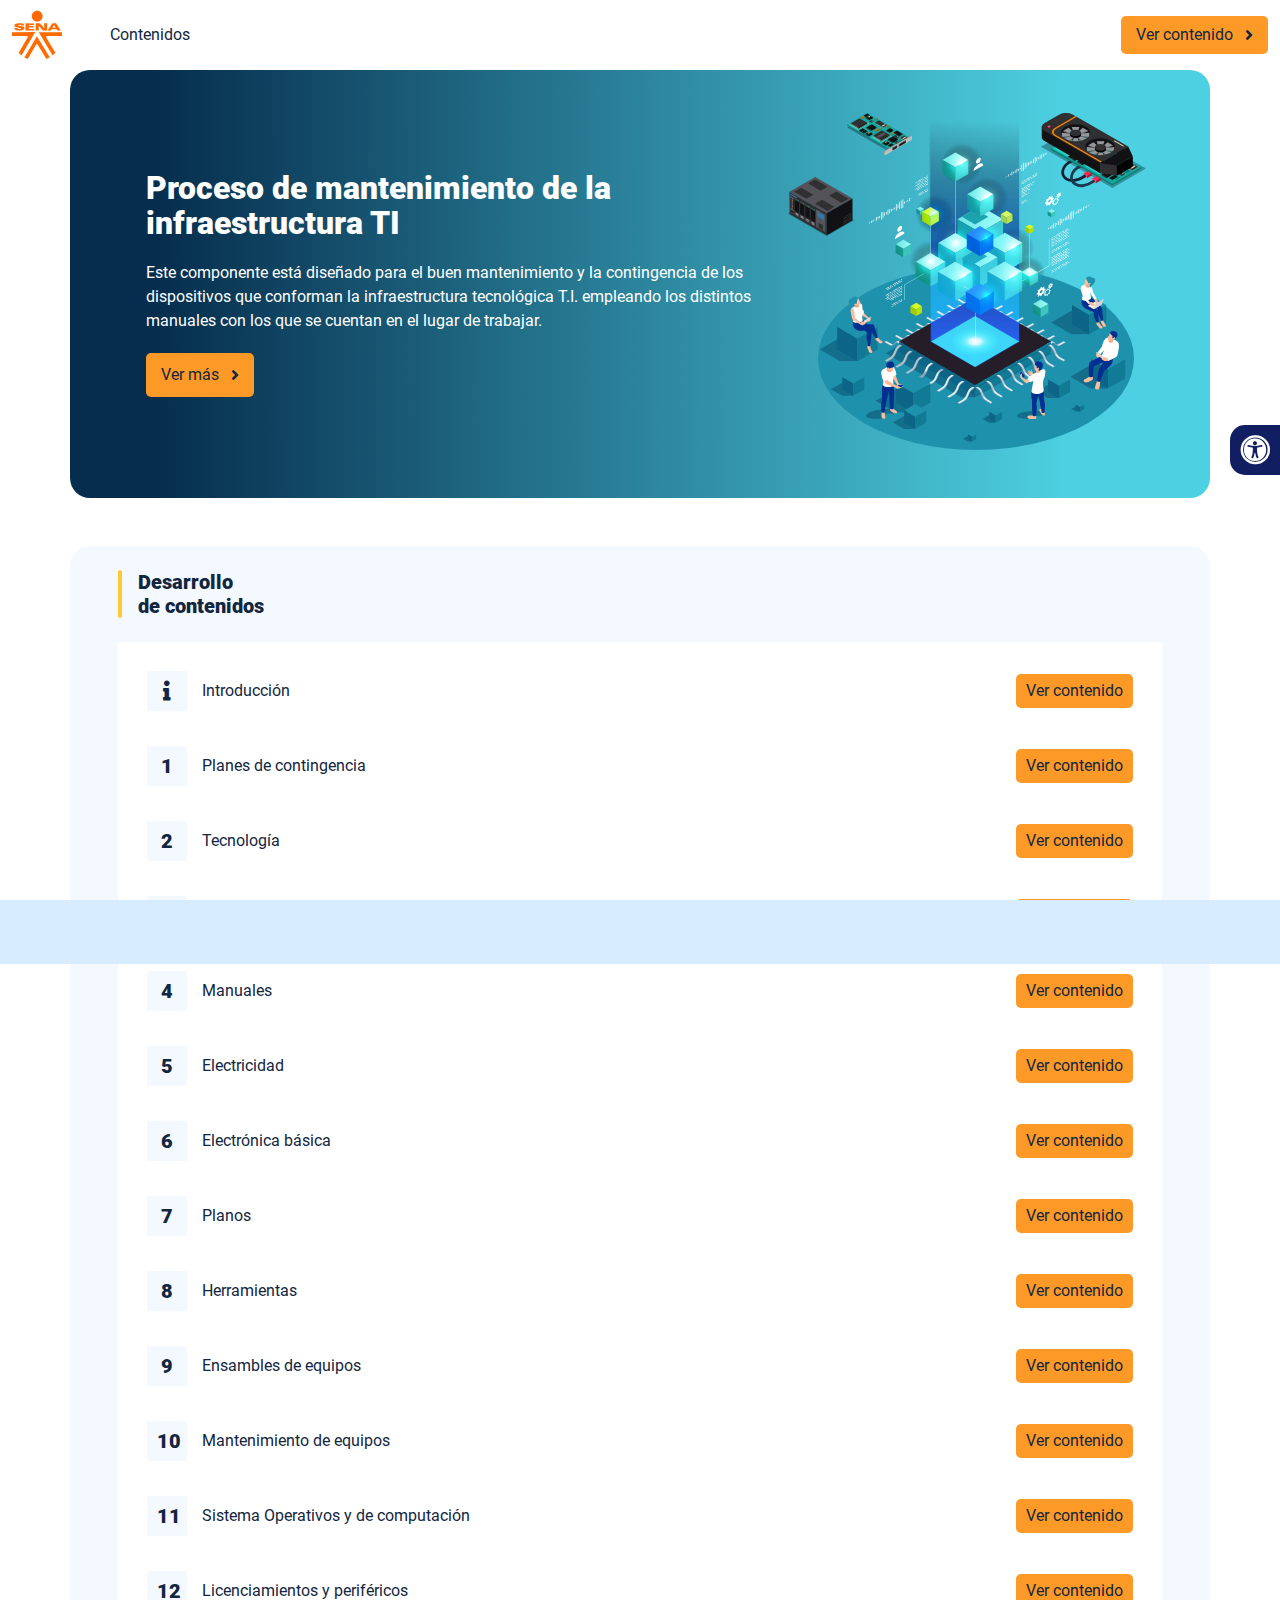
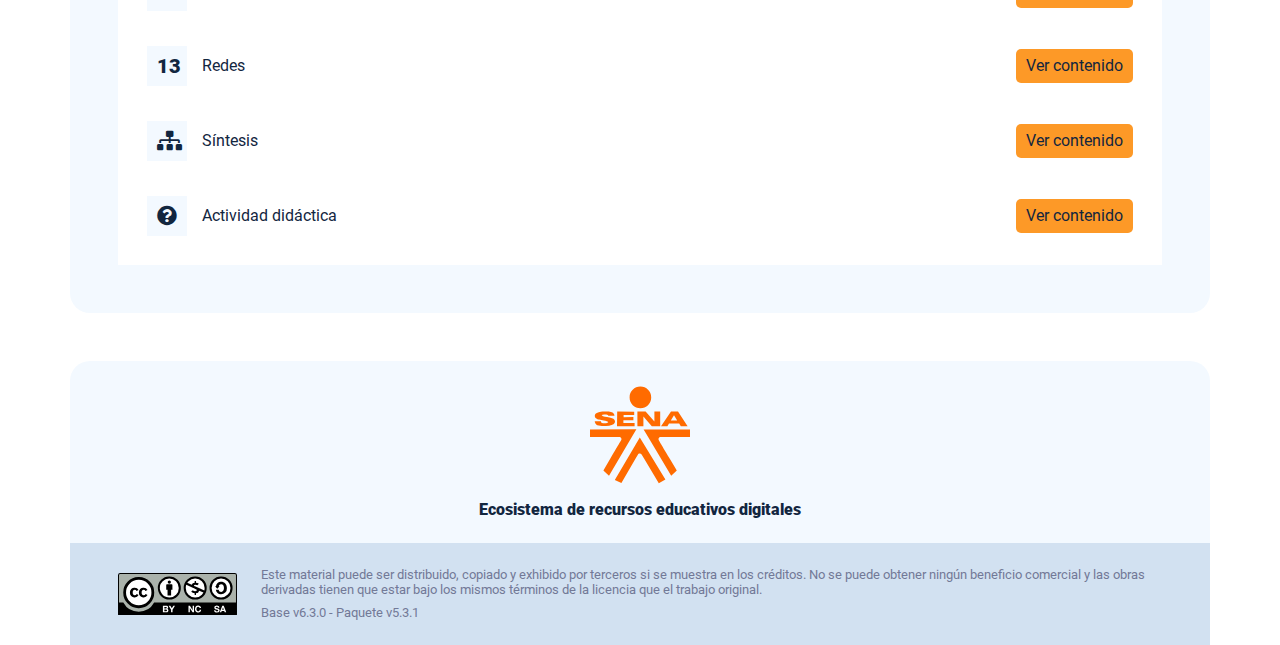
<file: index.html>
<!DOCTYPE html><html lang=""><head><meta charset="utf-8"><meta http-equiv="X-UA-Compatible" content="IE=edge"><meta name="viewport" content="width=device-width,initial-scale=1"><link rel="icon" href="favicon.ico"><title>Proceso de mantenimiento de la infraestructura TI</title><link href="css/chunk-0c047e41.3babef71.css" rel="prefetch"><link href="css/chunk-25b302c8.3babef71.css" rel="prefetch"><link href="css/chunk-26fc7596.3babef71.css" rel="prefetch"><link href="css/chunk-2d2747e2.3babef71.css" rel="prefetch"><link href="css/chunk-32334cb6.3babef71.css" rel="prefetch"><link href="css/chunk-3c57cd7b.3babef71.css" rel="prefetch"><link href="css/chunk-4f2d402a.3babef71.css" rel="prefetch"><link href="css/chunk-4fde0a08.fef54ca8.css" rel="prefetch"><link href="css/chunk-515a8379.fb112014.css" rel="prefetch"><link href="css/chunk-59974754.5a00316c.css" rel="prefetch"><link href="css/chunk-6e1e538a.3ba0a060.css" rel="prefetch"><link href="css/chunk-766a929b.f640a861.css" rel="prefetch"><link href="css/chunk-f2df7d2c.3babef71.css" rel="prefetch"><link href="css/comple.d8ac3902.css" rel="prefetch"><link href="css/creditos.aba783e9.css" rel="prefetch"><link href="css/glosario.43afc64e.css" rel="prefetch"><link href="css/referencias.6b3b9e12.css" rel="prefetch"><link href="js/actividad.a97aed10.js" rel="prefetch"><link href="js/chunk-0206bfa0.beb2e7cc.js" rel="prefetch"><link href="js/chunk-0c047e41.8acc8b39.js" rel="prefetch"><link href="js/chunk-13a6037e.c45956f8.js" rel="prefetch"><link href="js/chunk-18f95272.e5c29a23.js" rel="prefetch"><link href="js/chunk-25b302c8.37e6ffb7.js" rel="prefetch"><link href="js/chunk-26fc7596.9ca7221c.js" rel="prefetch"><link href="js/chunk-2c06842c.12f1efc1.js" rel="prefetch"><link href="js/chunk-2d0e96ec.2d0da385.js" rel="prefetch"><link href="js/chunk-2d208d90.e700dd6b.js" rel="prefetch"><link href="js/chunk-2d21d0e2.a63f8bda.js" rel="prefetch"><link href="js/chunk-2d22c123.a1c1a552.js" rel="prefetch"><link href="js/chunk-2d2747e2.b7070aee.js" rel="prefetch"><link href="js/chunk-2e80bb9a.4300f2b8.js" rel="prefetch"><link href="js/chunk-319206de.e4dd5233.js" rel="prefetch"><link href="js/chunk-32334cb6.2ceef5db.js" rel="prefetch"><link href="js/chunk-3c57cd7b.149da0ef.js" rel="prefetch"><link href="js/chunk-3d6834f6.59771804.js" rel="prefetch"><link href="js/chunk-4cdd78c0.a3ceacc4.js" rel="prefetch"><link href="js/chunk-4f2d402a.4b3f744b.js" rel="prefetch"><link href="js/chunk-4fde0a08.393cadc9.js" rel="prefetch"><link href="js/chunk-515a8379.0bf2e49a.js" rel="prefetch"><link href="js/chunk-53ccb27e.d30a86d1.js" rel="prefetch"><link href="js/chunk-55d286b8.83f23cc9.js" rel="prefetch"><link href="js/chunk-59974754.5ff37239.js" rel="prefetch"><link href="js/chunk-6e1e538a.b1a8e6cc.js" rel="prefetch"><link href="js/chunk-766a929b.0f3e1868.js" rel="prefetch"><link href="js/chunk-c796899c.16e462e3.js" rel="prefetch"><link href="js/chunk-e8a7823a.d9d53e33.js" rel="prefetch"><link href="js/chunk-f2df7d2c.fb8e2c98.js" rel="prefetch"><link href="js/chunk-fde47172.122f7eb5.js" rel="prefetch"><link href="js/comple.65c8f831.js" rel="prefetch"><link href="js/creditos.856bc402.js" rel="prefetch"><link href="js/glosario.698bc2b3.js" rel="prefetch"><link href="js/intro.f3dc9a66.js" rel="prefetch"><link href="js/referencias.7f7d0160.js" rel="prefetch"><link href="js/sintesis.17253887.js" rel="prefetch"><link href="js/tema1.4002ae27.js" rel="prefetch"><link href="js/tema10.7f647118.js" rel="prefetch"><link href="js/tema11.b8b5e403.js" rel="prefetch"><link href="js/tema12.fd71c7ae.js" rel="prefetch"><link href="js/tema13.d99d4974.js" rel="prefetch"><link href="js/tema2.8d52d85b.js" rel="prefetch"><link href="js/tema3.e12311e1.js" rel="prefetch"><link href="js/tema4.13087505.js" rel="prefetch"><link href="js/tema5.4304dc13.js" rel="prefetch"><link href="js/tema6.b51bdbba.js" rel="prefetch"><link href="js/tema7.a2fef8a9.js" rel="prefetch"><link href="js/tema8.24c11bcb.js" rel="prefetch"><link href="js/tema9.144f9d9e.js" rel="prefetch"><link href="css/app.a0855dbb.css" rel="preload" as="style"><link href="css/chunk-vendors.bd916386.css" rel="preload" as="style"><link href="js/app.d38c345b.js" rel="preload" as="script"><link href="js/chunk-vendors.552f9310.js" rel="preload" as="script"><link href="css/chunk-vendors.bd916386.css" rel="stylesheet"><link href="css/app.a0855dbb.css" rel="stylesheet"></head><body><noscript><strong>We're sorry but Proceso de mantenimiento de la infraestructura TI doesn't work properly without JavaScript enabled. Please enable it to continue.</strong></noscript><div id="app"></div><script src="js/chunk-vendors.552f9310.js"></script><script src="js/app.d38c345b.js"></script></body></html>
</file>
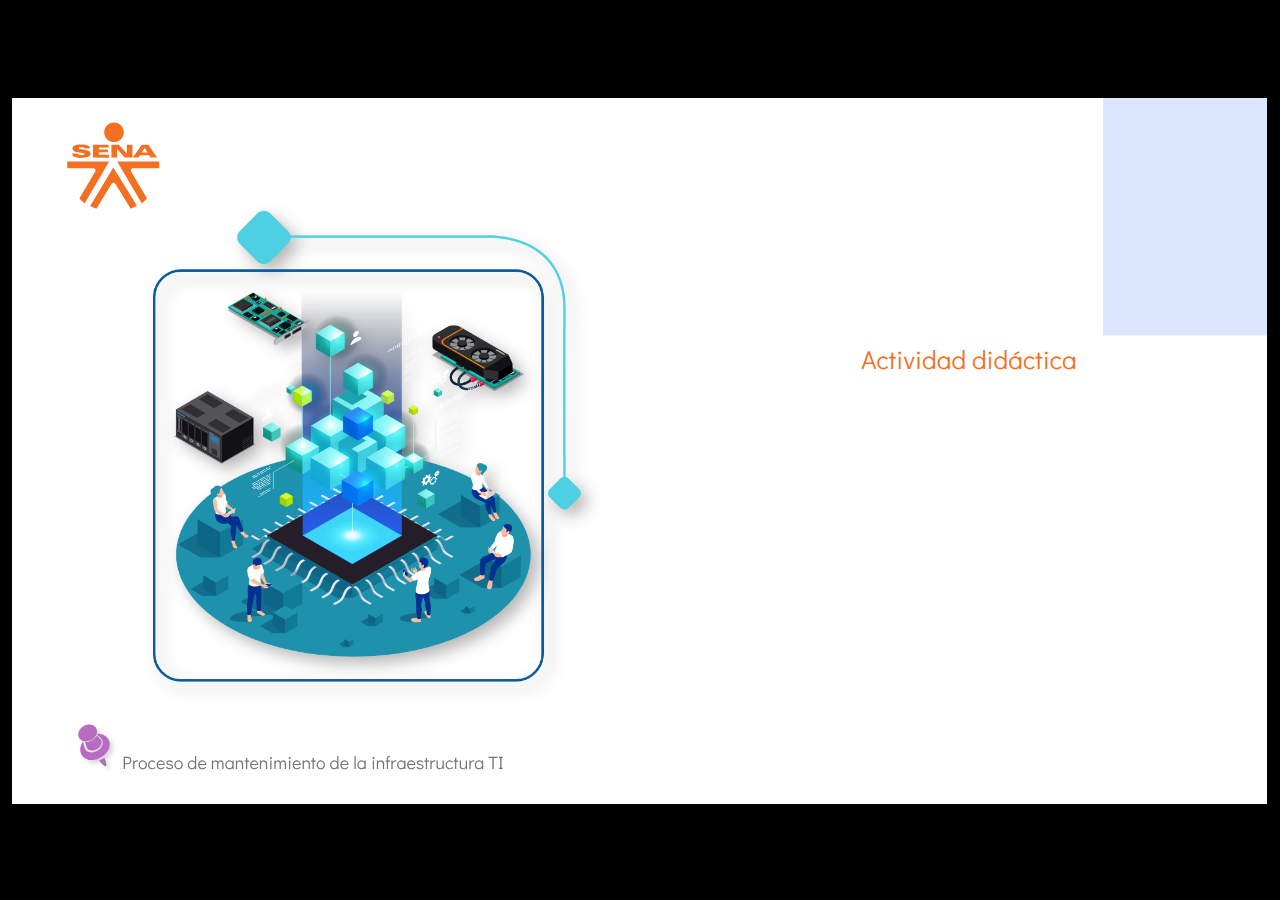
<file: actividades/actividad.html>
﻿<!doctype html>
<html lang="es">
<head>
  <meta charset="utf-8">
  <!-- Creado con Storyline 360 - http://www.articulate.com  -->
  <!-- version: 3.69.28997.0 -->
  <title>CF15_228116_Proceso de mantenimiento de la infraestructura TI</title>
  <meta http-equiv="x-ua-compatible" content="IE=edge"/>
  <meta name="viewport" content="width=device-width,initial-scale=1,user-scalable=no,shrink-to-fit=no,minimal-ui"/>
  <meta name="apple-mobile-web-app-capable" content="yes"/>
  <style>
    html, body { height: 100%; padding: 0; margin: 0 }
    #app { height: 100%; width: 100%; }
  </style>

  <script>
    window.DS = {};
    window.globals = {
      DATA_PATH_BASE: '',
      HAS_FRAME: true,
      HAS_SLIDE: true,

      lmsPresent: false,
      tinCanPresent: false,
      cmi5Present: false,
      aoSupport: false,
      scale: 'show all',
      captureRc: false,
      browserSize: 'optimal',
      bgColor: '#000000',
      features: 'AccessibleVideo,ConnectionMessages,FullScreenToggle,InsertSvgPicture,LayerPresentAsDialog,MultipleQuizTracking,UpdatedThemeEditor',
      themeName: 'classic',
      preloaderColor: '#FFFFFF',
      suppressAnalytics: false,
      productChannel: 'stable',
      publishSource: 'storyline',
      aid: 'aid|4e7b806c-d595-4a58-ba69-3a0a437a7a04',
      cid: '24afa846-41b0-4971-ac94-d1c56ab8aacd',
      playerVersion: '3.69.28997.0',
      publishTimestamp: '2022-11-28T20:48:43.6328449Z',
      maxIosVideoElements: 10,
      connectionSettings: { },

      
      parseParams: function(qs) {
        if (window.globals.parsedParams != null) {
          return window.globals.parsedParams;
        }
        qs = (qs || window.location.search.substr(1)).split('+').join(' ');
        var params = {},
            tokens,
            re = /[?&]?([^=]+)=([^&]*)/g;

        while (tokens = re.exec(qs)) {
          params[decodeURIComponent(tokens[1]).trim()] =
            decodeURIComponent(tokens[2]).trim();
        }
        window.globals.parsedParams = params;
        return params;
      }

    };
  </script>
  <script>
    var isIe11 = ('ActiveXObject' in window || window.MSBlobBuilder != null)
      && window.msCrypto != null && !window.ActiveXObject;
    if (isIe11) {
      window.globals.unsupportedBrowser = true;
      document.write(atob('[base64]'));
    }
  </script>
  
  <script>window.THREE = { };</script>
  
</head>
<body style="background: #000000" class="cs-HTML theme-classic">
  <!-- 360 -->
  <script>!function(e){var i=/iPhone/i,o=/iPod/i,n=/iPad/i,t=/(?=.*\bAndroid\b)(?=.*\bMobile\b)/i,d=/Android/i,s=/(?=.*\bAndroid\b)(?=.*\bSD4930UR\b)/i,b=/(?=.*\bAndroid\b)(?=.*\b(?:KFOT|KFTT|KFJWI|KFJWA|KFSOWI|KFTHWI|KFTHWA|KFAPWI|KFAPWA|KFARWI|KFASWI|KFSAWI|KFSAWA)\b)/i,r=/IEMobile/i,h=/(?=.*\bWindows\b)(?=.*\bARM\b)/i,a=/BlackBerry/i,l=/BB10/i,p=/Opera Mini/i,f=/(CriOS|Chrome)(?=.*\bMobile\b)/i,u=/(?=.*\bFirefox\b)(?=.*\bMobile\b)/i,c=new RegExp("(?:Nexus 7|BNTV250|Kindle Fire|Silk|GT-P1000)","i"),w=function(e,i){return e.test(i)},A=function(e){var A=e||navigator.userAgent,v=A.split("[FBAN");if(void 0!==v[1]&&(A=v[0]),this.apple={phone:w(i,A),ipod:w(o,A),tablet:!w(i,A)&&w(n,A),device:w(i,A)||w(o,A)||w(n,A)},this.amazon={phone:w(s,A),tablet:!w(s,A)&&w(b,A),device:w(s,A)||w(b,A)},this.android={phone:w(s,A)||w(t,A),tablet:!w(s,A)&&!w(t,A)&&(w(b,A)||w(d,A)),device:w(s,A)||w(b,A)||w(t,A)||w(d,A)},this.windows={phone:w(r,A),tablet:w(h,A),device:w(r,A)||w(h,A)},this.other={blackberry:w(a,A),blackberry10:w(l,A),opera:w(p,A),firefox:w(u,A),chrome:w(f,A),device:w(a,A)||w(l,A)||w(p,A)||w(u,A)||w(f,A)},this.seven_inch=w(c,A),this.any=this.apple.device||this.android.device||this.windows.device||this.other.device||this.seven_inch,this.phone=this.apple.phone||this.android.phone||this.windows.phone,this.tablet=this.apple.tablet||this.android.tablet||this.windows.tablet,"undefined"==typeof window)return this},v=function(){var e=new A;return e.Class=A,e};"undefined"!=typeof module&&module.exports&&"undefined"==typeof window?module.exports=A:"undefined"!=typeof module&&module.exports&&"undefined"!=typeof window?module.exports=v():"function"==typeof define&&define.amd?define("isMobile",[],e.isMobile=v()):e.isMobile=v()}(this);
    window.isMobile.apple.tablet = window.isMobile.apple.tablet ||
      (navigator.platform === 'MacIntel' && navigator.maxTouchPoints > 1);
    window.isMobile.apple.device = window.isMobile.apple.device || window.isMobile.apple.tablet;
    window.isMobile.tablet = window.isMobile.tablet || window.isMobile.apple.tablet;
    window.isMobile.any = window.isMobile.any || window.isMobile.apple.tablet;
  </script>

  <div id="focus-sink" tabindex="-1"></div>

  <div id="preso"></div>
  <script>
    (function() {

      var classTypes = [ 'desktop', 'mobile', 'phone', 'tablet' ];

      var addDeviceClasses = function(prefix, testObj) {
        var curr, i;
        for (i = 0; i < classTypes.length; i++) {
          curr = classTypes[i];
          if (testObj[curr]) {
            document.body.classList.add(prefix + curr);
          }
        }
      };

      var params = window.globals.parseParams(),
          isDevicePreview = params.devicepreview === '1',
          isPhoneOverride = params.deviceType === 'phone' || (isDevicePreview && params.phone == '1'),
          isTabletOverride = (params.deviceType === 'tablet' || isDevicePreview) && !isPhoneOverride,
          isMobileOverride = isPhoneOverride || isTabletOverride;

      var deviceView = {
        desktop: !window.isMobile.any && !isMobileOverride,
        mobile: window.isMobile.any || isMobileOverride,
        phone: isPhoneOverride || (window.isMobile.phone && !isTabletOverride),
        tablet: isTabletOverride || window.isMobile.tablet
      };

      window.globals.deviceView = deviceView;
      window.isMobile.desktop = !window.isMobile.any;
      window.isMobile.mobile = window.isMobile.any;

      addDeviceClasses('view-', deviceView);

    })();
  </script>
  
  <script src='story_content/user.js' type=text/javascript></script>
  <div class="slide-loader"></div>

  <script>
    if (window.globals.deviceView.isMobile) { var doc = document, loader = doc.body.querySelector('.slide-loader'); [ 1, 2, 3 ].forEach(function(n) { var d = doc.createElement('div'); d.style.backgroundColor = window.globals.preloaderColor; d.classList.add('mobile-loader-dot'); d.classList.add('dot' + n); loader.appendChild(d); }); }
  </script>

  <div class="mobile-load-title-overlay" style="display: none">
    <div class="mobile-load-title">CF15_228116_Proceso de mantenimiento de la infraestructura TI</div>
  </div>

  <div class="mobile-chrome-warning"></div>

  
<style>
  .warn-connection-dialog {
    display: none;
    background: transparent;
    pointer-events: none;
    position: fixed;
    left: 0;
    top: 0;
    width: 100%;
    height: 100%;
    z-index: 999;
  }

  .warn-connection-content {
    border-radius: 4px;
    background: white;
    border: 1px solid #E7E7E7;
    color: #333333;
    box-shadow: 0 2px 4px rgba(0, 0, 0, 0.25);
    transition: all 150ms ease-out;
    position: absolute;
    white-space: nowrap;
  }

  .view-phone.is-landscape .warn-connection-content {
    left: 23px;
    bottom: 23px;
  }

  .view-tablet.is-landscape .warn-connection-content {
    left: 50%;
    top: 20px;
    transform: translateX(-50%);
  }

  .is-portrait .warn-connection-content {
    transform: translate(-50%, calc(-100% - 15px));
  }

  .warn-connection-content p {
    display: inline-block;
    margin: 0 8px 0 0;
    line-height: 33px;
    font-size: 11px;
  }

  .warn-connection-content svg {
    position: relative;
    vertical-align: middle;
    margin: 0 2px 2px 8px;
  }

  .view-desktop .warn-connection-content {
    left: 1.5em;
    bottom: 1.5em;
  }

  .view-desktop .warn-connection-content p {
    font-size: 1.1em;
  }

  .is-offline .warn-connection-dialog {
    display: block;
  }

  .is-offline .cs-panel * {
    pointer-events: none !important;
  }

  .is-offline .cs-panel {
    pointer-events: all !important;
  }

  .is-offline #nav-controls * {
    pointer-events: none !important;
  }

  .is-offline #nav-controls {
    pointer-events: all !important;
  }
</style>

<div class="warn-connection-dialog">
  <div class="warn-connection-content">
    <svg width="17" height="15" viewBox="0 0 17 15" xmlns="http://www.w3.org/2000/svg">
      <path fill="#8F0000" stroke="white" d="M16.07,12.98 L15.88,12.23 L9.51,1.21 C8.97,0.26,7.6,0.26,7.06,1.21 L0.69,12.23 C0.15,13.16,0.81,14.36,1.91,14.36 H14.65 C15.47,14.36,16.05,13.7,16.07,12.98 Z"/>
      <path fill="white" stroke="white" d="M8.58,5.5 C8.35,5.28,8.5,5.35,8.21,5.32 C8.09,5.35,7.97,5.49,7.96,5.67 C7.97,5.79,7.98,5.92,7.98,6.04 L7.98,6.04 C7.99,6.17,8,6.31,8.01,6.43 L8.01,6.44 C8.03,6.92,8.06,7.41,8.09,7.9 L8.09,7.9 C8.12,8.39,8.14,8.88,8.17,9.37 C8.17,9.39,8.18,9.42,8.2,9.44 C8.23,9.46,8.25,9.47,8.28,9.47 C8.31,9.47,8.34,9.46,8.35,9.44 C8.37,9.43,8.38,9.4,8.39,9.35 L8.39,9.34 C8.39,9.24,8.4,9.15,8.4,9.05 L8.4,9.05 C8.41,8.96,8.41,8.86,8.42,8.75 C8.43,8.44,8.45,8.12,8.47,7.81 L8.47,7.81 C8.49,7.49,8.51,7.18,8.53,6.87 C8.55,6.46,8.56,6.05,8.59,5.64 L8.6,5.62 C8.6,5.57,8.59,5.53,8.58,5.5 L8.21,5.32 Z"/>
      <circle fill="white" stroke="white" cx="8.3" cy="11.35" r="0.3"/>
    </svg>
    <p>You are offline. Trying to reconnect...</p>
  </div>
</div>

<script>
  (function() {
    window.DS.connection = {
      warningShown: false,
      assets: {},
      loadingAssetGroup: false,
      retryDelay: 500
    };

    // @TODO this is POC code and can be cleaned up a bit more if we move forward
    // with the feature



    // The `window.globals.features` variable must be set in `webpack.dev.config` when testing locally - it is not enough
    // to have it in the data - but it must be set there as well.
    var useConnectionMessages = window.AbortController != null &&
      window.location.protocol != 'file:' &&
      window.globals.features.indexOf('ConnectionMessages') != -1;

    window.DS.connection.useConnectionMessages = useConnectionMessages

    var assetCount = 0;
    var checkLoadedId;
    var connectionSettings = window.globals.connectionSettings;

    if (useConnectionMessages && connectionSettings != null) {
      var contentEl = document.querySelector('.warn-connection-content');
      var messageEl = contentEl.querySelector('p')

      if (connectionSettings.useDarkTheme) {
        contentEl.style.borderColor = '#BABBBA';
        contentEl.style.backgroundColor = '#282828';
        contentEl.style.color = '#FFFFFF';
      }

      if (connectionSettings.message != null) {
        messageEl.textContent = window.decodeURIComponent(connectionSettings.message);
      }
    }

    function checkAssetsReady() {
      for (var i in DS.connection.assets) {
        if (!DS.connection.assets[i].success) {
          return false;
        }
      }
      return true;
    }

    function stopAssetGroup() {
      if (!useConnectionMessages) { return; }

      assetCount = 0;

      DS.connection.oldAssetGroup = DS.connection.assets;
      DS.connection.assets = {};
      DS.connection.loadingAssetGroup = false;
      clearInterval(checkLoadedId);
    }

    function startAssetGroup() {
      if (!useConnectionMessages) { return; }
      var ticks = 0;
      clearInterval(checkLoadedId);
      checkLoadedId = setInterval(function() {
        var loaded = 0;
        if (assetCount === 0 && loaded === 0) {
          clearInterval(checkLoadedId);
          return;
        }

        for (var i in DS.connection.assets) {
          if (DS.connection.assets[i].success) {
            loaded++;
          }
        }

        if (assetCount === loaded && checkAssetsReady()) {
          for (var i in DS.connection.assets) {
            if (DS.connection.assets[i].action) {
              DS.connection.assets[i].action();
            }
          }
          hideWarning();
          stopAssetGroup();
        }
      }, 100)
    }

    function requiredAsset(url, action, retry, type) {
      if (!useConnectionMessages) { return; }
      if (DS.connection.assets[url]) { return; }

      DS.connection.assets[url] = {
        success: false, action: action, retry: retry, type: type
      };
      assetCount = Object.keys(DS.connection.assets).length;
      if (!DS.connection.loadingAssetGroup) {
        startAssetGroup();
      }
      DS.connection.loadingAssetGroup = true;
    }

    function assetLoaded(url) {
      if (!useConnectionMessages) { return; }
      if (DS.connection.assets[url]) {
        DS.connection.assets[url].success = true;
      }
    }

    function assetFailed(url) {
      if (!useConnectionMessages) { return; }
      if (!DS.connection.assets[url]) {
        if (/\.js$/.test(url)) {
          setTimeout(function() {
            if (DS.connection.lastSlideLoaded != null) {
              DS.connection.lastSlideLoaded();
            }
          }, DS.connection.retryDelay);
        }
        return;
      }
      if (!DS.connection.warningShown) { showWarning(); }
      if (DS.connection.assets[url].retry) {
        setTimeout(function() {
          if (!DS.connection.assets[url].success) {
            DS.connection.assets[url].retry()
          }
        }, DS.connection.retryDelay);
      }
    }

    function hideWarning() {
      document.body.classList.remove('is-offline');
      DS.connection.warningShown = false;
    }
    DS.connection.hideWarning = hideWarning

    function showWarning(btn) {
      document.body.classList.add('is-offline')
      DS.connection.warningShown = true;
      updateWarningPosition();
    }

    function updateWarningPosition() {
      if (!DS.connection.warningShown) {
        return;
      }

      var isPortrait = document.body.classList.contains('is-portrait');
      var warningEl = document.querySelector('.warn-connection-content');

      if (isPortrait) {
        var slide = document.querySelector('.primary-slide');
        var slideRect = slide.getBoundingClientRect();

        warningEl.style.top = `${slideRect.top}px`
        warningEl.style.left = `${slideRect.left + slideRect.width / 2}px`
      } else {
        warningEl.style.top = null;
        warningEl.style.left = null;
      }

      window.requestAnimationFrame(updateWarningPosition);
    }

    // these will all be noops if the feature flag isn't set in
    // the data and `window.globals.features`
    DS.connection.requiredAsset = requiredAsset;
    DS.connection.assetLoaded = assetLoaded;
    DS.connection.assetFailed = assetFailed;
    DS.connection.stopAssetGroup = stopAssetGroup;
    DS.connection.startAssetGroup = startAssetGroup;
  })();
</script>


  <script>
    
    if (window.autoSpider && window.vInterfaceObject) {
      document.querySelector('.mobile-load-title-overlay').style.display = 'none';
    }
  </script>

  

  <link rel="stylesheet" href="html5/data/css/output.min.css" data-noprefix/>
</body>
<script src="html5/lib/scripts/bootstrapper.min.js"></script>
</html>
</file>
<file: css/chunk-0c047e41.3babef71.css>
.actividad[data-v-22adfd6b]{background-color:#f2f2f2}.horizontal-scroll__wrapper[data-v-22adfd6b]{overflow:hidden}.horizontal-scroll[data-v-22adfd6b]{display:flex;transition:transform .5s ease-in-out;align-items:center;flex-wrap:nowrap}.horizontal-scroll[data-v-22adfd6b]:not(.row){width:100%}.horizontal-scroll--item-fw[data-v-22adfd6b]>div{flex-grow:0;flex-shrink:0;width:100%;margin:0!important}
</file>
<file: css/chunk-25b302c8.3babef71.css>
.actividad[data-v-22adfd6b]{background-color:#f2f2f2}.horizontal-scroll__wrapper[data-v-22adfd6b]{overflow:hidden}.horizontal-scroll[data-v-22adfd6b]{display:flex;transition:transform .5s ease-in-out;align-items:center;flex-wrap:nowrap}.horizontal-scroll[data-v-22adfd6b]:not(.row){width:100%}.horizontal-scroll--item-fw[data-v-22adfd6b]>div{flex-grow:0;flex-shrink:0;width:100%;margin:0!important}
</file>
<file: css/chunk-26fc7596.3babef71.css>
.actividad[data-v-22adfd6b]{background-color:#f2f2f2}.horizontal-scroll__wrapper[data-v-22adfd6b]{overflow:hidden}.horizontal-scroll[data-v-22adfd6b]{display:flex;transition:transform .5s ease-in-out;align-items:center;flex-wrap:nowrap}.horizontal-scroll[data-v-22adfd6b]:not(.row){width:100%}.horizontal-scroll--item-fw[data-v-22adfd6b]>div{flex-grow:0;flex-shrink:0;width:100%;margin:0!important}
</file>
<file: css/chunk-2d2747e2.3babef71.css>
.actividad[data-v-22adfd6b]{background-color:#f2f2f2}.horizontal-scroll__wrapper[data-v-22adfd6b]{overflow:hidden}.horizontal-scroll[data-v-22adfd6b]{display:flex;transition:transform .5s ease-in-out;align-items:center;flex-wrap:nowrap}.horizontal-scroll[data-v-22adfd6b]:not(.row){width:100%}.horizontal-scroll--item-fw[data-v-22adfd6b]>div{flex-grow:0;flex-shrink:0;width:100%;margin:0!important}
</file>
<file: css/chunk-32334cb6.3babef71.css>
.actividad[data-v-22adfd6b]{background-color:#f2f2f2}.horizontal-scroll__wrapper[data-v-22adfd6b]{overflow:hidden}.horizontal-scroll[data-v-22adfd6b]{display:flex;transition:transform .5s ease-in-out;align-items:center;flex-wrap:nowrap}.horizontal-scroll[data-v-22adfd6b]:not(.row){width:100%}.horizontal-scroll--item-fw[data-v-22adfd6b]>div{flex-grow:0;flex-shrink:0;width:100%;margin:0!important}
</file>
<file: css/chunk-3c57cd7b.3babef71.css>
.actividad[data-v-22adfd6b]{background-color:#f2f2f2}.horizontal-scroll__wrapper[data-v-22adfd6b]{overflow:hidden}.horizontal-scroll[data-v-22adfd6b]{display:flex;transition:transform .5s ease-in-out;align-items:center;flex-wrap:nowrap}.horizontal-scroll[data-v-22adfd6b]:not(.row){width:100%}.horizontal-scroll--item-fw[data-v-22adfd6b]>div{flex-grow:0;flex-shrink:0;width:100%;margin:0!important}
</file>
<file: css/chunk-4f2d402a.3babef71.css>
.actividad[data-v-22adfd6b]{background-color:#f2f2f2}.horizontal-scroll__wrapper[data-v-22adfd6b]{overflow:hidden}.horizontal-scroll[data-v-22adfd6b]{display:flex;transition:transform .5s ease-in-out;align-items:center;flex-wrap:nowrap}.horizontal-scroll[data-v-22adfd6b]:not(.row){width:100%}.horizontal-scroll--item-fw[data-v-22adfd6b]>div{flex-grow:0;flex-shrink:0;width:100%;margin:0!important}
</file>
<file: css/chunk-4fde0a08.fef54ca8.css>
.actividad[data-v-a108b06a]{background-color:#f2f2f2}.header[data-v-a108b06a]{position:sticky;top:0;padding-top:10px;padding-bottom:10px;background-color:#fff;z-index:10010;line-height:1.1em}.header__logo[data-v-a108b06a]{width:50px}@media (max-width:576px){.header__componente-formativo[data-v-a108b06a]{font-size:.8em}}.header__menu[data-v-a108b06a]{cursor:pointer}.header__menu span[data-v-a108b06a]{font-size:.7em;display:block;line-height:1em;text-align:center;color:#111e61}.header__menu__btn[data-v-a108b06a]{width:30px;height:30px;position:relative;margin-bottom:4px}.header__menu__btn .line-1[data-v-a108b06a],.header__menu__btn .line-2[data-v-a108b06a],.header__menu__btn .line-3[data-v-a108b06a]{height:4px;width:30px;background-color:#111e61;transform-origin:center center;position:absolute;left:0;border-radius:2px}.header__menu__btn .line-1[data-v-a108b06a]{top:4px;animation:line-1-inactive-data-v-a108b06a .5s ease-in-out forwards}.header__menu__btn .line-2[data-v-a108b06a]{top:13px;animation:line-2-inactive-data-v-a108b06a .5s ease-in-out forwards}.header__menu__btn .line-3[data-v-a108b06a]{top:22px;animation:line-3-inactive-data-v-a108b06a .5s ease-in-out forwards}.header__menu__btn[data-v-a108b06a]:hover{cursor:pointer}.header__menu__btn--open .line-1[data-v-a108b06a]{animation:line-1-active-data-v-a108b06a .5s ease-in-out forwards}.header__menu__btn--open .line-2[data-v-a108b06a]{animation:line-2-active-data-v-a108b06a .5s ease-in-out forwards}.header__menu__btn--open .line-3[data-v-a108b06a]{animation:line-3-active-data-v-a108b06a .5s ease-in-out forwards}@keyframes line-1-active-data-v-a108b06a{0%{transform:translate(0) rotate(0)}50%{transform:translateY(9px) rotate(0)}to{transform:translateY(9px) rotate(45deg)}}@keyframes line-2-active-data-v-a108b06a{0%{transform:scale(1)}to{transform:scale(0)}}@keyframes line-3-active-data-v-a108b06a{0%{transform:translate(0) rotate(0)}50%{transform:translateY(-9px) rotate(0)}to{transform:translateY(-9px) rotate(-45deg)}}@keyframes line-1-inactive-data-v-a108b06a{0%{transform:translateY(9px) rotate(45deg)}50%{transform:translateY(9px) rotate(0)}to{transform:translate(0) rotate(0)}}@keyframes line-2-inactive-data-v-a108b06a{0%{transform:scale(0)}to{transform:scale(1)}}@keyframes line-3-inactive-data-v-a108b06a{0%{transform:translateY(-9px) rotate(-45deg)}50%{transform:translateY(-9px) rotate(0)}to{transform:translate(0) rotate(0)}}
</file>
<file: css/chunk-515a8379.fb112014.css>
.actividad{background-color:#f2f2f2}.banner-interno{position:relative}.banner-interno__fondo{position:absolute;top:0;bottom:-50px;left:0;right:0;background-color:#4dd0e1;background-size:cover;background-position:50%}.banner-interno__titulo{display:flex;align-items:center}.banner-interno__titulo__icono{display:block;width:32px;height:32px;border-radius:50%;background-color:#fff;position:relative}.banner-interno__titulo__icono i{color:#4dd0e1;position:absolute;left:50%;top:50%;transform:translate(-50%,-50%)}.banner-interno__titulo h1,.banner-interno__titulo h2,.banner-interno__titulo h3,.banner-interno__titulo h4,.banner-interno__titulo h5,.banner-interno__titulo h6{color:#fff;line-height:1.1em}
</file>
<file: css/chunk-59974754.5a00316c.css>
.actividad{background-color:#f2f2f2}.aside-menu{position:sticky;top:70px;flex:0 0 0;width:0;min-height:calc(100vh - 70px);max-height:calc(100vh - 70px);background-color:#f3f9ff;transition:flex .5s ease-in-out,width .5s ease-in-out;overflow-x:hidden;z-index:100001}.aside-menu a{color:#111e61}.aside-menu--open{flex:0 0 300px;width:300px}.aside-menu__content{width:300px;display:flex;flex-direction:column;justify-content:space-between;min-height:calc(100vh - 70px);max-height:calc(100vh - 70px);border-right:1px solid #d8ecff}@media (max-height:800px){.aside-menu__content{min-height:800px;max-height:800px;overflow-y:auto}}.aside-menu__header{padding:10px;text-align:center;background-color:#d8ecff}.aside-menu__header h4{margin:0}.aside-menu__menu{overflow-y:auto;flex-grow:1;list-style:none;padding-left:0;margin-bottom:0}.aside-menu__menu__item--active .aside-menu__menu__item__lnk,.aside-menu__menu__item--active .aside-menu__sec-menu__item__lnk{background-color:#d8ecff;font-weight:700}.aside-menu__menu__item--sub-menu:hover,.aside-menu__menu__item:hover,.aside-menu__sec-menu__item:hover{background-color:#d8ecff}.aside-menu__menu__item--sub-menu{padding-left:10px}.aside-menu__menu__item--sub-menu--active .aside-menu__menu__item__lnk,.aside-menu__menu__item--sub-menu--active .aside-menu__sec-menu__item__lnk{background-color:#d8ecff;font-weight:700;position:relative}.aside-menu__menu__item--sub-menu--active .aside-menu__menu__item__lnk:before,.aside-menu__menu__item--sub-menu--active .aside-menu__sec-menu__item__lnk:before{content:"";display:block;position:absolute;left:0;bottom:0;top:0;width:4px;border-radius:2px;background-color:#feca2e}.aside-menu__menu__item__lnk,.aside-menu__sec-menu__item__lnk{display:flex;align-items:center;padding:10px 15px;line-height:1.1em}.aside-menu__menu__item__lnk i,.aside-menu__menu__item__lnk span,.aside-menu__sec-menu__item__lnk i,.aside-menu__sec-menu__item__lnk span{margin-right:10px}.aside-menu__menu__item__lnk i:last-child,.aside-menu__menu__item__lnk span:last-child,.aside-menu__sec-menu__item__lnk i:last-child,.aside-menu__sec-menu__item__lnk span:last-child{margin-right:0}.aside-menu__sec-menu{background-color:#d8ecff;padding:10px 0;flex-shrink:0;margin-bottom:0}.aside-menu__sec-menu__item{padding:10px 15px}.aside-menu__sec-menu__item__lnk{padding:0;border-radius:1em}.aside-menu__sec-menu__item__lnk i{display:block;width:2em;height:2em;padding:.5em 0;text-align:center;background-color:#fff;border-radius:50%}.aside-menu__sec-menu__item__lnk:hover{background-color:#fff}@media (max-width:992px){.aside-menu{position:fixed;top:70px}}@media (max-width:576px){.aside-menu__sec-menu{padding-bottom:110px}}
</file>
<file: css/chunk-6e1e538a.3ba0a060.css>
.actividad[data-v-4f6b7c58]{background-color:#f2f2f2}.accesibilidad[data-v-4f6b7c58]{position:fixed;right:0;top:50vh;height:50px;background-color:#111e61;border-top-left-radius:15px;border-bottom-left-radius:15px;transform:translateY(-50%) translateX(100%) translateX(-50px);overflow:hidden;transition:transform .3s ease-in-out,height .3s ease-in-out}.accesibilidad[data-v-4f6b7c58]:hover{transform:translateY(-50%) translateX(0);height:12.75rem}.accesibilidad [data-v-4f6b7c58]{color:#fff}.accesibilidad__menu__content .accesibilidad__menu__item[data-v-4f6b7c58]{cursor:pointer}.accesibilidad__menu__content .accesibilidad__menu__item[data-v-4f6b7c58]:hover{background-color:#273685}.accesibilidad__menu__content .accesibilidad__menu__item[data-v-4f6b7c58]:last-child{border:none}.accesibilidad__menu__item[data-v-4f6b7c58]{display:flex;align-items:center;padding:10px;border-bottom:1px solid #273685;line-height:1em;-moz-user-select:none;user-select:none}.accesibilidad__menu i[data-v-4f6b7c58]{font-size:30px;font-style:normal;margin-right:10px;line-height:1em}.accesibilidad__menu img[data-v-4f6b7c58]{width:30px;margin-right:10px}
</file>
<file: css/chunk-766a929b.f640a861.css>
.actividad{background-color:#f2f2f2}.barra-avance{display:flex;align-items:center;justify-content:space-between;position:fixed;bottom:0;left:0;width:100%;padding:10px;background-color:#d8ecff;transition:transform .5s ease-in-out;z-index:100000}.barra-avance__barra{margin:0 20px;flex:1;position:relative;max-width:800px}.barra-avance__barra--amarilla,.barra-avance__barra--blanca{height:4px}.barra-avance__barra--amarilla:after,.barra-avance__barra--amarilla:before,.barra-avance__barra--blanca:after,.barra-avance__barra--blanca:before{content:"";display:block;width:10px;height:10px;border-radius:50%;position:absolute;top:50%}.barra-avance__barra--amarilla:before,.barra-avance__barra--blanca:before{left:0;transform:translate(-50%,-50%)}.barra-avance__barra--amarilla:after,.barra-avance__barra--blanca:after{right:0;transform:translate(50%,-50%)}.barra-avance__barra--blanca{background-color:#fff}.barra-avance__barra--blanca:after,.barra-avance__barra--blanca:before{background-color:#fff}.barra-avance__barra--amarilla{position:absolute;width:100%;top:0;background-color:#fd9927}.barra-avance__barra--amarilla:after,.barra-avance__barra--amarilla:before{background-color:#fd9927}.barra-avance__boton--regresar{background-color:#b0c0d2}.barra-avance__boton--regresar span{color:#111e61!important}.barra-avance__boton--disable{opacity:0;pointer-events:none}.barra-avance--open{transform:translateY(0)}.barra-avance--close{transform:translateY(100%)}
</file>
<file: css/chunk-f2df7d2c.3babef71.css>
.actividad[data-v-22adfd6b]{background-color:#f2f2f2}.horizontal-scroll__wrapper[data-v-22adfd6b]{overflow:hidden}.horizontal-scroll[data-v-22adfd6b]{display:flex;transition:transform .5s ease-in-out;align-items:center;flex-wrap:nowrap}.horizontal-scroll[data-v-22adfd6b]:not(.row){width:100%}.horizontal-scroll--item-fw[data-v-22adfd6b]>div{flex-grow:0;flex-shrink:0;width:100%;margin:0!important}
</file>
<file: css/comple.d8ac3902.css>
.banner-interno{position:relative}.banner-interno__fondo{position:absolute;top:0;bottom:-50px;left:0;right:0;background-color:#4dd0e1;background-size:cover;background-position:50%}.banner-interno__titulo{display:flex;align-items:center}.banner-interno__titulo__icono{display:block;width:32px;height:32px;border-radius:50%;background-color:#fff;position:relative}.banner-interno__titulo__icono i{color:#4dd0e1;position:absolute;left:50%;top:50%;transform:translate(-50%,-50%)}.banner-interno__titulo h1,.banner-interno__titulo h2,.banner-interno__titulo h3,.banner-interno__titulo h4,.banner-interno__titulo h5,.banner-interno__titulo h6{color:#fff;line-height:1.1em}.actividad{background-color:#f2f2f2}.complementario__enlaces{display:flex;justify-content:center;flex-wrap:wrap}.complementario__enlaces a{margin:0 5px}.complementario__btn{font-size:1.5em;line-height:1em}table{width:calc(100% - 1px);min-width:800px}table thead{background-color:#d8ecff}table thead th{border-color:#d8ecff}table td,table th{padding:25px 20px;text-align:center}
</file>
<file: css/creditos.aba783e9.css>
.banner-interno{position:relative}.banner-interno__fondo{position:absolute;top:0;bottom:-50px;left:0;right:0;background-color:#4dd0e1;background-size:cover;background-position:50%}.banner-interno__titulo{display:flex;align-items:center}.banner-interno__titulo__icono{display:block;width:32px;height:32px;border-radius:50%;background-color:#fff;position:relative}.banner-interno__titulo__icono i{color:#4dd0e1;position:absolute;left:50%;top:50%;transform:translate(-50%,-50%)}.banner-interno__titulo h1,.banner-interno__titulo h2,.banner-interno__titulo h3,.banner-interno__titulo h4,.banner-interno__titulo h5,.banner-interno__titulo h6{color:#fff;line-height:1.1em}.actividad{background-color:#f2f2f2}.creditos-vista .tarjeta.credito{background-color:#d2e1f1}.creditos{color:#727997;overflow-x:auto}.creditos__item{min-width:490px}.creditos p{line-height:1.3em;margin-bottom:0;color:#727997}.creditos__titulo{font-weight:700;background-color:#d2e1f1;padding:5px 10px;border-top-radius:5px;border-top-left-radius:5px;border-top-right-radius:5px}.creditos table td,.creditos table th{border-color:#d2e1f1}
</file>
<file: css/glosario.43afc64e.css>
.banner-interno{position:relative}.banner-interno__fondo{position:absolute;top:0;bottom:-50px;left:0;right:0;background-color:#4dd0e1;background-size:cover;background-position:50%}.banner-interno__titulo{display:flex;align-items:center}.banner-interno__titulo__icono{display:block;width:32px;height:32px;border-radius:50%;background-color:#fff;position:relative}.banner-interno__titulo__icono i{color:#4dd0e1;position:absolute;left:50%;top:50%;transform:translate(-50%,-50%)}.banner-interno__titulo h1,.banner-interno__titulo h2,.banner-interno__titulo h3,.banner-interno__titulo h4,.banner-interno__titulo h5,.banner-interno__titulo h6{color:#fff;line-height:1.1em}.actividad{background-color:#f2f2f2}.glosario__letra-item{display:flex}.glosario__letra-item__texto{padding-top:5px}.glosario__letra-item__letra__icono{width:32px;height:32px;position:relative;line-height:1em;border-radius:50%;background-color:#d2e1f1}.glosario__letra-item__letra__icono span{position:absolute;left:50%;top:50%;transform:translate(-50%,-50%);font-size:1.1em;font-weight:900}
</file>
<file: css/referencias.6b3b9e12.css>
.banner-interno{position:relative}.banner-interno__fondo{position:absolute;top:0;bottom:-50px;left:0;right:0;background-color:#4dd0e1;background-size:cover;background-position:50%}.banner-interno__titulo{display:flex;align-items:center}.banner-interno__titulo__icono{display:block;width:32px;height:32px;border-radius:50%;background-color:#fff;position:relative}.banner-interno__titulo__icono i{color:#4dd0e1;position:absolute;left:50%;top:50%;transform:translate(-50%,-50%)}.banner-interno__titulo h1,.banner-interno__titulo h2,.banner-interno__titulo h3,.banner-interno__titulo h4,.banner-interno__titulo h5,.banner-interno__titulo h6{color:#fff;line-height:1.1em}.actividad{background-color:#f2f2f2}.referencias__item:last-child hr{display:none}.referencias__item a{color:#2196f3;text-decoration:underline;overflow-wrap:break-word}
</file>
<file: css/app.a0855dbb.css>
*{box-sizing:inherit}:after,:before{box-sizing:inherit}html{height:100%;line-height:1.15;box-sizing:border-box;-webkit-font-smoothing:antialiased;-moz-osx-font-smoothing:grayscale;-webkit-text-size-adjust:100%;-ms-text-size-adjust:100%;text-rendering:optimizeLegibility}a,abbr,acronym,address,applet,article,aside,audio,b,big,blockquote,body,canvas,caption,center,cite,code,dd,del,details,dfn,div,dl,dt,em,embed,fieldset,figcaption,figure,footer,form,h1,h2,h3,h4,h5,h6,header,hgroup,html,i,iframe,img,ins,kbd,label,legend,li,mark,menu,nav,object,ol,output,p,pre,q,ruby,s,samp,section,small,span,strike,strong,sub,summary,sup,table,tbody,td,tfoot,th,thead,time,tr,tt,u,ul,var,video{margin:0;padding:0;border:0;outline:0;background:transparent;vertical-align:baseline}article,aside,details,figcaption,figure,footer,header,main,menu,nav,section,summary{display:block}[hidden],template{display:none}hr{box-sizing:content-box;height:0;border-bottom:1px solid #e8e8e8;border-left:0;border-right:0;border-top:0;margin:1.5em 0;overflow:visible}[hidden]{display:none}a{font-family:Roboto,sans-serif;font-size:1em;font-weight:400;text-decoration:none;color:#12263f;background-color:transparent;transition:all .15s ease-in-out;-webkit-text-decoration-skip:objects}a:active,a:hover{outline-width:0}a:active,a:focus,a:hover{color:#000}[type=button],[type=reset],[type=submit],button{-moz-appearance:none;appearance:none;cursor:pointer;display:inline-block;vertical-align:middle;border:0;border-radius:5px;color:#12263f;background-color:#fd9927;font-family:Roboto,sans-serif;font-weight:400;font-size:1em;-webkit-font-smoothing:antialiased;line-height:1em;white-space:nowrap;text-decoration:none;text-transform:none;padding:.75em 1.5em;margin:0;-moz-user-select:none;user-select:none;overflow:visible;transition:background-color .15s ease-in-out}[type=button]:focus,[type=button]:hover,[type=reset]:focus,[type=reset]:hover,[type=submit]:focus,[type=submit]:hover,button:focus,button:hover{background-color:#fd9927;color:#12263f}[type=button]:disabled,[type=reset]:disabled,[type=submit]:disabled,button:disabled{cursor:not-allowed;opacity:.5}[type=button]:disabled:hover,[type=reset]:disabled:hover,[type=submit]:disabled:hover,button:disabled:hover{background-color:#fd9927}input,select,textarea{margin:0;display:block;font-family:Roboto,sans-serif;font-size:16px}input{overflow:visible}[type=color],[type=date],[type=datetime-local],[type=datetime],[type=email],[type=month],[type=number],[type=password],[type=search],[type=tel],[type=text],[type=time],[type=url],[type=week],input:not([type]),select,select[multiple],textarea{background-color:#fff;border:1px solid #e8e8e8;border-radius:5px;box-shadow:inset 0 1px 3px rgba(0,0,0,.06);box-sizing:inherit;margin-bottom:.75em;padding:.5em;transition:border-color .15s ease-in-out;width:100%}[type=color]:hover,[type=date]:hover,[type=datetime-local]:hover,[type=datetime]:hover,[type=email]:hover,[type=month]:hover,[type=number]:hover,[type=password]:hover,[type=search]:hover,[type=tel]:hover,[type=text]:hover,[type=time]:hover,[type=url]:hover,[type=week]:hover,input:not([type]):hover,select:hover,select[multiple]:hover,textarea:hover{border-color:shade(#e8e8e8,20%)}[type=color]:focus,[type=date]:focus,[type=datetime-local]:focus,[type=datetime]:focus,[type=email]:focus,[type=month]:focus,[type=number]:focus,[type=password]:focus,[type=search]:focus,[type=tel]:focus,[type=text]:focus,[type=time]:focus,[type=url]:focus,[type=week]:focus,input:not([type]):focus,select:focus,select[multiple]:focus,textarea:focus{border-color:#feca2e;box-shadow:inset 0 1px 3px rgba(0,0,0,.06),0 0 5px rgba(55,202,221,.7);outline:none}[type=color]:disabled,[type=date]:disabled,[type=datetime-local]:disabled,[type=datetime]:disabled,[type=email]:disabled,[type=month]:disabled,[type=number]:disabled,[type=password]:disabled,[type=search]:disabled,[type=tel]:disabled,[type=text]:disabled,[type=time]:disabled,[type=url]:disabled,[type=week]:disabled,input:not([type]):disabled,select:disabled,select[multiple]:disabled,textarea:disabled{background-color:shade(#fff,5%);cursor:not-allowed}[type=color]:disabled:hover,[type=date]:disabled:hover,[type=datetime-local]:disabled:hover,[type=datetime]:disabled:hover,[type=email]:disabled:hover,[type=month]:disabled:hover,[type=number]:disabled:hover,[type=password]:disabled:hover,[type=search]:disabled:hover,[type=tel]:disabled:hover,[type=text]:disabled:hover,[type=time]:disabled:hover,[type=url]:disabled:hover,[type=week]:disabled:hover,input:not([type]):disabled:hover,select:disabled:hover,select[multiple]:disabled:hover,textarea:disabled:hover{border:1px solid #e8e8e8}select{text-transform:none;max-width:100%;border-radius:5px}::-webkit-file-upload-button{background-color:#fd9927;border:none;cursor:pointer;color:#12263f;border-radius:5px;padding:.75em 1.5em}::-webkit-file-upload-button:hover{background-color:#fd9927}optgroup{font-weight:700}fieldset{border:1px solid #e8e8e8;background-color:transparent;padding:1.5em;-webkit-margin-start:0;-webkit-margin-end:0;-webkit-padding-before:1.5em;-webkit-padding-start:1.5em;-webkit-padding-end:1.5em;-webkit-padding-after:1.5em}legend{box-sizing:border-box;color:inherit;display:table;max-width:100%;padding:0;white-space:normal;font-weight:600;-webkit-padding-start:0;-webkit-padding-end:0}label,legend{margin-bottom:.375em}label{display:block;font-size:1em;font-family:Roboto,sans-serif;font-weight:900}textarea{overflow:auto;resize:vertical}[type=checkbox],[type=radio]{box-sizing:border-box;padding:0;display:inline;margin-right:.375em}[type=number]::-webkit-inner-spin-button,[type=number]::-webkit-outer-spin-button{height:auto}[type=search]{-webkit-appearance:textfield;outline-offset:-2px}[type=search]::-webkit-search-cancel-button,[type=search]::-webkit-search-decoration{-webkit-appearance:none;-moz-appearance:none}::-moz-placeholder{color:#999}::placeholder{color:#999}::-webkit-file-upload-button{-webkit-appearance:button;-moz-appearance:button;font:inherit}[type=file]{margin-bottom:.75em;width:100%}[type=button],[type=reset],[type=submit],button{-webkit-appearance:button}[type=button]::-moz-focus-inner,[type=reset]::-moz-focus-inner,[type=submit]::-moz-focus-inner,button::-moz-focus-inner{border-style:none;padding:0}[type=button]:-moz-focusring,[type=reset]:-moz-focusring,[type=submit]:-moz-focusring,button:-moz-focusring{outline:1px dotted ButtonText}progress{vertical-align:baseline}ol,ul{list-style:none;margin-bottom:1em}dt{font-weight:700}figure,img,picture,svg{margin:0;width:100%;max-width:100%}figcaption{display:block;background-color:#e8e8e8;padding:.75em 1.5em;font-size:.8em;font-weight:700}img,svg{display:block;border-style:none}svg:not(:root){overflow:hidden}audio,canvas,progress,video{display:inline-block}audio:not([controls]){display:none;height:0}template{display:none}table{border-collapse:collapse;border-spacing:0;table-layout:fixed;width:100%}td,th,tr{vertical-align:middle}td,th{border:1px solid #e8e8e8;padding:.75em}th{font-size:.875em;line-height:1.2}td{line-height:1.5}body{font-size:16px;font-weight:400;line-height:1.5}body,h1,h2,h3,h4,h5,h6{color:#12263f;font-family:Roboto,sans-serif}h1,h2,h3,h4,h5,h6{font-weight:900;line-height:1.2;margin:0 0 .75em}h1{font-size:2em}h2{font-size:1.5em}h3{font-size:1.25em}h4{font-size:1.125em}h5{font-size:1em}h6{font-size:.875em}p{font-family:Roboto,sans-serif;font-size:1em;font-weight:400;line-height:1.5;color:#12263f;margin-bottom:1em}b,strong{font-weight:700}dfn,em,i{font-style:italic}br{line-height:2em}u{text-decoration:underline}code,kbd,pre,samp{color:#727997;font-family:Lucida Console,Courier New,monospace;font-size:1em}sub,sup{font-size:75%;line-height:0;position:relative;vertical-align:baseline}sub{bottom:-.25em}sup{top:-.5em}small{font-size:80%}mark{background-color:#ffeb3b;color:#000}abbr[title]{border-bottom:none;text-decoration:underline;text-decoration:underline dotted}blockquote,q{quotes:none}::selection{background:#2196f3!important;color:#fff!important;text-shadow:none}::-moz-selection{background:#2196f3!important;color:#fff!important;text-shadow:none}img::selection{background:transparent}img::-moz-selection{background:transparent}body{-webkit-tap-highlight-color:#2196F3!important}details,menu{display:block}summary{display:list-item}@media print{*{background:transparent!important;color:#000!important;box-shadow:none!important;text-shadow:none!important}:after,:before,:first-letter,:first-line{background:transparent!important;color:#000!important;box-shadow:none!important;text-shadow:none!important}a,a:visited{text-decoration:underline}a[href]:after{content:" (" attr(href) ")"}a abbr[title]:after{content:" (" attr(title) ")"}a[href^="#"]:after,a[href^="javascript:"]:after{content:""}blockquote,pre{border:1px solid #999;page-break-inside:avoid}thead{display:table-header-group}img,tr{page-break-inside:avoid}img{max-width:100%!important}h2,h3,p{orphans:3;widows:3}h2,h3{page-break-after:avoid}}[data-aos][data-aos][data-aos-duration="50"],body[data-aos-duration="50"] [data-aos]{transition-duration:50ms}[data-aos][data-aos][data-aos-delay="50"],body[data-aos-delay="50"] [data-aos]{transition-delay:0s}[data-aos][data-aos][data-aos-delay="50"].aos-animate,body[data-aos-delay="50"] [data-aos].aos-animate{transition-delay:50ms}[data-aos][data-aos][data-aos-duration="100"],body[data-aos-duration="100"] [data-aos]{transition-duration:.1s}[data-aos][data-aos][data-aos-delay="100"],body[data-aos-delay="100"] [data-aos]{transition-delay:0s}[data-aos][data-aos][data-aos-delay="100"].aos-animate,body[data-aos-delay="100"] [data-aos].aos-animate{transition-delay:.1s}[data-aos][data-aos][data-aos-duration="150"],body[data-aos-duration="150"] [data-aos]{transition-duration:.15s}[data-aos][data-aos][data-aos-delay="150"],body[data-aos-delay="150"] [data-aos]{transition-delay:0s}[data-aos][data-aos][data-aos-delay="150"].aos-animate,body[data-aos-delay="150"] [data-aos].aos-animate{transition-delay:.15s}[data-aos][data-aos][data-aos-duration="200"],body[data-aos-duration="200"] [data-aos]{transition-duration:.2s}[data-aos][data-aos][data-aos-delay="200"],body[data-aos-delay="200"] [data-aos]{transition-delay:0s}[data-aos][data-aos][data-aos-delay="200"].aos-animate,body[data-aos-delay="200"] [data-aos].aos-animate{transition-delay:.2s}[data-aos][data-aos][data-aos-duration="250"],body[data-aos-duration="250"] [data-aos]{transition-duration:.25s}[data-aos][data-aos][data-aos-delay="250"],body[data-aos-delay="250"] [data-aos]{transition-delay:0s}[data-aos][data-aos][data-aos-delay="250"].aos-animate,body[data-aos-delay="250"] [data-aos].aos-animate{transition-delay:.25s}[data-aos][data-aos][data-aos-duration="300"],body[data-aos-duration="300"] [data-aos]{transition-duration:.3s}[data-aos][data-aos][data-aos-delay="300"],body[data-aos-delay="300"] [data-aos]{transition-delay:0s}[data-aos][data-aos][data-aos-delay="300"].aos-animate,body[data-aos-delay="300"] [data-aos].aos-animate{transition-delay:.3s}[data-aos][data-aos][data-aos-duration="350"],body[data-aos-duration="350"] [data-aos]{transition-duration:.35s}[data-aos][data-aos][data-aos-delay="350"],body[data-aos-delay="350"] [data-aos]{transition-delay:0s}[data-aos][data-aos][data-aos-delay="350"].aos-animate,body[data-aos-delay="350"] [data-aos].aos-animate{transition-delay:.35s}[data-aos][data-aos][data-aos-duration="400"],body[data-aos-duration="400"] [data-aos]{transition-duration:.4s}[data-aos][data-aos][data-aos-delay="400"],body[data-aos-delay="400"] [data-aos]{transition-delay:0s}[data-aos][data-aos][data-aos-delay="400"].aos-animate,body[data-aos-delay="400"] [data-aos].aos-animate{transition-delay:.4s}[data-aos][data-aos][data-aos-duration="450"],body[data-aos-duration="450"] [data-aos]{transition-duration:.45s}[data-aos][data-aos][data-aos-delay="450"],body[data-aos-delay="450"] [data-aos]{transition-delay:0s}[data-aos][data-aos][data-aos-delay="450"].aos-animate,body[data-aos-delay="450"] [data-aos].aos-animate{transition-delay:.45s}[data-aos][data-aos][data-aos-duration="500"],body[data-aos-duration="500"] [data-aos]{transition-duration:.5s}[data-aos][data-aos][data-aos-delay="500"],body[data-aos-delay="500"] [data-aos]{transition-delay:0s}[data-aos][data-aos][data-aos-delay="500"].aos-animate,body[data-aos-delay="500"] [data-aos].aos-animate{transition-delay:.5s}[data-aos][data-aos][data-aos-duration="550"],body[data-aos-duration="550"] [data-aos]{transition-duration:.55s}[data-aos][data-aos][data-aos-delay="550"],body[data-aos-delay="550"] [data-aos]{transition-delay:0s}[data-aos][data-aos][data-aos-delay="550"].aos-animate,body[data-aos-delay="550"] [data-aos].aos-animate{transition-delay:.55s}[data-aos][data-aos][data-aos-duration="600"],body[data-aos-duration="600"] [data-aos]{transition-duration:.6s}[data-aos][data-aos][data-aos-delay="600"],body[data-aos-delay="600"] [data-aos]{transition-delay:0s}[data-aos][data-aos][data-aos-delay="600"].aos-animate,body[data-aos-delay="600"] [data-aos].aos-animate{transition-delay:.6s}[data-aos][data-aos][data-aos-duration="650"],body[data-aos-duration="650"] [data-aos]{transition-duration:.65s}[data-aos][data-aos][data-aos-delay="650"],body[data-aos-delay="650"] [data-aos]{transition-delay:0s}[data-aos][data-aos][data-aos-delay="650"].aos-animate,body[data-aos-delay="650"] [data-aos].aos-animate{transition-delay:.65s}[data-aos][data-aos][data-aos-duration="700"],body[data-aos-duration="700"] [data-aos]{transition-duration:.7s}[data-aos][data-aos][data-aos-delay="700"],body[data-aos-delay="700"] [data-aos]{transition-delay:0s}[data-aos][data-aos][data-aos-delay="700"].aos-animate,body[data-aos-delay="700"] [data-aos].aos-animate{transition-delay:.7s}[data-aos][data-aos][data-aos-duration="750"],body[data-aos-duration="750"] [data-aos]{transition-duration:.75s}[data-aos][data-aos][data-aos-delay="750"],body[data-aos-delay="750"] [data-aos]{transition-delay:0s}[data-aos][data-aos][data-aos-delay="750"].aos-animate,body[data-aos-delay="750"] [data-aos].aos-animate{transition-delay:.75s}[data-aos][data-aos][data-aos-duration="800"],body[data-aos-duration="800"] [data-aos]{transition-duration:.8s}[data-aos][data-aos][data-aos-delay="800"],body[data-aos-delay="800"] [data-aos]{transition-delay:0s}[data-aos][data-aos][data-aos-delay="800"].aos-animate,body[data-aos-delay="800"] [data-aos].aos-animate{transition-delay:.8s}[data-aos][data-aos][data-aos-duration="850"],body[data-aos-duration="850"] [data-aos]{transition-duration:.85s}[data-aos][data-aos][data-aos-delay="850"],body[data-aos-delay="850"] [data-aos]{transition-delay:0s}[data-aos][data-aos][data-aos-delay="850"].aos-animate,body[data-aos-delay="850"] [data-aos].aos-animate{transition-delay:.85s}[data-aos][data-aos][data-aos-duration="900"],body[data-aos-duration="900"] [data-aos]{transition-duration:.9s}[data-aos][data-aos][data-aos-delay="900"],body[data-aos-delay="900"] [data-aos]{transition-delay:0s}[data-aos][data-aos][data-aos-delay="900"].aos-animate,body[data-aos-delay="900"] [data-aos].aos-animate{transition-delay:.9s}[data-aos][data-aos][data-aos-duration="950"],body[data-aos-duration="950"] [data-aos]{transition-duration:.95s}[data-aos][data-aos][data-aos-delay="950"],body[data-aos-delay="950"] [data-aos]{transition-delay:0s}[data-aos][data-aos][data-aos-delay="950"].aos-animate,body[data-aos-delay="950"] [data-aos].aos-animate{transition-delay:.95s}[data-aos][data-aos][data-aos-duration="1000"],body[data-aos-duration="1000"] [data-aos]{transition-duration:1s}[data-aos][data-aos][data-aos-delay="1000"],body[data-aos-delay="1000"] [data-aos]{transition-delay:0s}[data-aos][data-aos][data-aos-delay="1000"].aos-animate,body[data-aos-delay="1000"] [data-aos].aos-animate{transition-delay:1s}[data-aos][data-aos][data-aos-duration="1050"],body[data-aos-duration="1050"] [data-aos]{transition-duration:1.05s}[data-aos][data-aos][data-aos-delay="1050"],body[data-aos-delay="1050"] [data-aos]{transition-delay:0s}[data-aos][data-aos][data-aos-delay="1050"].aos-animate,body[data-aos-delay="1050"] [data-aos].aos-animate{transition-delay:1.05s}[data-aos][data-aos][data-aos-duration="1100"],body[data-aos-duration="1100"] [data-aos]{transition-duration:1.1s}[data-aos][data-aos][data-aos-delay="1100"],body[data-aos-delay="1100"] [data-aos]{transition-delay:0s}[data-aos][data-aos][data-aos-delay="1100"].aos-animate,body[data-aos-delay="1100"] [data-aos].aos-animate{transition-delay:1.1s}[data-aos][data-aos][data-aos-duration="1150"],body[data-aos-duration="1150"] [data-aos]{transition-duration:1.15s}[data-aos][data-aos][data-aos-delay="1150"],body[data-aos-delay="1150"] [data-aos]{transition-delay:0s}[data-aos][data-aos][data-aos-delay="1150"].aos-animate,body[data-aos-delay="1150"] [data-aos].aos-animate{transition-delay:1.15s}[data-aos][data-aos][data-aos-duration="1200"],body[data-aos-duration="1200"] [data-aos]{transition-duration:1.2s}[data-aos][data-aos][data-aos-delay="1200"],body[data-aos-delay="1200"] [data-aos]{transition-delay:0s}[data-aos][data-aos][data-aos-delay="1200"].aos-animate,body[data-aos-delay="1200"] [data-aos].aos-animate{transition-delay:1.2s}[data-aos][data-aos][data-aos-duration="1250"],body[data-aos-duration="1250"] [data-aos]{transition-duration:1.25s}[data-aos][data-aos][data-aos-delay="1250"],body[data-aos-delay="1250"] [data-aos]{transition-delay:0s}[data-aos][data-aos][data-aos-delay="1250"].aos-animate,body[data-aos-delay="1250"] [data-aos].aos-animate{transition-delay:1.25s}[data-aos][data-aos][data-aos-duration="1300"],body[data-aos-duration="1300"] [data-aos]{transition-duration:1.3s}[data-aos][data-aos][data-aos-delay="1300"],body[data-aos-delay="1300"] [data-aos]{transition-delay:0s}[data-aos][data-aos][data-aos-delay="1300"].aos-animate,body[data-aos-delay="1300"] [data-aos].aos-animate{transition-delay:1.3s}[data-aos][data-aos][data-aos-duration="1350"],body[data-aos-duration="1350"] [data-aos]{transition-duration:1.35s}[data-aos][data-aos][data-aos-delay="1350"],body[data-aos-delay="1350"] [data-aos]{transition-delay:0s}[data-aos][data-aos][data-aos-delay="1350"].aos-animate,body[data-aos-delay="1350"] [data-aos].aos-animate{transition-delay:1.35s}[data-aos][data-aos][data-aos-duration="1400"],body[data-aos-duration="1400"] [data-aos]{transition-duration:1.4s}[data-aos][data-aos][data-aos-delay="1400"],body[data-aos-delay="1400"] [data-aos]{transition-delay:0s}[data-aos][data-aos][data-aos-delay="1400"].aos-animate,body[data-aos-delay="1400"] [data-aos].aos-animate{transition-delay:1.4s}[data-aos][data-aos][data-aos-duration="1450"],body[data-aos-duration="1450"] [data-aos]{transition-duration:1.45s}[data-aos][data-aos][data-aos-delay="1450"],body[data-aos-delay="1450"] [data-aos]{transition-delay:0s}[data-aos][data-aos][data-aos-delay="1450"].aos-animate,body[data-aos-delay="1450"] [data-aos].aos-animate{transition-delay:1.45s}[data-aos][data-aos][data-aos-duration="1500"],body[data-aos-duration="1500"] [data-aos]{transition-duration:1.5s}[data-aos][data-aos][data-aos-delay="1500"],body[data-aos-delay="1500"] [data-aos]{transition-delay:0s}[data-aos][data-aos][data-aos-delay="1500"].aos-animate,body[data-aos-delay="1500"] [data-aos].aos-animate{transition-delay:1.5s}[data-aos][data-aos][data-aos-duration="1550"],body[data-aos-duration="1550"] [data-aos]{transition-duration:1.55s}[data-aos][data-aos][data-aos-delay="1550"],body[data-aos-delay="1550"] [data-aos]{transition-delay:0s}[data-aos][data-aos][data-aos-delay="1550"].aos-animate,body[data-aos-delay="1550"] [data-aos].aos-animate{transition-delay:1.55s}[data-aos][data-aos][data-aos-duration="1600"],body[data-aos-duration="1600"] [data-aos]{transition-duration:1.6s}[data-aos][data-aos][data-aos-delay="1600"],body[data-aos-delay="1600"] [data-aos]{transition-delay:0s}[data-aos][data-aos][data-aos-delay="1600"].aos-animate,body[data-aos-delay="1600"] [data-aos].aos-animate{transition-delay:1.6s}[data-aos][data-aos][data-aos-duration="1650"],body[data-aos-duration="1650"] [data-aos]{transition-duration:1.65s}[data-aos][data-aos][data-aos-delay="1650"],body[data-aos-delay="1650"] [data-aos]{transition-delay:0s}[data-aos][data-aos][data-aos-delay="1650"].aos-animate,body[data-aos-delay="1650"] [data-aos].aos-animate{transition-delay:1.65s}[data-aos][data-aos][data-aos-duration="1700"],body[data-aos-duration="1700"] [data-aos]{transition-duration:1.7s}[data-aos][data-aos][data-aos-delay="1700"],body[data-aos-delay="1700"] [data-aos]{transition-delay:0s}[data-aos][data-aos][data-aos-delay="1700"].aos-animate,body[data-aos-delay="1700"] [data-aos].aos-animate{transition-delay:1.7s}[data-aos][data-aos][data-aos-duration="1750"],body[data-aos-duration="1750"] [data-aos]{transition-duration:1.75s}[data-aos][data-aos][data-aos-delay="1750"],body[data-aos-delay="1750"] [data-aos]{transition-delay:0s}[data-aos][data-aos][data-aos-delay="1750"].aos-animate,body[data-aos-delay="1750"] [data-aos].aos-animate{transition-delay:1.75s}[data-aos][data-aos][data-aos-duration="1800"],body[data-aos-duration="1800"] [data-aos]{transition-duration:1.8s}[data-aos][data-aos][data-aos-delay="1800"],body[data-aos-delay="1800"] [data-aos]{transition-delay:0s}[data-aos][data-aos][data-aos-delay="1800"].aos-animate,body[data-aos-delay="1800"] [data-aos].aos-animate{transition-delay:1.8s}[data-aos][data-aos][data-aos-duration="1850"],body[data-aos-duration="1850"] [data-aos]{transition-duration:1.85s}[data-aos][data-aos][data-aos-delay="1850"],body[data-aos-delay="1850"] [data-aos]{transition-delay:0s}[data-aos][data-aos][data-aos-delay="1850"].aos-animate,body[data-aos-delay="1850"] [data-aos].aos-animate{transition-delay:1.85s}[data-aos][data-aos][data-aos-duration="1900"],body[data-aos-duration="1900"] [data-aos]{transition-duration:1.9s}[data-aos][data-aos][data-aos-delay="1900"],body[data-aos-delay="1900"] [data-aos]{transition-delay:0s}[data-aos][data-aos][data-aos-delay="1900"].aos-animate,body[data-aos-delay="1900"] [data-aos].aos-animate{transition-delay:1.9s}[data-aos][data-aos][data-aos-duration="1950"],body[data-aos-duration="1950"] [data-aos]{transition-duration:1.95s}[data-aos][data-aos][data-aos-delay="1950"],body[data-aos-delay="1950"] [data-aos]{transition-delay:0s}[data-aos][data-aos][data-aos-delay="1950"].aos-animate,body[data-aos-delay="1950"] [data-aos].aos-animate{transition-delay:1.95s}[data-aos][data-aos][data-aos-duration="2000"],body[data-aos-duration="2000"] [data-aos]{transition-duration:2s}[data-aos][data-aos][data-aos-delay="2000"],body[data-aos-delay="2000"] [data-aos]{transition-delay:0s}[data-aos][data-aos][data-aos-delay="2000"].aos-animate,body[data-aos-delay="2000"] [data-aos].aos-animate{transition-delay:2s}[data-aos][data-aos][data-aos-duration="2050"],body[data-aos-duration="2050"] [data-aos]{transition-duration:2.05s}[data-aos][data-aos][data-aos-delay="2050"],body[data-aos-delay="2050"] [data-aos]{transition-delay:0s}[data-aos][data-aos][data-aos-delay="2050"].aos-animate,body[data-aos-delay="2050"] [data-aos].aos-animate{transition-delay:2.05s}[data-aos][data-aos][data-aos-duration="2100"],body[data-aos-duration="2100"] [data-aos]{transition-duration:2.1s}[data-aos][data-aos][data-aos-delay="2100"],body[data-aos-delay="2100"] [data-aos]{transition-delay:0s}[data-aos][data-aos][data-aos-delay="2100"].aos-animate,body[data-aos-delay="2100"] [data-aos].aos-animate{transition-delay:2.1s}[data-aos][data-aos][data-aos-duration="2150"],body[data-aos-duration="2150"] [data-aos]{transition-duration:2.15s}[data-aos][data-aos][data-aos-delay="2150"],body[data-aos-delay="2150"] [data-aos]{transition-delay:0s}[data-aos][data-aos][data-aos-delay="2150"].aos-animate,body[data-aos-delay="2150"] [data-aos].aos-animate{transition-delay:2.15s}[data-aos][data-aos][data-aos-duration="2200"],body[data-aos-duration="2200"] [data-aos]{transition-duration:2.2s}[data-aos][data-aos][data-aos-delay="2200"],body[data-aos-delay="2200"] [data-aos]{transition-delay:0s}[data-aos][data-aos][data-aos-delay="2200"].aos-animate,body[data-aos-delay="2200"] [data-aos].aos-animate{transition-delay:2.2s}[data-aos][data-aos][data-aos-duration="2250"],body[data-aos-duration="2250"] [data-aos]{transition-duration:2.25s}[data-aos][data-aos][data-aos-delay="2250"],body[data-aos-delay="2250"] [data-aos]{transition-delay:0s}[data-aos][data-aos][data-aos-delay="2250"].aos-animate,body[data-aos-delay="2250"] [data-aos].aos-animate{transition-delay:2.25s}[data-aos][data-aos][data-aos-duration="2300"],body[data-aos-duration="2300"] [data-aos]{transition-duration:2.3s}[data-aos][data-aos][data-aos-delay="2300"],body[data-aos-delay="2300"] [data-aos]{transition-delay:0s}[data-aos][data-aos][data-aos-delay="2300"].aos-animate,body[data-aos-delay="2300"] [data-aos].aos-animate{transition-delay:2.3s}[data-aos][data-aos][data-aos-duration="2350"],body[data-aos-duration="2350"] [data-aos]{transition-duration:2.35s}[data-aos][data-aos][data-aos-delay="2350"],body[data-aos-delay="2350"] [data-aos]{transition-delay:0s}[data-aos][data-aos][data-aos-delay="2350"].aos-animate,body[data-aos-delay="2350"] [data-aos].aos-animate{transition-delay:2.35s}[data-aos][data-aos][data-aos-duration="2400"],body[data-aos-duration="2400"] [data-aos]{transition-duration:2.4s}[data-aos][data-aos][data-aos-delay="2400"],body[data-aos-delay="2400"] [data-aos]{transition-delay:0s}[data-aos][data-aos][data-aos-delay="2400"].aos-animate,body[data-aos-delay="2400"] [data-aos].aos-animate{transition-delay:2.4s}[data-aos][data-aos][data-aos-duration="2450"],body[data-aos-duration="2450"] [data-aos]{transition-duration:2.45s}[data-aos][data-aos][data-aos-delay="2450"],body[data-aos-delay="2450"] [data-aos]{transition-delay:0s}[data-aos][data-aos][data-aos-delay="2450"].aos-animate,body[data-aos-delay="2450"] [data-aos].aos-animate{transition-delay:2.45s}[data-aos][data-aos][data-aos-duration="2500"],body[data-aos-duration="2500"] [data-aos]{transition-duration:2.5s}[data-aos][data-aos][data-aos-delay="2500"],body[data-aos-delay="2500"] [data-aos]{transition-delay:0s}[data-aos][data-aos][data-aos-delay="2500"].aos-animate,body[data-aos-delay="2500"] [data-aos].aos-animate{transition-delay:2.5s}[data-aos][data-aos][data-aos-duration="2550"],body[data-aos-duration="2550"] [data-aos]{transition-duration:2.55s}[data-aos][data-aos][data-aos-delay="2550"],body[data-aos-delay="2550"] [data-aos]{transition-delay:0s}[data-aos][data-aos][data-aos-delay="2550"].aos-animate,body[data-aos-delay="2550"] [data-aos].aos-animate{transition-delay:2.55s}[data-aos][data-aos][data-aos-duration="2600"],body[data-aos-duration="2600"] [data-aos]{transition-duration:2.6s}[data-aos][data-aos][data-aos-delay="2600"],body[data-aos-delay="2600"] [data-aos]{transition-delay:0s}[data-aos][data-aos][data-aos-delay="2600"].aos-animate,body[data-aos-delay="2600"] [data-aos].aos-animate{transition-delay:2.6s}[data-aos][data-aos][data-aos-duration="2650"],body[data-aos-duration="2650"] [data-aos]{transition-duration:2.65s}[data-aos][data-aos][data-aos-delay="2650"],body[data-aos-delay="2650"] [data-aos]{transition-delay:0s}[data-aos][data-aos][data-aos-delay="2650"].aos-animate,body[data-aos-delay="2650"] [data-aos].aos-animate{transition-delay:2.65s}[data-aos][data-aos][data-aos-duration="2700"],body[data-aos-duration="2700"] [data-aos]{transition-duration:2.7s}[data-aos][data-aos][data-aos-delay="2700"],body[data-aos-delay="2700"] [data-aos]{transition-delay:0s}[data-aos][data-aos][data-aos-delay="2700"].aos-animate,body[data-aos-delay="2700"] [data-aos].aos-animate{transition-delay:2.7s}[data-aos][data-aos][data-aos-duration="2750"],body[data-aos-duration="2750"] [data-aos]{transition-duration:2.75s}[data-aos][data-aos][data-aos-delay="2750"],body[data-aos-delay="2750"] [data-aos]{transition-delay:0s}[data-aos][data-aos][data-aos-delay="2750"].aos-animate,body[data-aos-delay="2750"] [data-aos].aos-animate{transition-delay:2.75s}[data-aos][data-aos][data-aos-duration="2800"],body[data-aos-duration="2800"] [data-aos]{transition-duration:2.8s}[data-aos][data-aos][data-aos-delay="2800"],body[data-aos-delay="2800"] [data-aos]{transition-delay:0s}[data-aos][data-aos][data-aos-delay="2800"].aos-animate,body[data-aos-delay="2800"] [data-aos].aos-animate{transition-delay:2.8s}[data-aos][data-aos][data-aos-duration="2850"],body[data-aos-duration="2850"] [data-aos]{transition-duration:2.85s}[data-aos][data-aos][data-aos-delay="2850"],body[data-aos-delay="2850"] [data-aos]{transition-delay:0s}[data-aos][data-aos][data-aos-delay="2850"].aos-animate,body[data-aos-delay="2850"] [data-aos].aos-animate{transition-delay:2.85s}[data-aos][data-aos][data-aos-duration="2900"],body[data-aos-duration="2900"] [data-aos]{transition-duration:2.9s}[data-aos][data-aos][data-aos-delay="2900"],body[data-aos-delay="2900"] [data-aos]{transition-delay:0s}[data-aos][data-aos][data-aos-delay="2900"].aos-animate,body[data-aos-delay="2900"] [data-aos].aos-animate{transition-delay:2.9s}[data-aos][data-aos][data-aos-duration="2950"],body[data-aos-duration="2950"] [data-aos]{transition-duration:2.95s}[data-aos][data-aos][data-aos-delay="2950"],body[data-aos-delay="2950"] [data-aos]{transition-delay:0s}[data-aos][data-aos][data-aos-delay="2950"].aos-animate,body[data-aos-delay="2950"] [data-aos].aos-animate{transition-delay:2.95s}[data-aos][data-aos][data-aos-duration="3000"],body[data-aos-duration="3000"] [data-aos]{transition-duration:3s}[data-aos][data-aos][data-aos-delay="3000"],body[data-aos-delay="3000"] [data-aos]{transition-delay:0s}[data-aos][data-aos][data-aos-delay="3000"].aos-animate,body[data-aos-delay="3000"] [data-aos].aos-animate{transition-delay:3s}[data-aos]{pointer-events:none}[data-aos].aos-animate{pointer-events:auto}[data-aos][data-aos][data-aos-easing=linear],body[data-aos-easing=linear] [data-aos]{transition-timing-function:cubic-bezier(.25,.25,.75,.75)}[data-aos][data-aos][data-aos-easing=ease],body[data-aos-easing=ease] [data-aos]{transition-timing-function:ease}[data-aos][data-aos][data-aos-easing=ease-in],body[data-aos-easing=ease-in] [data-aos]{transition-timing-function:ease-in}[data-aos][data-aos][data-aos-easing=ease-out],body[data-aos-easing=ease-out] [data-aos]{transition-timing-function:ease-out}[data-aos][data-aos][data-aos-easing=ease-in-out],body[data-aos-easing=ease-in-out] [data-aos]{transition-timing-function:ease-in-out}[data-aos][data-aos][data-aos-easing=ease-in-back],body[data-aos-easing=ease-in-back] [data-aos]{transition-timing-function:cubic-bezier(.6,-.28,.735,.045)}[data-aos][data-aos][data-aos-easing=ease-out-back],body[data-aos-easing=ease-out-back] [data-aos]{transition-timing-function:cubic-bezier(.175,.885,.32,1.275)}[data-aos][data-aos][data-aos-easing=ease-in-out-back],body[data-aos-easing=ease-in-out-back] [data-aos]{transition-timing-function:cubic-bezier(.68,-.55,.265,1.55)}[data-aos][data-aos][data-aos-easing=ease-in-sine],body[data-aos-easing=ease-in-sine] [data-aos]{transition-timing-function:cubic-bezier(.47,0,.745,.715)}[data-aos][data-aos][data-aos-easing=ease-out-sine],body[data-aos-easing=ease-out-sine] [data-aos]{transition-timing-function:cubic-bezier(.39,.575,.565,1)}[data-aos][data-aos][data-aos-easing=ease-in-out-sine],body[data-aos-easing=ease-in-out-sine] [data-aos]{transition-timing-function:cubic-bezier(.445,.05,.55,.95)}[data-aos][data-aos][data-aos-easing=ease-in-quad],body[data-aos-easing=ease-in-quad] [data-aos]{transition-timing-function:cubic-bezier(.55,.085,.68,.53)}[data-aos][data-aos][data-aos-easing=ease-out-quad],body[data-aos-easing=ease-out-quad] [data-aos]{transition-timing-function:cubic-bezier(.25,.46,.45,.94)}[data-aos][data-aos][data-aos-easing=ease-in-out-quad],body[data-aos-easing=ease-in-out-quad] [data-aos]{transition-timing-function:cubic-bezier(.455,.03,.515,.955)}[data-aos][data-aos][data-aos-easing=ease-in-cubic],body[data-aos-easing=ease-in-cubic] [data-aos]{transition-timing-function:cubic-bezier(.55,.085,.68,.53)}[data-aos][data-aos][data-aos-easing=ease-out-cubic],body[data-aos-easing=ease-out-cubic] [data-aos]{transition-timing-function:cubic-bezier(.25,.46,.45,.94)}[data-aos][data-aos][data-aos-easing=ease-in-out-cubic],body[data-aos-easing=ease-in-out-cubic] [data-aos]{transition-timing-function:cubic-bezier(.455,.03,.515,.955)}[data-aos][data-aos][data-aos-easing=ease-in-quart],body[data-aos-easing=ease-in-quart] [data-aos]{transition-timing-function:cubic-bezier(.55,.085,.68,.53)}[data-aos][data-aos][data-aos-easing=ease-out-quart],body[data-aos-easing=ease-out-quart] [data-aos]{transition-timing-function:cubic-bezier(.25,.46,.45,.94)}[data-aos][data-aos][data-aos-easing=ease-in-out-quart],body[data-aos-easing=ease-in-out-quart] [data-aos]{transition-timing-function:cubic-bezier(.455,.03,.515,.955)}@media screen{html:not(.no-js) [data-aos^=fade][data-aos^=fade]{opacity:0;transition-property:opacity,transform}html:not(.no-js) [data-aos^=fade][data-aos^=fade].aos-animate{opacity:1;transform:none}html:not(.no-js) [data-aos=fade-up]{transform:translate3d(0,100px,0)}html:not(.no-js) [data-aos=fade-down]{transform:translate3d(0,-100px,0)}html:not(.no-js) [data-aos=fade-right]{transform:translate3d(-100px,0,0)}html:not(.no-js) [data-aos=fade-left]{transform:translate3d(100px,0,0)}html:not(.no-js) [data-aos=fade-up-right]{transform:translate3d(-100px,100px,0)}html:not(.no-js) [data-aos=fade-up-left]{transform:translate3d(100px,100px,0)}html:not(.no-js) [data-aos=fade-down-right]{transform:translate3d(-100px,-100px,0)}html:not(.no-js) [data-aos=fade-down-left]{transform:translate3d(100px,-100px,0)}html:not(.no-js) [data-aos^=zoom][data-aos^=zoom]{opacity:0;transition-property:opacity,transform}html:not(.no-js) [data-aos^=zoom][data-aos^=zoom].aos-animate{opacity:1;transform:translateZ(0) scale(1)}html:not(.no-js) [data-aos=zoom-in]{transform:scale(.6)}html:not(.no-js) [data-aos=zoom-in-up]{transform:translate3d(0,100px,0) scale(.6)}html:not(.no-js) [data-aos=zoom-in-down]{transform:translate3d(0,-100px,0) scale(.6)}html:not(.no-js) [data-aos=zoom-in-right]{transform:translate3d(-100px,0,0) scale(.6)}html:not(.no-js) [data-aos=zoom-in-left]{transform:translate3d(100px,0,0) scale(.6)}html:not(.no-js) [data-aos=zoom-out]{transform:scale(1.2)}html:not(.no-js) [data-aos=zoom-out-up]{transform:translate3d(0,100px,0) scale(1.2)}html:not(.no-js) [data-aos=zoom-out-down]{transform:translate3d(0,-100px,0) scale(1.2)}html:not(.no-js) [data-aos=zoom-out-right]{transform:translate3d(-100px,0,0) scale(1.2)}html:not(.no-js) [data-aos=zoom-out-left]{transform:translate3d(100px,0,0) scale(1.2)}html:not(.no-js) [data-aos^=flip][data-aos^=flip]{backface-visibility:hidden;transition-property:transform}html:not(.no-js) [data-aos=flip-left]{transform:perspective(2500px) rotateY(-100deg)}html:not(.no-js) [data-aos=flip-left].aos-animate{transform:perspective(2500px) rotateY(0)}html:not(.no-js) [data-aos=flip-right]{transform:perspective(2500px) rotateY(100deg)}html:not(.no-js) [data-aos=flip-right].aos-animate{transform:perspective(2500px) rotateY(0)}html:not(.no-js) [data-aos=flip-up]{transform:perspective(2500px) rotateX(-100deg)}html:not(.no-js) [data-aos=flip-up].aos-animate{transform:perspective(2500px) rotateX(0)}html:not(.no-js) [data-aos=flip-down]{transform:perspective(2500px) rotateX(100deg)}html:not(.no-js) [data-aos=flip-down].aos-animate{transform:perspective(2500px) rotateX(0)}}.actividad{background-color:#f2f2f2}.acordion{position:relative}.acordion__header{display:flex;align-items:center;margin-bottom:25px;cursor:pointer;justify-content:space-between}.acordion__accion__btn--a,.acordion__accion__btn--b{width:40px;height:40px;border-radius:50%;position:relative}.acordion__accion__btn--a i,.acordion__accion__btn--b i{position:absolute;top:50%;left:50%;transform:translate(-50%,-50%)}.acordion__accion__btn--a{background-color:#fff;box-shadow:0 3px 5px 0 rgba(17,30,97,.3)}.acordion__accion__btn--b{border:1px solid #111e61}.acordion__contenido{overflow:hidden;transition:height .5s ease-in-out}.acordion .indicador__container{transform:translateY(15px)}.bloque-texto-a{position:relative}.bloque-texto-a:before{content:"";display:block;position:absolute;top:0;bottom:0;left:50%;right:0}.bloque-texto-a>div{position:relative}.bloque-texto-a.color-primario,.bloque-texto-a__texto{background-color:#fff}.bloque-texto-a.color-primario:before{background-color:#4dd0e1}.bloque-texto-a.color-secundario{background-color:#1b8fef}.bloque-texto-a.color-secundario:before{background-color:#0b5999}.bloque-texto-a.color-acento-contenido{background-color:#ffeaad}.bloque-texto-a.color-acento-contenido:before{background-color:#feca2e}.bloque-texto-a.color-acento-botones{background-color:#fee1bf}.bloque-texto-a.color-acento-botones:before{background-color:#fd9927}.bloque-texto-b{position:relative}.bloque-texto-b:before{content:"";display:block;position:absolute;top:40%;bottom:0;left:35%;right:0}.bloque-texto-b__texto{position:relative}.bloque-texto-b__texto *{display:inline}.bloque-texto-b i{font-size:2.5em;color:#feca2e}.bloque-texto-b i:first-of-type{margin-right:15px}.bloque-texto-b i:last-of-type{margin-left:15px;vertical-align:text-top}.bloque-texto-b.color-primario:before{background-color:#4dd0e1}.bloque-texto-b.color-secundario:before{background-color:#0b5999}.bloque-texto-b.color-acento-contenido:before{background-color:#feca2e}.bloque-texto-b.color-acento-botones:before{background-color:#fd9927}.bloque-texto-c i{font-size:2.5em;color:#feca2e}.bloque-texto-c:after{content:"";display:block;width:30px;height:30px;background-color:#feca2e;position:relative;left:calc(100% - 30px)}.bloque-texto-c.color-primario{background-color:#4dd0e1}.bloque-texto-c.color-secundario{background-color:#0b5999}.bloque-texto-c.color-acento-contenido{background-color:#feca2e}.bloque-texto-c.color-acento-botones{background-color:#fd9927}.bloque-texto-d{border-top:1px solid #feca2e;position:relative}.bloque-texto-d:before{content:"";display:block;position:absolute;top:40%;bottom:0;left:35%;right:0}.bloque-texto-d__texto{position:relative}.bloque-texto-d__texto *{display:inline}.bloque-texto-d i{font-size:2.5em;color:#feca2e}.bloque-texto-d i:first-of-type{margin-right:15px}.bloque-texto-d i:last-of-type{margin-left:15px;vertical-align:text-top}.bloque-texto-d__autor,.bloque-texto-e__autor{text-align:right;position:relative}.bloque-texto-d.color-primario:before{background-color:#4dd0e1}.bloque-texto-d.color-secundario:before{background-color:#0b5999}.bloque-texto-d.color-acento-contenido:before{background-color:#feca2e}.bloque-texto-d.color-acento-botones:before{background-color:#fd9927}.bloque-texto-e__texto *{display:inline}.bloque-texto-e i{font-size:2.5em;color:#feca2e}.bloque-texto-e i:first-of-type{margin-right:15px}.bloque-texto-e i:last-of-type{margin-left:15px;vertical-align:text-top}.bloque-texto-e.color-primario{background-color:#4dd0e1}.bloque-texto-e.color-secundario{background-color:#0b5999}.bloque-texto-e.color-acento-contenido{background-color:#feca2e}.bloque-texto-e.color-acento-botones{background-color:#fd9927}.bloque-texto-f{display:flex;flex-direction:column;position:relative;padding-bottom:50px}.bloque-texto-f:before{content:"";display:block;position:absolute;top:0;left:0;right:0;bottom:50px}.bloque-texto-f__comillas{position:static}.bloque-texto-f__comillas i{position:absolute;font-size:2.5em;color:#feca2e}.bloque-texto-f__comillas i:first-of-type{margin-right:15px;top:0;left:40px;transform:translate(-50%,-50%)}.bloque-texto-f__comillas i:last-of-type{margin-left:15px;vertical-align:text-top;top:calc(100% - 50px);right:10px;margin:0;transform:translate(-50%,-50%)}.bloque-texto-f__texto{position:relative}.bloque-texto-f__texto *{display:inline}.bloque-texto-f__autor{text-align:center;position:relative}.bloque-texto-f__avatar{position:relative;height:50px}.bloque-texto-f__avatar__img{background-color:#fff;position:absolute;top:0;left:50%;transform:translateX(-50%);width:100px;border-radius:50%;overflow:hidden;border:5px solid #fff;box-shadow:0 0 10px 0 rgba(0,0,0,.3)}.bloque-texto-f.color-primario:before{background-color:#4dd0e1}.bloque-texto-f.color-secundario:before{background-color:#0b5999}.bloque-texto-f.color-acento-contenido:before{background-color:#feca2e}.bloque-texto-f.color-acento-botones:before{background-color:#fd9927}.bloque-texto-g{position:relative;display:flex;justify-content:flex-end}.bloque-texto-g__img{width:50%;position:absolute;top:0;left:0;bottom:0;background-position:50%;background-size:cover}.bloque-texto-g__texto{position:relative;width:60%;background-color:hsla(0,0%,100%,.95)}.bloque-texto-g__texto *{display:inline}@media (max-width:992px){.bloque-texto-g{padding-top:40%!important}.bloque-texto-g__img{width:100%;height:50%}.bloque-texto-g__texto{width:100%}}@media (max-width:576px){.bloque-texto-g{padding-top:200px!important}.bloque-texto-g__img{height:250px}}.bloque-texto-g.color-primario{background-color:#4dd0e1}.bloque-texto-g.color-secundario{background-color:#0b5999}.bloque-texto-g.color-acento-contenido{background-color:#feca2e}.bloque-texto-g.color-acento-botones{background-color:#fd9927}.tabs-a__tab{display:block;width:100%;text-align:left;background-color:#d8ecff;padding:15px 20px;border-radius:5px;color:#111e61;line-height:1.2em}.tabs-a__tab__text{overflow:hidden;text-overflow:ellipsis}.tabs-a__tab:last-child{margin-bottom:0!important}.tabs-a__tab:active,.tabs-a__tab:focus,.tabs-a__tab:hover{color:#111e61}.tabs-a__tab__selected{font-weight:700}@media (min-width:992px){.tabs-a__tab__selected{position:relative}.tabs-a__tab__selected:before{content:"";display:block;position:absolute;right:0;top:50%;width:15px;height:15px;transform:translate(5px,-50%) rotate(45deg);background-color:#fd9927}}.tabs-a__content-item{opacity:0}.tabs-a__content-item--active{animation:tab-content-active .5s ease-in-out forwards}.tabs-a.color-primario .tabs-a__tab:active,.tabs-a.color-primario .tabs-a__tab:focus,.tabs-a.color-primario .tabs-a__tab:hover{background-color:#4dd0e1;color:#12263f}.tabs-a.color-primario .tabs-a__tab__selected{background-color:#4dd0e1;color:#12263f}.tabs-a.color-primario .tabs-a__tab__selected:before{background-color:#4dd0e1}.tabs-a.color-secundario .tabs-a__tab:active,.tabs-a.color-secundario .tabs-a__tab:focus,.tabs-a.color-secundario .tabs-a__tab:hover{background-color:#0b5999;color:#fff}.tabs-a.color-secundario .tabs-a__tab__selected{background-color:#0b5999;color:#fff}.tabs-a.color-secundario .tabs-a__tab__selected:before{background-color:#0b5999}.tabs-a.color-acento-contenido .tabs-a__tab:active,.tabs-a.color-acento-contenido .tabs-a__tab:focus,.tabs-a.color-acento-contenido .tabs-a__tab:hover{background-color:#feca2e;color:#12263f}.tabs-a.color-acento-contenido .tabs-a__tab__selected{background-color:#feca2e;color:#12263f}.tabs-a.color-acento-contenido .tabs-a__tab__selected:before{background-color:#feca2e}.tabs-a.color-acento-botones .tabs-a__tab:active,.tabs-a.color-acento-botones .tabs-a__tab:focus,.tabs-a.color-acento-botones .tabs-a__tab:hover{background-color:#fd9927;color:#12263f}.tabs-a.color-acento-botones .tabs-a__tab__selected{background-color:#fd9927;color:#12263f}.tabs-a.color-acento-botones .tabs-a__tab__selected:before{background-color:#fd9927}@keyframes tab-content-active{0%{opacity:0}to{opacity:1}}.tabs-b{border-bottom:1px solid #afafaf}.tabs-b__tab{display:flex;flex-direction:column;align-items:center;padding:20px;background-color:#f6f6f6;border-right:2px solid #afafaf;border-bottom:2px solid #afafaf;cursor:pointer}.tabs-b__tab:active,.tabs-b__tab:focus,.tabs-b__tab:hover{background-color:#e8e8e8}.tabs-b__tab:last-child{border-right:none}.tabs-b__tab__icon{width:50px;margin-bottom:20px}.tabs-b__tab__title{text-align:center;font-size:.875em;line-height:1.1em;display:flex;height:100%;align-items:center}.tabs-b__tab--active{background-color:transparent;border-top:5px solid!important;border-bottom:none}.tabs-b__tab--active:active,.tabs-b__tab--active:focus,.tabs-b__tab--active:hover{background-color:transparent}.tabs-b__tab--active .tabs-b__tab__title{font-weight:700}@media (min-width:576px) and (max-width:992px){.tabs-b__tab{border-top:2px solid #afafaf}.tabs-b__tab:first-child{border-left:2px solid #afafaf}.tabs-b__tab:last-child{border-right:2px solid #afafaf}.tabs-b__tab:nth-child(4){border-left:2px solid #afafaf}.tabs-b__tab:nth-child(n+4){border-top:none}.tabs-b__tab--active:nth-child(-n+3){border-bottom:2px solid #afafaf}}@media (max-width:576px){.tabs-b__tab:last-child{border-right:2px solid #afafaf}.tabs-b__tab:nth-child(-n+2){border-top:2px solid #afafaf}.tabs-b__tab:nth-child(odd){border-left:2px solid #afafaf}}.tabs-b.color-primario .tabs-b__tab--active{border-top-color:#4dd0e1!important}.tabs-b.color-secundario .tabs-b__tab--active{border-top-color:#0b5999!important}.tabs-b.color-acento-contenido .tabs-b__tab--active{border-top-color:#feca2e!important}.tabs-b.color-acento-botones .tabs-b__tab--active{border-top-color:#fd9927!important}.tabs-c{border-bottom:1px solid #afafaf}.tabs-c__header{margin-bottom:15px}.tabs-c__tab{border-bottom:4px solid #e8e8e8;line-height:1.2;text-align:center;display:flex;align-items:center;justify-content:center;position:relative}.tabs-c__tab:after,.tabs-c__tab:before{content:"";display:block;position:absolute;transform:translate(-50%,-50%)}.tabs-c__tab:after{width:2px;height:20px;top:50%;right:-2px;background-color:#e8e8e8}.tabs-c__tab:last-child:after{display:none}@media (min-width:992px) and (max-width:1200px){.tabs-c__tab:nth-child(3n):after{display:none}}@media (min-width:576px) and (max-width:992px){.tabs-c__tab:nth-child(2n):after{display:none}}@media (max-width:576px){.tabs-c__tab:after{display:none}}.tabs-c__tab--active{border-bottom:4px solid!important}.tabs-c__tab--active:before{width:0;height:0;border-left:10px solid transparent;border-right:10px solid transparent;border-top:10px solid;left:50%;top:calc(100% + 6px)}.tabs-c__tab--active:active,.tabs-c__tab--active:focus,.tabs-c__tab--active:hover{background-color:transparent}.tabs-c__tab--active .tabs-b__tab__title{font-weight:700}.tabs-c.color-primario .tabs-c__tab--active{border-bottom-color:#4dd0e1!important}.tabs-c.color-primario .tabs-c__tab--active:before{border-top-color:#4dd0e1}.tabs-c.color-secundario .tabs-c__tab--active{border-bottom-color:#0b5999!important}.tabs-c.color-secundario .tabs-c__tab--active:before{border-top-color:#0b5999}.tabs-c.color-acento-contenido .tabs-c__tab--active{border-bottom-color:#feca2e!important}.tabs-c.color-acento-contenido .tabs-c__tab--active:before{border-top-color:#feca2e}.tabs-c.color-acento-botones .tabs-c__tab--active{border-bottom-color:#fd9927!important}.tabs-c.color-acento-botones .tabs-c__tab--active:before{border-top-color:#fd9927}.fade-enter-active,.fade-leave-active{transition:opacity .5s}.fade-enter,.fade-leave-to{opacity:0}table *{line-height:1.2}table caption{margin-top:5px;color:#12263f;font-size:.8em;background-color:#e8e8e8;padding:.75em 1.5em;font-weight:700}.tabla-a{overflow-x:auto}.tabla-a table{min-width:700px}.tabla-a thead{border-top:5px solid;color:#111e61;background-color:#e8e8e8}.tabla-a th{border-color:#e8e8e8;font-weight:700;text-align:center;font-size:1.125em}.tabla-a.color-primario thead{border-color:#4dd0e1}.tabla-a.color-secundario thead{border-color:#0b5999}.tabla-a.color-acento-contenido thead{border-color:#feca2e}.tabla-a.color-acento-botones thead{border-color:#fd9927}.tabla-b,.tabla-c{overflow-x:auto}.tabla-b__header{background-color:#feca2e;padding:15px;text-align:center;position:sticky;left:0}.tabla-b__header *{color:#fff}.tabla-b table,.tabla-c table{table-layout:auto;min-width:700px}.tabla-b tr:nth-child(2n),.tabla-c tr:nth-child(2n){background-color:hsla(0,0%,91%,.4)}.tabla-b td,.tabla-b th,.tabla-c td,.tabla-c th{border:none;padding:20px 40px}.tabla-b th,.tabla-c th{width:200px;border-right:1px solid #e8e8e8}.color-primario.tabla-c .tabla-b__header,.tabla-b.color-primario .tabla-b__header{background-color:#4dd0e1}.color-primario.tabla-c .tabla-b__header *,.tabla-b.color-primario .tabla-b__header *{color:#12263f}.color-secundario.tabla-c .tabla-b__header,.tabla-b.color-secundario .tabla-b__header{background-color:#0b5999}.color-secundario.tabla-c .tabla-b__header *,.tabla-b.color-secundario .tabla-b__header *{color:#fff}.color-acento-contenido.tabla-c .tabla-b__header,.tabla-b.color-acento-contenido .tabla-b__header{background-color:#feca2e}.color-acento-contenido.tabla-c .tabla-b__header *,.tabla-b.color-acento-contenido .tabla-b__header *{color:#12263f}.color-acento-botones.tabla-c .tabla-b__header,.tabla-b.color-acento-botones .tabla-b__header{background-color:#fd9927}.color-acento-botones.tabla-c .tabla-b__header *,.tabla-b.color-acento-botones .tabla-b__header *{color:#12263f}.tabla-c{box-shadow:0 0 10px 0 rgba(0,0,0,.25)}.tabla-c table{border-radius:10px;border-collapse:collapse}.tabla-c caption{border-radius:0}.tabla-c td,.tabla-c th{border:none;padding:20px}.tabla-c th{width:16%}.tabla-c th+td{width:36%}.tabla-c td{width:16%}.tabla-c td:first-child{width:36%}.linea-tiempo-a{position:relative;padding:30px 0}.linea-tiempo-a__row{display:flex;align-items:center;margin-bottom:90px;position:relative;cursor:pointer}.linea-tiempo-a__row:after,.linea-tiempo-a__row:before{content:"";display:block;top:50%;left:50%;width:40px;height:40px;border-radius:50%;position:absolute;transform:translate(-50%,-50%)}.linea-tiempo-a__row:after{width:20px;height:20px;background:#d2e1f1}.linea-tiempo-a__row:nth-child(2n){flex-direction:row-reverse}.linea-tiempo-a__row:nth-child(2n) .linea-tiempo-a__content{text-align:left}.linea-tiempo-a__row:nth-child(2n) .linea-tiempo-a__text{align-items:flex-start;margin-right:0;margin-left:80px}.linea-tiempo-a__row:nth-child(2n) .linea-tiempo-a__icon{justify-content:flex-end}.linea-tiempo-a__row:nth-child(2n) .linea-tiempo-a__icon__container{margin-left:0;margin-right:50px}.linea-tiempo-a__row:nth-child(2n) .linea-tiempo-a__icon__container:before{left:auto;right:0;transform:translate(35%,-50%) rotate(45deg)}.linea-tiempo-a__row:nth-child(2n):hover .linea-tiempo-a__icon__container{transform:scale(1.3) translateX(-15px)}.linea-tiempo-a__row:nth-child(2n):hover .linea-tiempo-a__text{transform:translateX(-30px)}.linea-tiempo-a__row:hover .linea-tiempo-a__icon__container{transform:scale(1.3) translateX(15px)}.linea-tiempo-a__row:hover .linea-tiempo-a__text{transform:translateX(30px)}.linea-tiempo-a__row:last-child{margin-bottom:0}.linea-tiempo-a__content{width:50%;text-align:right}.linea-tiempo-a__content span{display:block;margin:0;max-width:250px;line-height:1.1em}.linea-tiempo-a__text{display:flex;flex-direction:column;align-items:flex-end;margin-right:80px;transition:transform .3s ease-in-out}.linea-tiempo-a__icon{display:flex}.linea-tiempo-a__icon__container{position:relative;width:130px;height:130px;background:#feca2e;border-radius:50%;margin-left:50px;transition:transform .3s ease-in-out;display:flex;justify-content:center;align-items:center}.linea-tiempo-a__icon__container:before{content:"";display:block;top:50%;left:0;width:30px;height:30px;position:absolute;background:#feca2e;transform:translate(-35%,-50%) rotate(45deg)}.linea-tiempo-a__icon__container span{position:relative;text-align:center;font-weight:900}.linea-tiempo-a__icon img{width:60px;position:absolute;top:50%;left:50%;transform:translate(-50%,-50%)}.linea-tiempo-a:before{content:"";display:block;top:0;left:50%;width:10px;height:100%;border-radius:5px;position:absolute;background:#d2e1f1;transform:translate(-50%)}@media screen and (max-width:768px){.linea-tiempo-a__row:nth-child(2n) .linea-tiempo-a__text{margin-left:40px}.linea-tiempo-a__row:nth-child(2n):hover .linea-tiempo-a__icon__container{transform:scale(1.3) translateX(-5px)}.linea-tiempo-a__row:nth-child(2n):hover .linea-tiempo-a__text{transform:translateX(-10px)}.linea-tiempo-a__row:hover .linea-tiempo-a__icon__container{transform:scale(1.3) translateX(5px)}.linea-tiempo-a__row:hover .linea-tiempo-a__text{transform:translateX(10px)}.linea-tiempo-a__text{margin-right:40px}}@media screen and (max-width:450px){.linea-tiempo-a__content span{font-size:16px}.linea-tiempo-a__icon__container{width:100px;height:100px}.linea-tiempo-a__icon__container span{font-size:16px}.linea-tiempo-a__icon__inner{width:100%;height:100%}.linea-tiempo-a__icon__inner:after{width:70px;height:70px}.linea-tiempo-a__icon img{width:40px}}.linea-tiempo-a.color-primario .linea-tiempo-a__row:before{background-color:#4dd0e1}.linea-tiempo-a.color-primario .linea-tiempo-a__icon__container{background-color:#4dd0e1;color:#12263f}.linea-tiempo-a.color-primario .linea-tiempo-a__icon__container:before{background-color:#4dd0e1}.linea-tiempo-a.color-secundario .linea-tiempo-a__row:before{background-color:#0b5999}.linea-tiempo-a.color-secundario .linea-tiempo-a__icon__container{background-color:#0b5999;color:#fff}.linea-tiempo-a.color-secundario .linea-tiempo-a__icon__container:before{background-color:#0b5999}.linea-tiempo-a.color-acento-contenido .linea-tiempo-a__row:before{background-color:#feca2e}.linea-tiempo-a.color-acento-contenido .linea-tiempo-a__icon__container{background-color:#feca2e;color:#12263f}.linea-tiempo-a.color-acento-contenido .linea-tiempo-a__icon__container:before{background-color:#feca2e}.linea-tiempo-a.color-acento-botones .linea-tiempo-a__row:before{background-color:#fd9927}.linea-tiempo-a.color-acento-botones .linea-tiempo-a__icon__container{background-color:#fd9927;color:#12263f}.linea-tiempo-a.color-acento-botones .linea-tiempo-a__icon__container:before{background-color:#fd9927}.linea-tiempo-b{position:relative}.linea-tiempo-b__icon{padding-top:100%;border-radius:50%;position:relative}.linea-tiempo-b__icon:after{content:"";display:block;width:15px;height:4px;position:absolute;left:100%;top:50%;transform:translateY(-50%)}.linea-tiempo-b__icon img{position:absolute;width:80%;top:50%;left:50%;transform:translate(-50%,-50%)}.linea-tiempo-b__row{margin-bottom:50px}.linea-tiempo-b__row:last-child{margin-bottom:0}@media (min-width:768px){.linea-tiempo-b__row:nth-child(odd){flex-direction:row-reverse}.linea-tiempo-b__row:nth-child(odd) .linea-tiempo-b__content{text-align:right}.linea-tiempo-b__row:nth-child(odd) .linea-tiempo-b__icon:after{right:100%;left:auto}}.linea-tiempo-b__line{margin-left:calc(50% - 2px)}.linea-tiempo-b__line:after{content:"";display:block;position:absolute;border-left:4px dotted #727997;top:0;bottom:0}.linea-tiempo-b.color-primario .linea-tiempo-b__icon{background-color:#4dd0e1}.linea-tiempo-b.color-primario .linea-tiempo-b__icon:after{background-color:#4dd0e1}.linea-tiempo-b.color-secundario .linea-tiempo-b__icon{background-color:#0b5999}.linea-tiempo-b.color-secundario .linea-tiempo-b__icon:after{background-color:#0b5999}.linea-tiempo-b.color-acento-contenido .linea-tiempo-b__icon{background-color:#feca2e}.linea-tiempo-b.color-acento-contenido .linea-tiempo-b__icon:after{background-color:#feca2e}.linea-tiempo-b.color-acento-botones .linea-tiempo-b__icon{background-color:#fd9927}.linea-tiempo-b.color-acento-botones .linea-tiempo-b__icon:after{background-color:#fd9927}.linea-tiempo-c{display:flex;flex-direction:column}.linea-tiempo-c__header{display:flex;align-items:center}.linea-tiempo-c__header__items{display:flex;flex:auto}.linea-tiempo-c__header__items .horizontal-scroll{align-items:flex-end!important}.linea-tiempo-c__header__item{display:flex;flex-direction:column;align-items:center;cursor:pointer}.linea-tiempo-c__header__item__year{line-height:1.1em;text-align:center;margin-bottom:10px}.linea-tiempo-c__header__item__line-container{width:100%;display:flex;align-items:center}.linea-tiempo-c__header__item__line-container:after,.linea-tiempo-c__header__item__line-container:before{content:"";display:block;width:50%;height:3px;background-color:#ccc}.linea-tiempo-c__header__item__dot{min-width:20px;max-width:20px;min-height:20px;max-height:20px;border:3px solid #ccc;border-radius:50%}.linea-tiempo-c__header__item--active .linea-tiempo-c__header__item__year{font-weight:900}.linea-tiempo-c__header__item--active .linea-tiempo-c__header__item__line-container:before{background-color:#feca2e}.linea-tiempo-c__header__item--active .linea-tiempo-c__header__item__dot{border-color:#feca2e;position:relative}.linea-tiempo-c__header__item--active .linea-tiempo-c__header__item__dot:after{content:"";display:block;width:9px;height:9px;background-color:#feca2e;border-radius:50%;position:absolute;left:50%;top:50%;transform:translate(-50%,-50%)}.linea-tiempo-c__header__item--before .linea-tiempo-c__header__item__line-container:after,.linea-tiempo-c__header__item--before .linea-tiempo-c__header__item__line-container:before{background-color:#feca2e}.linea-tiempo-c__header__item--before .linea-tiempo-c__header__item__dot{border-color:#feca2e}.linea-tiempo-c__header__item:first-child .linea-tiempo-c__header__item__line-container:before{background-color:transparent!important}.linea-tiempo-c__header__item:last-child .linea-tiempo-c__header__item__line-container:after{background-color:transparent!important}.linea-tiempo-c__header__btn,.linea-tiempo-c__header__btn--left,.linea-tiempo-c__header__btn--right,.pasos-b__header__btn--left,.pasos-b__header__btn--right{min-width:50px;max-width:50px;min-height:50px;max-height:50px;flex:auto;border-radius:50%;border:2px solid #ccc;background-color:#fff;position:relative;cursor:pointer;transition:border-color .2s ease-in-out}.linea-tiempo-c__header__btn--left i,.linea-tiempo-c__header__btn--right i,.linea-tiempo-c__header__btn i,.pasos-b__header__btn--left i,.pasos-b__header__btn--right i{position:absolute;left:50%;top:50%;transform:translate(-45%,-45%);font-size:1.3em;display:block;line-height:1em}.linea-tiempo-c__header__btn--left:hover,.linea-tiempo-c__header__btn--right:hover,.linea-tiempo-c__header__btn:hover,.pasos-b__header__btn--left:hover,.pasos-b__header__btn--right:hover{border-color:#feca2e}@media (max-width:768px){.linea-tiempo-c__header__items{flex-wrap:wrap;justify-content:center}.linea-tiempo-c__header__item{flex:none;min-width:25%;margin-bottom:10px}}@media (max-width:576px){.linea-tiempo-c__header__btn,.linea-tiempo-c__header__btn--left,.linea-tiempo-c__header__btn--right,.pasos-b__header__btn--left,.pasos-b__header__btn--right{min-width:30px;max-width:30px;min-height:30px;max-height:30px}}.linea-tiempo-c.color-primario .linea-tiempo-c__header__item--active .linea-tiempo-c__header__item__line-container:before{background-color:#4dd0e1}.linea-tiempo-c.color-primario .linea-tiempo-c__header__item--active .linea-tiempo-c__header__item__dot{border-color:#4dd0e1}.linea-tiempo-c.color-primario .linea-tiempo-c__header__item--active .linea-tiempo-c__header__item__dot:after{background-color:#4dd0e1}.linea-tiempo-c.color-primario .linea-tiempo-c__header__item--before .linea-tiempo-c__header__item__line-container:after,.linea-tiempo-c.color-primario .linea-tiempo-c__header__item--before .linea-tiempo-c__header__item__line-container:before{background-color:#4dd0e1}.linea-tiempo-c.color-primario .linea-tiempo-c__header__item--before .linea-tiempo-c__header__item__dot{border-color:#4dd0e1}.linea-tiempo-c.color-secundario .linea-tiempo-c__header__item--active .linea-tiempo-c__header__item__line-container:before{background-color:#0b5999}.linea-tiempo-c.color-secundario .linea-tiempo-c__header__item--active .linea-tiempo-c__header__item__dot{border-color:#0b5999}.linea-tiempo-c.color-secundario .linea-tiempo-c__header__item--active .linea-tiempo-c__header__item__dot:after{background-color:#0b5999}.linea-tiempo-c.color-secundario .linea-tiempo-c__header__item--before .linea-tiempo-c__header__item__line-container:after,.linea-tiempo-c.color-secundario .linea-tiempo-c__header__item--before .linea-tiempo-c__header__item__line-container:before{background-color:#0b5999}.linea-tiempo-c.color-secundario .linea-tiempo-c__header__item--before .linea-tiempo-c__header__item__dot{border-color:#0b5999}.linea-tiempo-c.color-acento-contenido .linea-tiempo-c__header__item--active .linea-tiempo-c__header__item__line-container:before{background-color:#feca2e}.linea-tiempo-c.color-acento-contenido .linea-tiempo-c__header__item--active .linea-tiempo-c__header__item__dot{border-color:#feca2e}.linea-tiempo-c.color-acento-contenido .linea-tiempo-c__header__item--active .linea-tiempo-c__header__item__dot:after{background-color:#feca2e}.linea-tiempo-c.color-acento-contenido .linea-tiempo-c__header__item--before .linea-tiempo-c__header__item__line-container:after,.linea-tiempo-c.color-acento-contenido .linea-tiempo-c__header__item--before .linea-tiempo-c__header__item__line-container:before{background-color:#feca2e}.linea-tiempo-c.color-acento-contenido .linea-tiempo-c__header__item--before .linea-tiempo-c__header__item__dot{border-color:#feca2e}.linea-tiempo-c.color-acento-botones .linea-tiempo-c__header__item--active .linea-tiempo-c__header__item__line-container:before{background-color:#fd9927}.linea-tiempo-c.color-acento-botones .linea-tiempo-c__header__item--active .linea-tiempo-c__header__item__dot{border-color:#fd9927}.linea-tiempo-c.color-acento-botones .linea-tiempo-c__header__item--active .linea-tiempo-c__header__item__dot:after{background-color:#fd9927}.linea-tiempo-c.color-acento-botones .linea-tiempo-c__header__item--before .linea-tiempo-c__header__item__line-container:after,.linea-tiempo-c.color-acento-botones .linea-tiempo-c__header__item--before .linea-tiempo-c__header__item__line-container:before{background-color:#fd9927}.linea-tiempo-c.color-acento-botones .linea-tiempo-c__header__item--before .linea-tiempo-c__header__item__dot{border-color:#fd9927}.linea-tiempo-c .indicador__container{transform:translateY(10px)}.linea-tiempo-d__item--selected .linea-tiempo-d__item__content__title,.linea-tiempo-d__item--selected .linea-tiempo-d__item__number{font-weight:700}.linea-tiempo-d__item__col-number{display:flex;flex-direction:column}.linea-tiempo-d__item__dots{flex:1;display:flex;justify-content:center;padding:5px 0}.linea-tiempo-d__item__dots:after{content:"";display:block;width:0;height:100%;border-left:5px dotted #d8ecff}.linea-tiempo-d__item__number{justify-content:center;min-width:40px;transition:background-color .3s ease-in-out,color .3s ease-in-out}.linea-tiempo-d__item__content__title,.linea-tiempo-d__item__number{display:flex;align-items:center;height:40px;cursor:pointer}.linea-tiempo-d__item__content__title:hover{font-weight:700}.linea-tiempo-d__item__content__slot{overflow:hidden;transition:height .5s ease-in-out}.linea-tiempo-d .tarjeta{border-radius:5px}.linea-tiempo-d.color-primario .linea-tiempo-d__item--selected .linea-tiempo-d__item__number{background-color:#4dd0e1;color:#12263f}.linea-tiempo-d.color-secundario .linea-tiempo-d__item--selected .linea-tiempo-d__item__number{background-color:#0b5999;color:#fff}.linea-tiempo-d.color-acento-contenido .linea-tiempo-d__item--selected .linea-tiempo-d__item__number{background-color:#feca2e;color:#12263f}.linea-tiempo-d.color-acento-botones .linea-tiempo-d__item--selected .linea-tiempo-d__item__number{background-color:#fd9927;color:#12263f}.linea-tiempo-e{width:100%;position:relative}.linea-tiempo-e:before{content:"";position:absolute;top:0;bottom:0;left:25%;width:5px;background:#ddd;transform:translateX(-50%)}.linea-tiempo-e__item{display:flex;position:relative;padding:25px 0}.linea-tiempo-e__item__header{margin-bottom:.5em;width:25%;padding-right:30px;text-align:right;position:relative}.linea-tiempo-e__item__header:before{content:"";position:absolute;width:20px;height:20px;border-radius:50%;border:5px solid;background-color:#fff;top:20px;right:-20px;z-index:99;transform:translateX(-50%)}.linea-tiempo-e__item__body{width:75%;padding-left:30px}@media (max-width:576px){.linea-tiempo-e:before{display:none}.linea-tiempo-e .linea-tiempo-e__item{flex-direction:column}.linea-tiempo-e .linea-tiempo-e__item__header{width:100%;text-align:left;padding:0;margin-bottom:15px}.linea-tiempo-e .linea-tiempo-e__item__header:before{display:none}.linea-tiempo-e .linea-tiempo-e__item__body{width:100%;padding:0}}.linea-tiempo-e.color-primario .linea-tiempo-e__item__header:before{border-color:#4dd0e1}.linea-tiempo-e.color-secundario .linea-tiempo-e__item__header:before{border-color:#0b5999}.linea-tiempo-e.color-acento-contenido .linea-tiempo-e__item__header:before{border-color:#feca2e}.linea-tiempo-e.color-acento-botones .linea-tiempo-e__item__header:before{border-color:#fd9927}.anexo{display:block;background-color:#f3f9ff;position:relative;margin-left:30px;padding:20px;padding-left:50px;white-space:normal;text-align:left;border-radius:10px}.anexo *{line-height:1.2;color:#2196f3}.anexo p{margin-bottom:0}.anexo__icono{width:45px;position:absolute;left:-15px;top:0}.anexo:active,.anexo:focus,.anexo:hover{background-color:#daecff}.pasos-a,.pasos-a__numero{position:relative}.pasos-a__numero{align-self:stretch}.pasos-a__numero:after{content:"";position:absolute;border-left:3px solid;z-index:1}.pasos-a .bottom:after{height:50%;left:50%;top:50%}.pasos-a .full:after{height:100%;left:50%}.pasos-a .top:after{height:50%;left:50%;top:0}.pasos-a__linea div{padding:0;height:40px}.pasos-a__linea .hor-line{border-top:3px solid;margin:0;top:17px;position:relative}.pasos-a__linea__esquina{display:flex;overflow:hidden}.pasos-a__linea__esquina__linea{border:3px solid;width:100%;position:relative;border-radius:15px}.pasos-a__linea .top-right{left:50%;top:-50%}.pasos-a__linea .left-bottom{left:calc(-50% + 3px);top:calc(50% - 3px)}.pasos-a__linea .top-left{left:calc(-50% + 3px);top:-50%}.pasos-a__linea .right-bottom{left:50%;top:calc(50% - 3px)}.pasos-a__circle{width:50px;height:50px;min-width:50px;border-radius:50%;z-index:2;position:relative}.pasos-a__circle div{position:absolute;top:50%;left:50%;transform:translate(-50%,-50%)}.pasos-a.color-primario .pasos-a__numero:after{border-left-color:#4dd0e1}.pasos-a.color-primario .pasos-a__linea .hor-line{border-top-color:#4dd0e1}.pasos-a.color-primario .pasos-a__linea__esquina__linea{border-color:#4dd0e1}.pasos-a.color-primario .pasos-a__circle{background-color:#4dd0e1}.pasos-a.color-primario .pasos-a__circle div{color:#12263f}.pasos-a.color-secundario .pasos-a__numero:after{border-left-color:#0b5999}.pasos-a.color-secundario .pasos-a__linea .hor-line{border-top-color:#0b5999}.pasos-a.color-secundario .pasos-a__linea__esquina__linea{border-color:#0b5999}.pasos-a.color-secundario .pasos-a__circle{background-color:#0b5999}.pasos-a.color-secundario .pasos-a__circle div{color:#fff}.pasos-a.color-acento-contenido .pasos-a__numero:after{border-left-color:#feca2e}.pasos-a.color-acento-contenido .pasos-a__linea .hor-line{border-top-color:#feca2e}.pasos-a.color-acento-contenido .pasos-a__linea__esquina__linea{border-color:#feca2e}.pasos-a.color-acento-contenido .pasos-a__circle{background-color:#feca2e}.pasos-a.color-acento-contenido .pasos-a__circle div{color:#12263f}.pasos-a.color-acento-botones .pasos-a__numero:after{border-left-color:#fd9927}.pasos-a.color-acento-botones .pasos-a__linea .hor-line{border-top-color:#fd9927}.pasos-a.color-acento-botones .pasos-a__linea__esquina__linea{border-color:#fd9927}.pasos-a.color-acento-botones .pasos-a__circle{background-color:#fd9927}.pasos-a.color-acento-botones .pasos-a__circle div{color:#12263f}.pasos-b{flex-direction:column}.pasos-b,.pasos-b__header{display:flex}.pasos-b__header__items{display:flex;flex:auto}.pasos-b__header__item{display:flex;flex-direction:column;align-items:center}.pasos-b__header__item__tittle{text-align:center;line-height:1.1em}.pasos-b__header__item__line-container{width:100%;display:flex;align-items:center;margin-bottom:10px}.pasos-b__header__item__line-container:after,.pasos-b__header__item__line-container:before{content:"";display:block;width:50%;height:3px;background-color:#ccc}.pasos-b__header__item__dot{min-width:40px;max-width:40px;min-height:40px;max-height:40px;border:3px solid #ccc;border-radius:50%;position:relative}.pasos-b__header__item__dot i,.pasos-b__header__item__dot span{display:block;position:absolute;left:50%;top:50%;transform:translate(-50%,-50%);line-height:1em}.pasos-b__header__item__dot i{color:#fff;display:none}.pasos-b__header__item--active .pasos-b__header__item__tittle{font-weight:900}.pasos-b__header__item--active .pasos-b__header__item__line-container:before{background-color:#6ec071}.pasos-b__header__item--active .pasos-b__header__item__dot{position:relative}.pasos-b__header__item--active .pasos-b__header__item__dot span{color:#fff}.pasos-b__header__item--before .pasos-b__header__item__line-container:after,.pasos-b__header__item--before .pasos-b__header__item__line-container:before{background-color:#6ec071}.pasos-b__header__item--before .pasos-b__header__item__dot{border-color:#6ec071;background-color:#6ec071}.pasos-b__header__item--before .pasos-b__header__item__dot span{display:none}.pasos-b__header__item--before .pasos-b__header__item__dot i{display:block}.pasos-b__header__item:first-child .pasos-b__header__item__line-container:before{background-color:transparent}.pasos-b__header__item:last-child .pasos-b__header__item__line-container:after{background-color:transparent}.pasos-b__header__btn{min-width:50px;max-width:50px;min-height:50px;max-height:50px;flex:auto;border-radius:50%;border:2px solid #ccc;background-color:#fff;position:relative;cursor:pointer;transition:border-color .2s ease-in-out}.pasos-b__header__btn i{position:absolute;left:50%;top:50%;transform:translate(-45%,-45%);font-size:1.3em;display:block;line-height:1em}.pasos-b__header__btn:hover{border-color:#feca2e}.pasos-b__header .horizontal-scroll{align-items:baseline!important}@media (max-width:768px){.pasos-b__header__items{flex-wrap:wrap;justify-content:center}.pasos-b__header__item{flex:none;min-width:25%;margin-bottom:10px}}@media (max-width:576px){.pasos-b__header__btn{min-width:30px;max-width:30px;min-height:30px;max-height:30px}}.pasos-b.color-primario .pasos-b__header__item--active .pasos-b__header__item__dot{border-color:#4dd0e1;background-color:#4dd0e1}.pasos-b.color-primario .pasos-b__header__item--active .pasos-b__header__item__dot span{color:#12263f}.pasos-b.color-secundario .pasos-b__header__item--active .pasos-b__header__item__dot{border-color:#0b5999;background-color:#0b5999}.pasos-b.color-secundario .pasos-b__header__item--active .pasos-b__header__item__dot span{color:#fff}.pasos-b.color-acento-contenido .pasos-b__header__item--active .pasos-b__header__item__dot{border-color:#feca2e;background-color:#feca2e}.pasos-b.color-acento-contenido .pasos-b__header__item--active .pasos-b__header__item__dot span{color:#12263f}.pasos-b.color-acento-botones .pasos-b__header__item--active .pasos-b__header__item__dot{border-color:#fd9927;background-color:#fd9927}.pasos-b.color-acento-botones .pasos-b__header__item--active .pasos-b__header__item__dot span{color:#12263f}.pasos-b .indicador__container{transform:translateY(15px)}.video{position:relative;padding-top:56.25%}.video iframe{position:absolute;top:0;left:0;width:100%;height:100%}.imagen-titulo,.imagen-titulo--der,.imagen-titulo--izq{position:relative}.imagen-titulo--der:before,.imagen-titulo--izq:before,.imagen-titulo:before{content:"";display:block;position:absolute;width:50%;height:70%;bottom:-10px;border-radius:10px}.imagen-titulo--der figure,.imagen-titulo--izq figure,.imagen-titulo figure{position:relative}.imagen-titulo__titulo{position:absolute;bottom:10%;background-color:#0b5999;padding:10px}.imagen-titulo--der{margin-right:10px}.imagen-titulo--der:before{right:-10px}.imagen-titulo--der .imagen-titulo__titulo{right:0}.imagen-titulo--izq{margin-left:10px}.imagen-titulo--izq:before{left:-10px}.imagen-titulo--izq .imagen-titulo__titulo{left:0}.color-primario.imagen-titulo--der:before,.color-primario.imagen-titulo--izq:before,.imagen-titulo.color-primario:before{background-color:#4dd0e1}.color-primario.imagen-titulo--der .imagen-titulo__titulo,.color-primario.imagen-titulo--izq .imagen-titulo__titulo,.imagen-titulo.color-primario .imagen-titulo__titulo{background-color:#4dd0e1}.color-primario.imagen-titulo--der .imagen-titulo__titulo *,.color-primario.imagen-titulo--izq .imagen-titulo__titulo *,.imagen-titulo.color-primario .imagen-titulo__titulo *{color:#12263f}.color-secundario.imagen-titulo--der:before,.color-secundario.imagen-titulo--izq:before,.imagen-titulo.color-secundario:before{background-color:#0b5999}.color-secundario.imagen-titulo--der .imagen-titulo__titulo,.color-secundario.imagen-titulo--izq .imagen-titulo__titulo,.imagen-titulo.color-secundario .imagen-titulo__titulo{background-color:#0b5999}.color-secundario.imagen-titulo--der .imagen-titulo__titulo *,.color-secundario.imagen-titulo--izq .imagen-titulo__titulo *,.imagen-titulo.color-secundario .imagen-titulo__titulo *{color:#fff}.color-acento-contenido.imagen-titulo--der:before,.color-acento-contenido.imagen-titulo--izq:before,.imagen-titulo.color-acento-contenido:before{background-color:#feca2e}.color-acento-contenido.imagen-titulo--der .imagen-titulo__titulo,.color-acento-contenido.imagen-titulo--izq .imagen-titulo__titulo,.imagen-titulo.color-acento-contenido .imagen-titulo__titulo{background-color:#feca2e}.color-acento-contenido.imagen-titulo--der .imagen-titulo__titulo *,.color-acento-contenido.imagen-titulo--izq .imagen-titulo__titulo *,.imagen-titulo.color-acento-contenido .imagen-titulo__titulo *{color:#12263f}.color-acento-botones.imagen-titulo--der:before,.color-acento-botones.imagen-titulo--izq:before,.imagen-titulo.color-acento-botones:before{background-color:#fd9927}.color-acento-botones.imagen-titulo--der .imagen-titulo__titulo,.color-acento-botones.imagen-titulo--izq .imagen-titulo__titulo,.imagen-titulo.color-acento-botones .imagen-titulo__titulo{background-color:#fd9927}.color-acento-botones.imagen-titulo--der .imagen-titulo__titulo *,.color-acento-botones.imagen-titulo--izq .imagen-titulo__titulo *,.imagen-titulo.color-acento-botones .imagen-titulo__titulo *{color:#12263f}.tarjeta{border-radius:20px}.tarjeta--container>.tarjeta{border-radius:0}.tarjeta--container>.tarjeta:first-child{border-top-left-radius:20px;border-bottom-left-radius:20px}.tarjeta--container>.tarjeta:last-child{border-top-right-radius:20px;border-bottom-right-radius:20px}.tarjeta--blanca{background-color:#fff}.tarjeta--gris{background-color:#f6f6f6}.tarjeta--azul{background-color:#d8ecff}.tarjeta--boton{border-radius:20px;background-color:#f6f6f6;cursor:pointer;transition:background-color .3s ease-in-out}.tarjeta--boton.color-primario:active,.tarjeta--boton.color-primario:focus,.tarjeta--boton.color-primario:hover{background-color:#4dd0e1}.tarjeta--boton.color-primario:active *,.tarjeta--boton.color-primario:focus *,.tarjeta--boton.color-primario:hover *{color:#12263f}.tarjeta--boton.color-secundario:active,.tarjeta--boton.color-secundario:focus,.tarjeta--boton.color-secundario:hover{background-color:#0b5999}.tarjeta--boton.color-secundario:active *,.tarjeta--boton.color-secundario:focus *,.tarjeta--boton.color-secundario:hover *{color:#fff}.tarjeta--boton.color-acento-contenido:active,.tarjeta--boton.color-acento-contenido:focus,.tarjeta--boton.color-acento-contenido:hover{background-color:#feca2e}.tarjeta--boton.color-acento-contenido:active *,.tarjeta--boton.color-acento-contenido:focus *,.tarjeta--boton.color-acento-contenido:hover *{color:#12263f}.tarjeta--boton.color-acento-botones:active,.tarjeta--boton.color-acento-botones:focus,.tarjeta--boton.color-acento-botones:hover{background-color:#fd9927}.tarjeta--boton.color-acento-botones:active *,.tarjeta--boton.color-acento-botones:focus *,.tarjeta--boton.color-acento-botones:hover *{color:#12263f}.tarjeta--tabla{background-color:#d8ecff}.tarjeta--tabla:nth-child(2n){background-color:#f3f9ff}.tarjeta.color-primario{background-color:#4dd0e1}.tarjeta.color-primario *{color:#12263f}.tarjeta.color-primario--borde{background-color:#fff;color:#12263f;border:4px solid #4dd0e1}.tarjeta.color-secundario{background-color:#0b5999}.tarjeta.color-secundario *{color:#fff}.tarjeta.color-secundario--borde{background-color:#aad5f9;color:#12263f;border:4px solid #0b5999}.tarjeta.color-acento-contenido{background-color:#feca2e}.tarjeta.color-acento-contenido *{color:#12263f}.tarjeta.color-acento-contenido--borde{background-color:#fff;color:#12263f;border:4px solid #feca2e}.tarjeta.color-acento-botones{background-color:#fd9927}.tarjeta.color-acento-botones *{color:#12263f}.tarjeta.color-acento-botones--borde{background-color:#fff;color:#12263f;border:4px solid #fd9927}.tarjeta-avatar{height:100%;position:relative;padding-top:55px}.tarjeta-avatar>img{position:absolute;left:50%;top:0;transform:translateX(-50%);display:block;width:110px;margin:0 auto}.tarjeta-avatar .tarjeta{display:inline-block;padding-top:60px!important;height:100%}.tarjeta-avatar-b{display:flex}.tarjeta-avatar-b__img{min-width:20%;max-width:20%;position:relative;display:flex;align-items:center}.tarjeta-avatar-b .tarjeta{width:100%;margin-left:-10%;padding-left:10%}.tarjeta-numerada{border:2px solid;border-radius:20px;position:relative;margin-left:30px}.tarjeta-numerada__numero{border-radius:60px;width:60px;height:60px;display:inline-block;position:absolute;left:0;top:25px;transform:translateX(-50%)}.tarjeta-numerada__numero div{position:absolute;left:50%;top:50%;transform:translate(-50%,-50%)}.tarjeta-numerada.color-primario{border-color:#4dd0e1}.tarjeta-numerada.color-primario .tarjeta-numerada__numero{background-color:#4dd0e1}.tarjeta-numerada.color-primario .tarjeta-numerada__numero div{color:#12263f}.tarjeta-numerada.color-secundario{border-color:#0b5999}.tarjeta-numerada.color-secundario .tarjeta-numerada__numero{background-color:#0b5999}.tarjeta-numerada.color-secundario .tarjeta-numerada__numero div{color:#fff}.tarjeta-numerada.color-acento-contenido{border-color:#feca2e}.tarjeta-numerada.color-acento-contenido .tarjeta-numerada__numero{background-color:#feca2e}.tarjeta-numerada.color-acento-contenido .tarjeta-numerada__numero div{color:#12263f}.tarjeta-numerada.color-acento-botones{border-color:#fd9927}.tarjeta-numerada.color-acento-botones .tarjeta-numerada__numero{background-color:#fd9927}.tarjeta-numerada.color-acento-botones .tarjeta-numerada__numero div{color:#12263f}.tarjeta-flip{background-color:transparent!important;perspective:1000px;height:100%}.tarjeta-flip.tarjeta .tarjeta-flip__contenido,.tarjeta-flip.tarjeta .tarjeta-flip__img{border-radius:20px;overflow:hidden}.tarjeta-flip__contenedor{position:relative;width:100%;height:100%;transition:transform .5s ease-in-out;transform-style:preserve-3d}.tarjeta-flip:hover .tarjeta-flip__contenedor{transform:rotateY(180deg)}.tarjeta-flip__contenido,.tarjeta-flip__img{backface-visibility:hidden}.tarjeta-flip__img{position:absolute;inset:0;background-size:cover;background-position:50%}.tarjeta-flip__contenido{transform:rotateY(180deg);height:100%}.tarjeta-flip.color-primario .tarjeta-flip__img{background-color:#4dd0e1}.tarjeta-flip.color-primario .tarjeta-flip__contenido{background-color:#4dd0e1;color:#12263f}.tarjeta-flip.color-secundario .tarjeta-flip__img{background-color:#0b5999}.tarjeta-flip.color-secundario .tarjeta-flip__contenido{background-color:#0b5999;color:#fff}.tarjeta-flip.color-acento-contenido .tarjeta-flip__img{background-color:#feca2e}.tarjeta-flip.color-acento-contenido .tarjeta-flip__contenido{background-color:#feca2e;color:#12263f}.tarjeta-flip.color-acento-botones .tarjeta-flip__img{background-color:#fd9927}.tarjeta-flip.color-acento-botones .tarjeta-flip__contenido{background-color:#fd9927;color:#12263f}.tarjeta-slide{height:100%;position:relative;overflow:hidden}.tarjeta-slide__img{position:absolute;inset:0;background-size:cover;background-position:50%;transform:translate(0);transition:transform .3s ease-in-out}.tarjeta-slide.arriba:hover .tarjeta-slide__img{transform:translateY(-100%)}.tarjeta-slide.abajo:hover .tarjeta-slide__img{transform:translateY(100%)}.tarjeta-slide.izquierda:hover .tarjeta-slide__img{transform:translate(-100%)}.tarjeta-slide.derecha:hover .tarjeta-slide__img{transform:translate(100%)}.tarjeta-slide.color-primario .tarjeta-slide__img{background-color:#4dd0e1}.tarjeta-slide.color-secundario .tarjeta-slide__img{background-color:#0b5999}.tarjeta-slide.color-acento-contenido .tarjeta-slide__img{background-color:#feca2e}.tarjeta-slide.color-acento-botones .tarjeta-slide__img{background-color:#fd9927}.tarjeta-avatar-slide{overflow-x:hidden}.tarjeta-avatar-slide:hover .tarjeta-avatar-slide__img{transform:translateX(-50%)}.tarjeta-avatar-slide__img{display:flex;width:200%;position:relative;transition:transform .3s ease-in-out}.tarjeta-avatar-slide__img__item{flex:1;display:flex;justify-content:center}.slyder-a{position:relative}.slyder-a__btn--atrs,.slyder-a__btn--sigt{width:50px;height:50px;background-color:#fff;border-radius:50%;background-image:url(../img/arrow.813beb4d.svg);background-repeat:no-repeat;background-size:16px 24px;background-position:50%;border:1px solid #d8ecff;top:50%;z-index:10000;opacity:.7;box-shadow:0 0 0 0 rgba(0,0,0,.3);transition:opacity .3s ease-in-out,box-shadow .3s ease-in-out;cursor:pointer}.slyder-a__btn--atrs:hover,.slyder-a__btn--sigt:hover{opacity:1;box-shadow:0 0 5px 0 rgba(0,0,0,.3);border-color:#fff}.slyder-a__bullets{display:flex;z-index:10000}.slyder-a__bullets__item{width:15px;height:15px;background-color:#fff;border-radius:50%;box-shadow:0 0 5px 0 transparent;margin:0 10px;cursor:pointer;opacity:.7;transition:opacity .3s ease-in-out,box-shadow .3s ease-in-out;border:1px solid #d8ecff}.slyder-a__bullets__item--active{background-color:#727997;border-color:#727997;opacity:1}.slyder-a__bullets__item:hover{opacity:1;box-shadow:0 0 5px 0 rgba(0,0,0,.3);border-color:#727997}.slyder-a__tipo-a{position:absolute;inset:0}.slyder-a__tipo-a .slyder-a__btn--atrs,.slyder-a__tipo-a .slyder-a__btn--sigt{position:absolute}.slyder-a__tipo-a .slyder-a__btn--sigt{transform:translateY(-50%) rotate(-90deg);right:15px}.slyder-a__tipo-a .slyder-a__btn--sigt .indicador__container{transform:translateY(15px) rotate(90deg)}.slyder-a__tipo-a .slyder-a__btn--atrs{transform:translateY(-50%) rotate(90deg);left:15px}.slyder-a__tipo-a .slyder-a__bullets{position:absolute;bottom:50px;left:50%;transform:translateX(-50%)}.slyder-a__tipo-b{position:relative;display:flex;justify-content:space-between;align-items:center}.slyder-a__tipo-b .slyder-a__btn--sigt{transform:rotate(-90deg);right:15px}.slyder-a__tipo-b .slyder-a__btn--sigt .indicador__container{transform:rotate(90deg)}.slyder-a__tipo-b .slyder-a__btn--atrs{transform:rotate(90deg);left:15px}.slyder-a__tipo-b .slyder-a__bullets{position:relative}.slyder-a__tipo-b .hide{opacity:0;pointer-events:none}.slyder-b__img,.slyder-c__img{border-radius:10px;overflow:hidden}.slyder-c__content__header{align-items:center;justify-content:space-between}.slyder-c .indicador__container{transform:translateX(-15px)}.slyder-d__imagen{position:relative}.slyder-d__content{position:absolute;bottom:0}.slyder-d__content__card{background-color:#fff}@media (max-width:768px){.slyder-d__content{position:relative}}.slyder-d .indicador__container{transform:translateY(5px)}.slyder__action{display:flex;align-items:center;justify-content:flex-end}.slyder__btn{display:block;width:30px;height:30px;position:relative;background-color:#e8e8e8;margin-left:15px}.slyder__btn i{position:absolute;top:50%;left:50%;transform:translate(-50%,-50%)}.slyder__btn:hover{background-color:#b0c0d2}.slyder-f{display:flex}.slyder-f__main{width:84%}.slyder-f__btn{width:8%;display:flex;align-items:center;justify-content:center;cursor:pointer}.slyder-f__btn i{font-size:4rem}.modal-a{pointer-events:none}.modal-a__content{position:fixed;top:50%;left:50%;background-color:#fff;width:90%;max-width:1300px;max-height:100vh;overflow-y:auto;z-index:110001;border-radius:20px;transform:translate(-50%,-50%) scale(0);transition:transform .3s ease-in-out}.modal-a__fondo{position:fixed;background-color:rgba(0,0,0,.9);top:0;left:0;bottom:0;right:0;opacity:0;z-index:110000;transition:opacity .3s ease-in-out;cursor:pointer}.modal-a__close-btn{position:absolute;width:30px;height:30px;top:10px;right:10px;border-radius:50%;cursor:pointer}.modal-a__close-btn i{font-size:1.5em;position:absolute;top:50%;left:50%;transform:translate(-50%,-50%)}.modal-a--abierto{pointer-events:auto}.modal-a--abierto .modal-a__content{transform:translate(-50%,-50%) scale(1)}.modal-a--abierto .modal-a__fondo{opacity:1}.img-infografica,.img-infografica-b{position:relative}.img-infografica-b__item,.img-infografica__item{position:absolute;cursor:pointer;transform:translate(-50%,-50%);width:2.5%}.img-infografica-b__item:hover .img-infografica-b__item__tooltip,.img-infografica-b__item:hover .img-infografica__item__tooltip,.img-infografica__item:hover .img-infografica-b__item__tooltip,.img-infografica__item:hover .img-infografica__item__tooltip{opacity:1}.img-infografica-b__item__tooltip,.img-infografica__item__tooltip{position:absolute;bottom:calc(100% + 5px);left:50%;transform:translateX(-50%);background-color:#ccc;padding:10px;width:150px;opacity:0;transition:opacity .3s ease-in-out;pointer-events:none}.img-infografica-b__item__tooltip span,.img-infografica__item__tooltip span{display:block;text-align:center;line-height:1em}.img-infografica-b__item__dot,.img-infografica__item__dot{position:relative;width:100%;padding-top:100%}.img-infografica-b__item__dot i,.img-infografica__item__dot i{position:absolute;top:50%;left:50%;transform:translate(-50%,-50%)}.img-infografica-b__item__dot:after,.img-infografica-b__item__dot:before,.img-infografica__item__dot:after,.img-infografica__item__dot:before{content:"";display:block;width:100%;height:100%;border-radius:50%;position:absolute;top:0;left:0;transition:transform .3s ease-in-out,opacity .3s ease-in-out;opacity:.7}.img-infografica-b__item__dot:after,.img-infografica__item__dot:after{animation:pulse 2s infinite;pointer-events:none}.img-infografica-b__item__numero,.img-infografica__item__numero{position:absolute;left:50%;top:50%;transform:translate(-50%,-50%);font-weight:700;line-height:1em}.img-infografica-b__card,.img-infografica__card{position:absolute;width:300px;opacity:0;pointer-events:none;transition:opacity .3s ease-in-out,transform .3s ease-in-out;transform:translateY(-10px);cursor:pointer}.img-infografica-b__card--selected,.img-infografica__card--selected{opacity:1;transform:translateY(0);pointer-events:auto}.img-infografica-b__indicador,.img-infografica__indicador{position:absolute}.img-infografica-b.color-primario .img-infografica-b__item__dot i,.img-infografica-b.color-primario .img-infografica__item__dot i,.img-infografica.color-primario .img-infografica-b__item__dot i,.img-infografica.color-primario .img-infografica__item__dot i{color:#12263f}.img-infografica-b.color-primario .img-infografica-b__item__dot:after,.img-infografica-b.color-primario .img-infografica-b__item__dot:before,.img-infografica-b.color-primario .img-infografica__item__dot:after,.img-infografica-b.color-primario .img-infografica__item__dot:before,.img-infografica.color-primario .img-infografica-b__item__dot:after,.img-infografica.color-primario .img-infografica-b__item__dot:before,.img-infografica.color-primario .img-infografica__item__dot:after,.img-infografica.color-primario .img-infografica__item__dot:before{background-color:#4dd0e1}.img-infografica-b.color-primario .img-infografica__item__numero,.img-infografica.color-primario .img-infografica__item__numero{color:#12263f}.img-infografica-b.color-secundario .img-infografica-b__item__dot i,.img-infografica-b.color-secundario .img-infografica__item__dot i,.img-infografica.color-secundario .img-infografica-b__item__dot i,.img-infografica.color-secundario .img-infografica__item__dot i{color:#fff}.img-infografica-b.color-secundario .img-infografica-b__item__dot:after,.img-infografica-b.color-secundario .img-infografica-b__item__dot:before,.img-infografica-b.color-secundario .img-infografica__item__dot:after,.img-infografica-b.color-secundario .img-infografica__item__dot:before,.img-infografica.color-secundario .img-infografica-b__item__dot:after,.img-infografica.color-secundario .img-infografica-b__item__dot:before,.img-infografica.color-secundario .img-infografica__item__dot:after,.img-infografica.color-secundario .img-infografica__item__dot:before{background-color:#0b5999}.img-infografica-b.color-secundario .img-infografica__item__numero,.img-infografica.color-secundario .img-infografica__item__numero{color:#fff}.img-infografica-b.color-acento-contenido .img-infografica-b__item__dot i,.img-infografica-b.color-acento-contenido .img-infografica__item__dot i,.img-infografica.color-acento-contenido .img-infografica-b__item__dot i,.img-infografica.color-acento-contenido .img-infografica__item__dot i{color:#12263f}.img-infografica-b.color-acento-contenido .img-infografica-b__item__dot:after,.img-infografica-b.color-acento-contenido .img-infografica-b__item__dot:before,.img-infografica-b.color-acento-contenido .img-infografica__item__dot:after,.img-infografica-b.color-acento-contenido .img-infografica__item__dot:before,.img-infografica.color-acento-contenido .img-infografica-b__item__dot:after,.img-infografica.color-acento-contenido .img-infografica-b__item__dot:before,.img-infografica.color-acento-contenido .img-infografica__item__dot:after,.img-infografica.color-acento-contenido .img-infografica__item__dot:before{background-color:#feca2e}.img-infografica-b.color-acento-botones .img-infografica-b__item__dot i,.img-infografica-b.color-acento-botones .img-infografica__item__dot i,.img-infografica-b.color-acento-contenido .img-infografica__item__numero,.img-infografica.color-acento-botones .img-infografica-b__item__dot i,.img-infografica.color-acento-botones .img-infografica__item__dot i,.img-infografica.color-acento-contenido .img-infografica__item__numero{color:#12263f}.img-infografica-b.color-acento-botones .img-infografica-b__item__dot:after,.img-infografica-b.color-acento-botones .img-infografica-b__item__dot:before,.img-infografica-b.color-acento-botones .img-infografica__item__dot:after,.img-infografica-b.color-acento-botones .img-infografica__item__dot:before,.img-infografica.color-acento-botones .img-infografica-b__item__dot:after,.img-infografica.color-acento-botones .img-infografica-b__item__dot:before,.img-infografica.color-acento-botones .img-infografica__item__dot:after,.img-infografica.color-acento-botones .img-infografica__item__dot:before{background-color:#fd9927}.img-infografica-b.color-acento-botones .img-infografica__item__numero,.img-infografica.color-acento-botones .img-infografica__item__numero{color:#12263f}@media (max-width:768px){.img-infografica-b__item,.img-infografica__item{width:5%}}.img-infografica-b--open .img-infografica-b__img{position:absolute;width:100%}.img-infografica-b__modal{background-color:rgba(0,0,0,.9);animation:entrada-modal .2s ease-in-out forwards}.img-infografica-b__modal__contenido div>*{color:#fff!important}.img-infografica-b__modal__btn-cerrar{position:absolute;right:10px;top:10px;padding:5px;cursor:pointer}.img-infografica-b__modal__btn-cerrar i{display:block;line-height:.8em;font-size:1.5rem;color:#fff}@media (max-width:1200px){.img-infografica-b__modal__btn-cerrar{right:0;top:0}.img-infografica-b__modal__btn-cerrar i{font-size:1rem}}.img-infografica-b.color-primario .img-infografica-b__item__numero,.img-infografica-b.color-primario .img-infografica-b__item__numero i{color:#12263f}.img-infografica-b.color-secundario .img-infografica-b__item__numero,.img-infografica-b.color-secundario .img-infografica-b__item__numero i{color:#fff}.img-infografica-b.color-acento-botones .img-infografica-b__item__numero,.img-infografica-b.color-acento-botones .img-infografica-b__item__numero i,.img-infografica-b.color-acento-contenido .img-infografica-b__item__numero,.img-infografica-b.color-acento-contenido .img-infografica-b__item__numero i{color:#12263f}@keyframes pulse{0%{transform:scale(1);opacity:0}10%{opacity:.7}to{transform:scale(2);opacity:0}}@keyframes entrada-modal{0%{transform:scale(.9);opacity:0}to{transform:scale(1);opacity:1}}.indicador__container{position:relative;z-index:1001}.indicador--click,.indicador--hover{position:absolute;top:50%;left:50%;pointer-events:none;z-index:1001}.indicador--click:after,.indicador--hover:after{content:"";display:block;position:absolute;width:50px;height:50px;z-index:1001;background-image:url(../img/puntero.0121b65a.svg)}.indicador--sm{transform:scale(.6)}.indicador--hover:after{animation:indicador-hover 5s infinite}.indicador--click:after{animation:indicador-click 5s infinite}.indicador--click:before{content:"";display:block;position:absolute;width:10px;height:10px;top:0;left:0;border:1px solid #000;border-radius:50%;animation:indicador-onda 5s infinite}.indicador--left .indicador--hover:after{animation:indicador-hover-left 5s infinite}.indicador--left .indicador--click:after{animation:indicador-click-left 5s infinite}@keyframes indicador-hover{0%{transform:translatex(150px);opacity:0}30%{transform:translatex(0);opacity:1}55%{transform:translatex(0);opacity:1}65%{transform:translatex(0);opacity:0}to{transform:translatex(0);opacity:0}}@keyframes indicador-hover-left{0%{transform:translatex(-150px);opacity:0}30%{transform:translatex(0);opacity:1}55%{transform:translatex(0);opacity:1}65%{transform:translatex(0);opacity:0}to{transform:translatex(0);opacity:0}}@keyframes indicador-click{0%{transform:translatex(150px);opacity:0}20%{transform:translatex(0);opacity:1}23%{transform:scale(.9)}27%{transform:scale(1)}30%{transform:translatex(0);opacity:1}40%{transform:translatex(0);opacity:1}50%{transform:translatex(0);opacity:0}to{transform:translatex(0);opacity:0}}@keyframes indicador-click-left{0%{transform:translatex(-150px);opacity:0}20%{transform:translatex(0);opacity:1}23%{transform:scale(.9)}27%{transform:scale(1)}30%{transform:translatex(0);opacity:1}40%{transform:translatex(0);opacity:1}50%{transform:translatex(0);opacity:0}to{transform:translatex(0);opacity:0}}@keyframes indicador-onda{0%{opacity:0}20%{transform:scale(.5);opacity:0}23%{transform:scale(.5);opacity:1}30%{transform:scale(5);opacity:0}to{opacity:0}}.zoom,.zoom__img{position:relative}.zoom__img{cursor:crosshair}.zoom__lens{background:#fff;border-radius:50%;position:absolute;border:2px solid #fff;pointer-events:none;transition:transform .25s ease-in-out,opacity .2s ease;opacity:0;transform-origin:50% 50%;overflow:hidden;z-index:100}.zoom__lens:before{content:"";position:absolute;margin:auto;left:0;top:0;right:0;bottom:0;width:100%;height:100%;border-radius:50%;display:none}.zoom__lens img{position:absolute;left:0;top:0;transition:opacity .25s ease;display:initial;width:auto;max-width:none}.zoom__lens.show{opacity:1}.audio{width:34px;height:34px;display:flex;align-items:center;justify-content:center}.audio__btn{border-radius:50%;width:100%;display:block;padding:0;transition-property:background-color,transform;transition-duration:.2s}.audio__btn:hover{transform:scale(1.1)}.audio .spinner-border{border-right-color:transparent!important}.audio.color-primario .audio__btn,.tarjeta-audio.color-primario .audio__btn,.tarjeta-dialogo.color-primario .audio__btn{background-color:#4dd0e1}.audio.color-primario .audio__btn:hover,.tarjeta-audio.color-primario .audio__btn:hover,.tarjeta-dialogo.color-primario .audio__btn:hover{background-color:#24c2d7}.audio.color-primario .spinner-border,.tarjeta-audio.color-primario .spinner-border,.tarjeta-dialogo.color-primario .spinner-border{border-color:#4dd0e1}.audio.color-secundario .audio__btn,.tarjeta-audio.color-secundario .audio__btn,.tarjeta-dialogo.color-secundario .audio__btn{background-color:#0b5999}.audio.color-secundario .audio__btn:hover,.tarjeta-audio.color-secundario .audio__btn:hover,.tarjeta-dialogo.color-secundario .audio__btn:hover{background-color:#083d69}.audio.color-secundario .spinner-border,.tarjeta-audio.color-secundario .spinner-border,.tarjeta-dialogo.color-secundario .spinner-border{border-color:#0b5999}.audio.color-acento-contenido .audio__btn,.tarjeta-audio.color-acento-contenido .audio__btn,.tarjeta-dialogo.color-acento-contenido .audio__btn{background-color:#feca2e}.audio.color-acento-contenido .audio__btn:hover,.tarjeta-audio.color-acento-contenido .audio__btn:hover,.tarjeta-dialogo.color-acento-contenido .audio__btn:hover{background-color:#f8ba01}.audio.color-acento-contenido .spinner-border,.tarjeta-audio.color-acento-contenido .spinner-border,.tarjeta-dialogo.color-acento-contenido .spinner-border{border-color:#feca2e}.audio.color-acento-botones .audio__btn,.tarjeta-audio.color-acento-botones .audio__btn,.tarjeta-dialogo.color-acento-botones .audio__btn{background-color:#fd9927}.audio.color-acento-botones .audio__btn:hover,.tarjeta-audio.color-acento-botones .audio__btn:hover,.tarjeta-dialogo.color-acento-botones .audio__btn:hover{background-color:#ef8002}.audio.color-acento-botones .spinner-border,.tarjeta-audio.color-acento-botones .spinner-border,.tarjeta-dialogo.color-acento-botones .spinner-border{border-color:#fd9927}.audio.color-adicional-1 .audio__btn,.tarjeta-audio.color-adicional-1 .audio__btn,.tarjeta-dialogo.color-adicional-1 .audio__btn{background-color:#efefef}.audio.color-adicional-1 .audio__btn:hover,.tarjeta-audio.color-adicional-1 .audio__btn:hover,.tarjeta-dialogo.color-adicional-1 .audio__btn:hover{background-color:#d6d6d6}.audio.color-adicional-1 .spinner-border,.tarjeta-audio.color-adicional-1 .spinner-border,.tarjeta-dialogo.color-adicional-1 .spinner-border{border-color:#efefef}.audio.color-adicional-2 .audio__btn,.tarjeta-audio.color-adicional-2 .audio__btn,.tarjeta-dialogo.color-adicional-2 .audio__btn{background-color:#f9f7ec}.audio.color-adicional-2 .audio__btn:hover,.tarjeta-audio.color-adicional-2 .audio__btn:hover,.tarjeta-dialogo.color-adicional-2 .audio__btn:hover{background-color:#ede7c5}.audio.color-adicional-2 .spinner-border,.tarjeta-audio.color-adicional-2 .spinner-border,.tarjeta-dialogo.color-adicional-2 .spinner-border{border-color:#f9f7ec}.tarjeta-audio{border:2px solid;padding:.65em .7em .7em 1.5em;border-radius:30px;min-height:60px}.tarjeta-audio__input input[type=range]{-webkit-appearance:none;cursor:ew-resize;border:none;width:100%;border-radius:5px;background-repeat:no-repeat!important;height:4px}.tarjeta-audio__input input[type=range]::-webkit-slider-runnable-track{-webkit-appearance:none;height:4px}.tarjeta-audio__input input[type=range]::-webkit-slider-thumb{-webkit-appearance:none;width:10px;height:10px;margin-top:-3px;border-radius:50%}.tarjeta-audio__input input[type=range]::-moz-range-thumb{-webkit-appearance:none;width:10px;height:10px;border:none}.tarjeta-audio.color-primario{border-color:#4dd0e1}.tarjeta-audio.color-primario .tarjeta-audio__texto{color:#4dd0e1}.tarjeta-audio.color-primario .tarjeta-audio__input input[type=range]{background:rgba(77,208,225,.2);background-image:linear-gradient(#4dd0e1,#4dd0e1)}.tarjeta-audio.color-primario .tarjeta-audio__input input[type=range]::-webkit-slider-runnable-track{background:rgba(77,208,225,.2)}.tarjeta-audio.color-primario .tarjeta-audio__input input[type=range]::-webkit-slider-thumb{background-color:#4dd0e1}.tarjeta-audio.color-primario .tarjeta-audio__input input[type=range]::-moz-range-thumb{background-color:#4dd0e1}.tarjeta-audio.color-secundario{border-color:#0b5999}.tarjeta-audio.color-secundario .tarjeta-audio__texto{color:#0b5999}.tarjeta-audio.color-secundario .tarjeta-audio__input input[type=range]{background:rgba(11,89,153,.2);background-image:linear-gradient(#0b5999,#0b5999)}.tarjeta-audio.color-secundario .tarjeta-audio__input input[type=range]::-webkit-slider-runnable-track{background:rgba(11,89,153,.2)}.tarjeta-audio.color-secundario .tarjeta-audio__input input[type=range]::-webkit-slider-thumb{background-color:#0b5999}.tarjeta-audio.color-secundario .tarjeta-audio__input input[type=range]::-moz-range-thumb{background-color:#0b5999}.tarjeta-audio.color-acento-contenido{border-color:#feca2e}.tarjeta-audio.color-acento-contenido .tarjeta-audio__texto{color:#feca2e}.tarjeta-audio.color-acento-contenido .tarjeta-audio__input input[type=range]{background:rgba(254,202,46,.2);background-image:linear-gradient(#feca2e,#feca2e)}.tarjeta-audio.color-acento-contenido .tarjeta-audio__input input[type=range]::-webkit-slider-runnable-track{background:rgba(254,202,46,.2)}.tarjeta-audio.color-acento-contenido .tarjeta-audio__input input[type=range]::-webkit-slider-thumb{background-color:#feca2e}.tarjeta-audio.color-acento-contenido .tarjeta-audio__input input[type=range]::-moz-range-thumb{background-color:#feca2e}.tarjeta-audio.color-acento-botones{border-color:#fd9927}.tarjeta-audio.color-acento-botones .tarjeta-audio__texto{color:#fd9927}.tarjeta-audio.color-acento-botones .tarjeta-audio__input input[type=range]{background:rgba(253,153,39,.2);background-image:linear-gradient(#fd9927,#fd9927)}.tarjeta-audio.color-acento-botones .tarjeta-audio__input input[type=range]::-webkit-slider-runnable-track{background:rgba(253,153,39,.2)}.tarjeta-audio.color-acento-botones .tarjeta-audio__input input[type=range]::-webkit-slider-thumb{background-color:#fd9927}.tarjeta-audio.color-acento-botones .tarjeta-audio__input input[type=range]::-moz-range-thumb{background-color:#fd9927}.dialogo{border:2px solid;border-radius:10px;overflow:hidden;background-color:#f8f9ff}.dialogo__chat{overflow-y:scroll;overflow-x:hidden;height:450px;margin-right:1.5rem;padding-top:.5rem;padding-right:1.5rem}.dialogo__chat::-webkit-scrollbar{width:10px}.dialogo__chat::-webkit-scrollbar-track{border-radius:10px;background-color:#e5e5e5}.dialogo__chat::-webkit-scrollbar-thumb{background-color:#b4bfd8;height:20px;border-radius:10px}.dialogo__chat::-webkit-scrollbar-thumb:hover{background-color:#feca2e}.dialogo__chat::-webkit-scrollbar-thumb:active{background-color:#feca2e}@media only screen and (max-width:768px){.dialogo__chat{height:300px;margin-right:0;padding-right:.5rem}.dialogo__chat .dialogo__chat__item{margin-right:0}}@media only screen and (max-width:450px){.dialogo__chat{height:250px}}.dialogo__chat__item{display:flex;align-items:flex-start}.dialogo__chat__item__person{text-align:center;margin-right:1em}.dialogo__chat__item__person img{width:50px;height:50px;border-radius:50%}.dialogo__chat__item__message{display:inline-block}.dialogo__chat__item__message__bubble{text-align:left;padding:1em;border-radius:10px;background-color:#fff;box-shadow:0 2px 10px 0 rgba(0,0,0,.2);position:relative}.dialogo__chat__item__message__bubble:before{content:"";position:absolute;top:0;left:0;width:15px;height:15px;transform:translate(-5px,20px) rotate(45deg);background-color:#fff}@media (max-width:768px){.dialogo__chat__item__message__bubble{padding:.5em}}.dialogo__chat__item__message__text span{line-height:1.4em}.dialogo__chat__item__message__text__drop{border-bottom:2px solid #4dd0e1;background-color:#e1e8ff;border-radius:3px 3px 0 0;min-height:1.8em;vertical-align:baseline;text-align:center}.dialogo__chat__item__message__text__drop.is-active{border-color:#4caf50}.dialogo__chat__item__message__text__drop__response{padding:0 .2em}.dialogo__chat__item__message__text__drop__default{display:inline-block;min-width:50px}.dialogo__chat__item__message__text__esp .dialogo__chat__item__message__text__drop{border-bottom-color:transparent;background-color:#e6e6e6}.dialogo__chat__item__message__text__esp *{color:#666}.dialogo__chat__item__message__translate-btn{padding:.3rem .6rem .4rem .6rem;border-radius:0 0 7px 7px;color:#fff;line-height:1em}.dialogo__chat__item:nth-child(2n){flex-direction:row-reverse}.dialogo__chat__item:nth-child(2n) .dialogo__chat__item__person{margin-right:0;margin-left:1em}.dialogo__chat__item:nth-child(2n) .dialogo__chat__item__message__container{text-align:right}.dialogo__chat__item:nth-child(2n) .dialogo__chat__item__message__bubble:before{left:auto;right:0;transform:translate(5px,20px) rotate(45deg)}.dialogo__words{display:flex;flex-direction:column}.dialogo__words__content{flex:1 0 0%;display:flex;flex-direction:column}@media only screen and (max-width:768px){.dialogo__words__content{flex-direction:column-reverse}}.dialogo__words__word{display:inline-block;padding:.2em .4em;margin:.2em;cursor:grab;box-shadow:0 2px 3px rgba(0,0,0,.15)}.dialogo__words__word.grabbing{cursor:grabbing;cursor:-webkit-grabbing}.dialogo__words__word.touch-drag{position:fixed;opacity:.7}.dialogo__score{border-radius:10px}.dialogo__score .approved{background-color:#e2f3d5}.dialogo__score .disapproved{background-color:#fbb9be}.dialogo.color-primario{border-color:#4dd0e1}.dialogo.color-primario button{background-color:#4dd0e1;color:#12263f}.dialogo.color-primario button:hover{background-color:#a4e7f0}.dialogo.color-primario .dialogo__header{background-color:#4dd0e1}.dialogo.color-primario .dialogo__header *{color:#12263f}.dialogo.color-primario .dialogo__words__word{background-color:#fff;color:#4dd0e1}.dialogo.color-secundario{border-color:#0b5999}.dialogo.color-secundario button{background-color:#0b5999;color:#fff}.dialogo.color-secundario button:hover{background-color:#1b8fef}.dialogo.color-secundario .dialogo__header{background-color:#0b5999}.dialogo.color-secundario .dialogo__header *{color:#fff}.dialogo.color-secundario .dialogo__words__word{background-color:#aad5f9;color:#0b5999}.dialogo.color-acento-contenido{border-color:#feca2e}.dialogo.color-acento-contenido button{background-color:#feca2e;color:#12263f}.dialogo.color-acento-contenido button:hover{background-color:#fee494}.dialogo.color-acento-contenido .dialogo__header{background-color:#feca2e}.dialogo.color-acento-contenido .dialogo__header *{color:#12263f}.dialogo.color-acento-contenido .dialogo__words__word{background-color:#fff;color:#feca2e}.dialogo.color-acento-botones{border-color:#fd9927}.dialogo.color-acento-botones button{background-color:#fd9927;color:#12263f}.dialogo.color-acento-botones button:hover{background-color:#fec98c}.dialogo.color-acento-botones .dialogo__header{background-color:#fd9927}.dialogo.color-acento-botones .dialogo__header *{color:#12263f}.dialogo.color-acento-botones .dialogo__words__word{background-color:#fff;color:#fd9927}.dialogo.color-adicional-1{border-color:#efefef}.dialogo.color-adicional-1 button{background-color:#efefef;color:#12263f}.dialogo.color-adicional-1 button:hover{background-color:#fff}.dialogo.color-adicional-1 .dialogo__header{background-color:#efefef}.dialogo.color-adicional-1 .dialogo__header *{color:#12263f}.dialogo.color-adicional-1 .dialogo__words__word{background-color:#fff;color:#efefef}.dialogo.color-adicional-2{border-color:#f9f7ec}.dialogo.color-adicional-2 button{background-color:#f9f7ec;color:#12263f}.dialogo.color-adicional-2 button:hover{background-color:#fff}.dialogo.color-adicional-2 .dialogo__header{background-color:#f9f7ec}.dialogo.color-adicional-2 .dialogo__header *{color:#12263f}.dialogo.color-adicional-2 .dialogo__words__word{background-color:#fff;color:#f9f7ec}.contenedor-principal{display:flex;align-items:flex-start}.seccion-principal{width:100%}.seccion-principal--barra-avance-open .curso-main-container{padding-bottom:80px!important}.insignia{display:inline-block;color:#fff;background-color:#feca2e;border-radius:.5em;padding:5px;line-height:1em}.tarjeta__template--azul-claro{background-color:#f3f9ff}.titulo__template--a{position:relative;padding-left:20px}.titulo__template--a span{line-height:1.1em}.titulo__template--a:before{content:"";display:block;width:4px;background-color:#feca2e;position:absolute;top:0;bottom:0;left:0;border-radius:2px}.container,.container-fluid{position:relative}.curso-main-container{min-height:100vh;background-color:#f3f9ff}.curso-main-container>.container{overflow-x:hidden}.curso-main-container:after{content:"";display:block;height:1px}hr{border-color:#b0c0d2}.video{width:100%;border-radius:10px}.carousel-control-next,.carousel-control-prev{background-color:transparent;border-radius:0}.separador-container{padding:45px 0}.separador{height:20px;overflow:hidden;position:relative}.separador:after{content:"";position:absolute;top:0;left:50%;display:block;background-color:#ccc;width:40%;height:15px;filter:blur(5px);transform:translate(-50%,-50%);border-radius:50%}@font-face{font-family:Roboto;font-style:normal;font-weight:100;font-display:swap;src:local("Roboto Thin"),local("Roboto-Thin"),url(/fonts/roboto-100.woff2) format("woff2");unicode-range:u+00??,u+0131,u+0152-0153,u+02bb-02bc,u+02c6,u+02da,u+02dc,u+2000-206f,u+2074,u+20ac,u+2122,u+2191,u+2193,u+2212,u+2215,u+feff,u+fffd}@font-face{font-family:Roboto;font-style:italic;font-weight:100;font-display:swap;src:local("Roboto Thin Italic"),local("Roboto-Thin-Italic"),url(/fonts/roboto-100-italic.woff2) format("woff2");unicode-range:u+00??,u+0131,u+0152-0153,u+02bb-02bc,u+02c6,u+02da,u+02dc,u+2000-206f,u+2074,u+20ac,u+2122,u+2191,u+2193,u+2212,u+2215,u+feff,u+fffd}@font-face{font-family:Roboto;font-style:normal;font-weight:400;font-display:swap;src:local("Roboto Regular"),local("Roboto-Regular"),url(/fonts/roboto-400.woff2) format("woff2");unicode-range:u+00??,u+0131,u+0152-0153,u+02bb-02bc,u+02c6,u+02da,u+02dc,u+2000-206f,u+2074,u+20ac,u+2122,u+2191,u+2193,u+2212,u+2215,u+feff,u+fffd}@font-face{font-family:Roboto;font-style:italic;font-weight:400;font-display:swap;src:local("Roboto Regular Italic"),local("Roboto-Regular-Italic"),url(/fonts/roboto-400-italic.woff2) format("woff2");unicode-range:u+00??,u+0131,u+0152-0153,u+02bb-02bc,u+02c6,u+02da,u+02dc,u+2000-206f,u+2074,u+20ac,u+2122,u+2191,u+2193,u+2212,u+2215,u+feff,u+fffd}@font-face{font-family:Roboto;font-style:normal;font-weight:700;font-display:swap;src:local("Roboto Bold"),local("Roboto-Bold"),url(/fonts/roboto-700.woff2) format("woff2");unicode-range:u+00??,u+0131,u+0152-0153,u+02bb-02bc,u+02c6,u+02da,u+02dc,u+2000-206f,u+2074,u+20ac,u+2122,u+2191,u+2193,u+2212,u+2215,u+feff,u+fffd}@font-face{font-family:Roboto;font-style:italic;font-weight:700;font-display:swap;src:local("Roboto Bold Italic"),local("Roboto-Bold-Italic"),url(/fonts/roboto-700-italic.woff2) format("woff2");unicode-range:u+00??,u+0131,u+0152-0153,u+02bb-02bc,u+02c6,u+02da,u+02dc,u+2000-206f,u+2074,u+20ac,u+2122,u+2191,u+2193,u+2212,u+2215,u+feff,u+fffd}@font-face{font-family:Roboto;font-style:normal;font-weight:900;font-display:swap;src:local("Roboto Black"),local("Roboto-Black"),url(/fonts/roboto-900.woff2) format("woff2");unicode-range:u+00??,u+0131,u+0152-0153,u+02bb-02bc,u+02c6,u+02da,u+02dc,u+2000-206f,u+2074,u+20ac,u+2122,u+2191,u+2193,u+2212,u+2215,u+feff,u+fffd}@font-face{font-family:Roboto;font-style:italic;font-weight:900;font-display:swap;src:local("Roboto Black Italic"),local("Roboto-Black-Italic"),url(/fonts/roboto-900-italic.woff2) format("woff2");unicode-range:u+00??,u+0131,u+0152-0153,u+02bb-02bc,u+02c6,u+02da,u+02dc,u+2000-206f,u+2074,u+20ac,u+2122,u+2191,u+2193,u+2212,u+2215,u+feff,u+fffd}.h1,.h2,.h3,.h4,.h5,.h6,.titulo-principal__numero span{font-family:Roboto,sans-serif;font-weight:900;line-height:1.2;margin:0 0 .75em;color:#12263f}.h1,.titulo-principal__numero span{font-size:2em}.h2{font-size:1.5em}.h3{font-size:1.25em}.h4{font-size:1.125em}.h5{font-size:1em}.h6{font-size:.875em}.text-small{font-size:.8em}.text-thin,.texto-thin{font-weight:100}.text-regular,.texto-regular{font-weight:400}.text-bold,.texto-bold{font-weight:700}.text-black,.texto-black{font-weight:900}.text-center,.texto-centro{text-align:center}.text-white,.text-white *,.text-white i,.text-white span,.texto-blanco,.texto-blanco *,.texto-blanco i,.texto-blanco span{color:#fff!important}.text-white--hover:active,.text-white--hover:focus,.text-white--hover:hover,.texto-blanco--hover:active,.texto-blanco--hover:focus,.texto-blanco--hover:hover{color:#fff!important}.text-white--hover:active *,.text-white--hover:focus *,.text-white--hover:hover *,.texto-blanco--hover:active *,.texto-blanco--hover:focus *,.texto-blanco--hover:hover *{color:#fff!important}.titulo-principal{border-bottom:3px solid #e8e8e8;margin-bottom:48px;padding-bottom:20px;display:flex;align-items:center}.titulo-principal__numero{min-width:45px;height:45px;margin-right:15px;position:relative}.titulo-principal__numero span{margin-bottom:0;position:absolute;top:50%;left:50%;transform:translate(-50%,-50%)}.titulo-principal h1{margin-bottom:0}.titulo-principal.color-primario .titulo-principal__numero{background-color:#4dd0e1}.titulo-principal.color-primario .titulo-principal__numero span{color:#12263f}.titulo-principal.color-secundario .titulo-principal__numero{background-color:#0b5999}.titulo-principal.color-secundario .titulo-principal__numero span{color:#fff}.titulo-principal.color-acento-contenido .titulo-principal__numero{background-color:#feca2e}.titulo-principal.color-acento-contenido .titulo-principal__numero span{color:#12263f}.titulo-principal.color-acento-botones .titulo-principal__numero{background-color:#fd9927}.titulo-principal.color-acento-botones .titulo-principal__numero span{color:#12263f}.titulo-segundo{margin-bottom:48px}.titulo-segundo:after{content:"";display:block;height:3px;width:140px;border-left:50px solid;border-left-color:#e8e8e8;background-color:#e8e8e8}.titulo-segundo.color-primario:after{border-left-color:#4dd0e1}.titulo-segundo.color-secundario:after{border-left-color:#0b5999}.titulo-segundo.color-acento-contenido:after{border-left-color:#feca2e}.titulo-segundo.color-acento-botones:after{border-left-color:#fd9927}.titulo-tercero{margin-bottom:36px}.titulo-cuarto,.titulo-quinto{margin-bottom:24px}.titulo-quinto{text-align:center}.titulo-quinto>*{display:inline-block;border-bottom:4px solid #4dd0e1;padding:0 15px 5px;position:relative}.titulo-quinto>:before{content:"";display:block;position:absolute;transform:translate(-50%,-50%);width:0;height:0;border-left:10px solid transparent;border-right:10px solid transparent;border-top:10px solid;left:50%;top:calc(100% + 6px);border-top-color:#4dd0e1}.titulo-quinto.color-primario>*{border-bottom-color:#4dd0e1!important}.titulo-quinto.color-primario>:before{border-top-color:#4dd0e1}.titulo-quinto.color-secundario>*{border-bottom-color:#0b5999!important}.titulo-quinto.color-secundario>:before{border-top-color:#0b5999}.titulo-quinto.color-acento-contenido>*{border-bottom-color:#feca2e!important}.titulo-quinto.color-acento-contenido>:before{border-top-color:#feca2e}.titulo-quinto.color-acento-botones>*{border-bottom-color:#fd9927!important}.titulo-quinto.color-acento-botones>:before{border-top-color:#fd9927}.titulo-sexto{margin-bottom:24px;border-left:5px solid;padding:5px 0 5px 15px}.titulo-sexto h5{display:inline-block;margin-right:10px;margin-bottom:0}.titulo-sexto.color-primario{border-left-color:#4dd0e1}.titulo-sexto.color-secundario{border-left-color:#0b5999}.titulo-sexto.color-acento-contenido{border-left-color:#feca2e}.titulo-sexto.color-acento-botones{border-left-color:#fd9927}.etiqueta{padding:2px 6px 5px;margin-right:5px;color:#fff;background-color:#4dd0e1}.cajon{position:relative}.cajon:before{content:"";display:block;width:25px;height:10px;position:absolute;top:0;left:0}.cajon.color-primario{background-color:#fff}.cajon.color-primario:before{background-color:#4dd0e1}.cajon.color-secundario{background-color:#1b8fef}.cajon.color-secundario:before{background-color:#0b5999}.cajon.color-acento-contenido{background-color:#fff1c6}.cajon.color-acento-contenido:before{background-color:#feca2e}.cajon.color-acento-botones{background-color:#ffedd8}.cajon.color-acento-botones:before{background-color:#fd9927}.cajon-b{position:relative}.cajon-b:before{content:"";display:block;position:absolute;opacity:.35;top:0;left:0;right:60%;bottom:50%}.cajon-b>*{position:relative}.cajon-b.arriba-derecha:before{top:0;left:60%;right:0;bottom:50%}.cajon-b.abajo-derecha:before{top:50%;left:60%;right:0;bottom:0}.cajon-b.abajo-izquierda:before{top:50%;left:0;right:60%;bottom:0}.cajon-b.color-primario:before{background-color:#4dd0e1}.cajon-b.color-secundario:before{background-color:#0b5999}.cajon-b.color-acento-contenido:before{background-color:#feca2e}.cajon-b.color-acento-botones:before{background-color:#fd9927}.lista-ol--cuadro li,.lista-ol li,.lista-ul--color li,.lista-ul--separador li,.lista-ul li{display:flex;margin-bottom:10px}.lista-ol--cuadro li>span:first-of-type,.lista-ol li>span:first-of-type,.lista-ul--color li>span:first-of-type,.lista-ul--separador li>span:first-of-type,.lista-ul li>span:first-of-type{margin-right:5px}.lista-ol--separador li,.lista-ul--separador li{padding-bottom:15px;margin-bottom:15px;border-bottom:1px solid #b0c0d2}.lista-ol--separador li:last-child,.lista-ul--separador li:last-child{padding-bottom:0;border-bottom:none}.lista-ol--cuadro li{display:flex}.lista-ol--cuadro__vineta{background-color:#feca2e;display:inline-block;min-width:24px;height:24px;color:#fff;position:relative;margin-right:8px}.lista-ol--cuadro__vineta span{position:absolute;top:50%;left:50%;transform:translate(-50%,-50%);line-height:1em}.lista-ul--color li>i:first-of-type,.lista-ul--separador li>i:first-of-type,.lista-ul li>i:first-of-type{position:relative;top:4px;margin-right:7px}.lista-ul--color li ul,.lista-ul--separador li ul,.lista-ul li ul{padding-left:15px}.lista-ul--color li ul .lista-ul__vineta:before,.lista-ul--separador li ul .lista-ul__vineta:before,.lista-ul li ul .lista-ul__vineta:before{content:"- "}.lista-ul__vineta{top:0!important}.lista-ul__vineta:before{content:"• ";line-height:1em}.lista-ul--color li>i:first-of-type{color:#feca2e}a{cursor:pointer}p a{text-decoration:underline}.boton,.boton--sm{background-color:#fd9927;color:#12263f;padding:10px 15px;border-radius:5px;display:inline-block;display:inline-flex;align-items:center;transform:scale(1)}.boton *,.boton--sm *{color:#12263f}.boton--sm span+i,.boton span+i{margin-left:8px}.boton--sm:active,.boton--sm:focus,.boton--sm:hover,.boton:active,.boton:focus,.boton:hover{background-color:#fd9927;transform:scale(1.05)}.boton--sm:active *,.boton--sm:focus *,.boton--sm:hover *,.boton:active *,.boton:focus *,.boton:hover *{color:#12263f}.boton--sm{padding:5px 10px}.boton.color-primario,.color-primario.boton--sm{background-color:#4dd0e1}.boton.color-primario *,.color-primario.boton--sm *{color:#12263f}.boton.color-primario:active,.boton.color-primario:focus,.boton.color-primario:hover,.color-primario.boton--sm:active,.color-primario.boton--sm:focus,.color-primario.boton--sm:hover{background-color:#4dd0e1}.boton.color-primario:active *,.boton.color-primario:focus *,.boton.color-primario:hover *,.color-primario.boton--sm:active *,.color-primario.boton--sm:focus *,.color-primario.boton--sm:hover *{color:#12263f}.boton.color-secundario,.color-secundario.boton--sm{background-color:#0b5999}.boton.color-secundario *,.color-secundario.boton--sm *{color:#fff}.boton.color-secundario:active,.boton.color-secundario:focus,.boton.color-secundario:hover,.color-secundario.boton--sm:active,.color-secundario.boton--sm:focus,.color-secundario.boton--sm:hover{background-color:#0b5999}.boton.color-secundario:active *,.boton.color-secundario:focus *,.boton.color-secundario:hover *,.color-secundario.boton--sm:active *,.color-secundario.boton--sm:focus *,.color-secundario.boton--sm:hover *{color:#fff}.boton.color-acento-contenido,.color-acento-contenido.boton--sm{background-color:#feca2e}.boton.color-acento-contenido *,.color-acento-contenido.boton--sm *{color:#12263f}.boton.color-acento-contenido:active,.boton.color-acento-contenido:focus,.boton.color-acento-contenido:hover,.color-acento-contenido.boton--sm:active,.color-acento-contenido.boton--sm:focus,.color-acento-contenido.boton--sm:hover{background-color:#feca2e}.boton.color-acento-contenido:active *,.boton.color-acento-contenido:focus *,.boton.color-acento-contenido:hover *,.color-acento-contenido.boton--sm:active *,.color-acento-contenido.boton--sm:focus *,.color-acento-contenido.boton--sm:hover *{color:#12263f}.boton.color-acento-botones,.color-acento-botones.boton--sm{background-color:#fd9927}.boton.color-acento-botones *,.color-acento-botones.boton--sm *{color:#12263f}.boton.color-acento-botones:active,.boton.color-acento-botones:focus,.boton.color-acento-botones:hover,.color-acento-botones.boton--sm:active,.color-acento-botones.boton--sm:focus,.color-acento-botones.boton--sm:hover{background-color:#fd9927}.boton.color-acento-botones:active *,.boton.color-acento-botones:focus *,.boton.color-acento-botones:hover *,.color-acento-botones.boton--sm:active *,.color-acento-botones.boton--sm:focus *,.color-acento-botones.boton--sm:hover *{color:#12263f}.info-state,.info-state-bg,.info-state-bg p,.info-state p{color:#03a9f4}.info-state-bg{background-color:#edf9ff}.success-state,.success-state-bg,.success-state-bg label,.success-state-bg p,.success-state label,.success-state p{color:#449d48}.success-state-bg [type=color],.success-state-bg [type=date],.success-state-bg [type=datetime-local],.success-state-bg [type=datetime],.success-state-bg [type=email],.success-state-bg [type=month],.success-state-bg [type=number],.success-state-bg [type=password],.success-state-bg [type=search],.success-state-bg [type=tel],.success-state-bg [type=text],.success-state-bg [type=time],.success-state-bg [type=url],.success-state-bg [type=week],.success-state-bg input:not([type]),.success-state-bg select,.success-state-bg select[multiple],.success-state-bg textarea,.success-state [type=color],.success-state [type=date],.success-state [type=datetime-local],.success-state [type=datetime],.success-state [type=email],.success-state [type=month],.success-state [type=number],.success-state [type=password],.success-state [type=search],.success-state [type=tel],.success-state [type=text],.success-state [type=time],.success-state [type=url],.success-state [type=week],.success-state input:not([type]),.success-state select,.success-state select[multiple],.success-state textarea{background-color:#fcfefc;border-color:#6ec071;color:#449d48}.success-state-bg [type=color]:focus,.success-state-bg [type=date]:focus,.success-state-bg [type=datetime-local]:focus,.success-state-bg [type=datetime]:focus,.success-state-bg [type=email]:focus,.success-state-bg [type=month]:focus,.success-state-bg [type=number]:focus,.success-state-bg [type=password]:focus,.success-state-bg [type=search]:focus,.success-state-bg [type=tel]:focus,.success-state-bg [type=text]:focus,.success-state-bg [type=time]:focus,.success-state-bg [type=url]:focus,.success-state-bg [type=week]:focus,.success-state-bg input:not([type]):focus,.success-state-bg select:focus,.success-state-bg select[multiple]:focus,.success-state-bg textarea:focus,.success-state [type=color]:focus,.success-state [type=date]:focus,.success-state [type=datetime-local]:focus,.success-state [type=datetime]:focus,.success-state [type=email]:focus,.success-state [type=month]:focus,.success-state [type=number]:focus,.success-state [type=password]:focus,.success-state [type=search]:focus,.success-state [type=tel]:focus,.success-state [type=text]:focus,.success-state [type=time]:focus,.success-state [type=url]:focus,.success-state [type=week]:focus,.success-state input:not([type]):focus,.success-state select:focus,.success-state select[multiple]:focus,.success-state textarea:focus{border-color:#6ec071;box-shadow:inset 0 1px 3px rgba(0,0,0,.06),0 0 5px rgba(92,184,96,.7)}.success-state-bg{background-color:#f2f9f2}.warning-state,.warning-state-bg,.warning-state-bg label,.warning-state-bg p,.warning-state label,.warning-state p{color:#a19100}.warning-state-bg [type=color],.warning-state-bg [type=date],.warning-state-bg [type=datetime-local],.warning-state-bg [type=datetime],.warning-state-bg [type=email],.warning-state-bg [type=month],.warning-state-bg [type=number],.warning-state-bg [type=password],.warning-state-bg [type=search],.warning-state-bg [type=tel],.warning-state-bg [type=text],.warning-state-bg [type=time],.warning-state-bg [type=url],.warning-state-bg [type=week],.warning-state-bg input:not([type]),.warning-state-bg select,.warning-state-bg select[multiple],.warning-state-bg textarea,.warning-state [type=color],.warning-state [type=date],.warning-state [type=datetime-local],.warning-state [type=datetime],.warning-state [type=email],.warning-state [type=month],.warning-state [type=number],.warning-state [type=password],.warning-state [type=search],.warning-state [type=tel],.warning-state [type=text],.warning-state [type=time],.warning-state [type=url],.warning-state [type=week],.warning-state input:not([type]),.warning-state select,.warning-state select[multiple],.warning-state textarea{background-color:#fffffd;border-color:#fff388;color:#bba700}.warning-state-bg [type=color]:focus,.warning-state-bg [type=date]:focus,.warning-state-bg [type=datetime-local]:focus,.warning-state-bg [type=datetime]:focus,.warning-state-bg [type=email]:focus,.warning-state-bg [type=month]:focus,.warning-state-bg [type=number]:focus,.warning-state-bg [type=password]:focus,.warning-state-bg [type=search]:focus,.warning-state-bg [type=tel]:focus,.warning-state-bg [type=text]:focus,.warning-state-bg [type=time]:focus,.warning-state-bg [type=url]:focus,.warning-state-bg [type=week]:focus,.warning-state-bg input:not([type]):focus,.warning-state-bg select:focus,.warning-state-bg select[multiple]:focus,.warning-state-bg textarea:focus,.warning-state [type=color]:focus,.warning-state [type=date]:focus,.warning-state [type=datetime-local]:focus,.warning-state [type=datetime]:focus,.warning-state [type=email]:focus,.warning-state [type=month]:focus,.warning-state [type=number]:focus,.warning-state [type=password]:focus,.warning-state [type=search]:focus,.warning-state [type=tel]:focus,.warning-state [type=text]:focus,.warning-state [type=time]:focus,.warning-state [type=url]:focus,.warning-state [type=week]:focus,.warning-state input:not([type]):focus,.warning-state select:focus,.warning-state select[multiple]:focus,.warning-state textarea:focus{border-color:#fff388;box-shadow:inset 0 1px 3px rgba(0,0,0,.06),0 0 5px rgba(255,243,136,.7)}.warning-state-bg{background-color:#fffcde}.danger-state,.danger-state-bg,.danger-state-bg label,.danger-state-bg p,.danger-state label,.danger-state p{color:#c1271c}.danger-state-bg [type=color],.danger-state-bg [type=date],.danger-state-bg [type=datetime-local],.danger-state-bg [type=datetime],.danger-state-bg [type=email],.danger-state-bg [type=month],.danger-state-bg [type=number],.danger-state-bg [type=password],.danger-state-bg [type=search],.danger-state-bg [type=tel],.danger-state-bg [type=text],.danger-state-bg [type=time],.danger-state-bg [type=url],.danger-state-bg [type=week],.danger-state-bg input:not([type]),.danger-state-bg select,.danger-state-bg select[multiple],.danger-state-bg textarea,.danger-state [type=color],.danger-state [type=date],.danger-state [type=datetime-local],.danger-state [type=datetime],.danger-state [type=email],.danger-state [type=month],.danger-state [type=number],.danger-state [type=password],.danger-state [type=search],.danger-state [type=tel],.danger-state [type=text],.danger-state [type=time],.danger-state [type=url],.danger-state [type=week],.danger-state input:not([type]),.danger-state select,.danger-state select[multiple],.danger-state textarea{background-color:#fffdfc;border-color:#e45146;color:#c1271c}.danger-state-bg [type=color]:focus,.danger-state-bg [type=date]:focus,.danger-state-bg [type=datetime-local]:focus,.danger-state-bg [type=datetime]:focus,.danger-state-bg [type=email]:focus,.danger-state-bg [type=month]:focus,.danger-state-bg [type=number]:focus,.danger-state-bg [type=password]:focus,.danger-state-bg [type=search]:focus,.danger-state-bg [type=tel]:focus,.danger-state-bg [type=text]:focus,.danger-state-bg [type=time]:focus,.danger-state-bg [type=url]:focus,.danger-state-bg [type=week]:focus,.danger-state-bg input:not([type]):focus,.danger-state-bg select:focus,.danger-state-bg select[multiple]:focus,.danger-state-bg textarea:focus,.danger-state [type=color]:focus,.danger-state [type=date]:focus,.danger-state [type=datetime-local]:focus,.danger-state [type=datetime]:focus,.danger-state [type=email]:focus,.danger-state [type=month]:focus,.danger-state [type=number]:focus,.danger-state [type=password]:focus,.danger-state [type=search]:focus,.danger-state [type=tel]:focus,.danger-state [type=text]:focus,.danger-state [type=time]:focus,.danger-state [type=url]:focus,.danger-state [type=week]:focus,.danger-state input:not([type]):focus,.danger-state select:focus,.danger-state select[multiple]:focus,.danger-state textarea:focus{border-color:#e45146;box-shadow:inset 0 1px 3px rgba(0,0,0,.06),0 0 5px rgba(225,60,48,.7)}.danger-state-bg{background-color:#fdf4f4}.hidden-slot{position:absolute;opacity:0;height:0;overflow:hidden;pointer-events:none}.hidden-slot *{width:0;height:0}.html-constraste-activo .barra-avance,.html-constraste-activo .barra-avance iframe,.html-constraste-activo .barra-avance img,.html-constraste-activo .contenedor-principal,.html-constraste-activo .contenedor-principal iframe,.html-constraste-activo .contenedor-principal img,.html-constraste-activo .header,.html-constraste-activo .header iframe,.html-constraste-activo .header img{filter:invert(100%)}.banner-principal-decorativo-1{animation:float1 3.5s ease-in-out infinite alternate;position:absolute;top:25%;left:-8%;width:18%}.banner-principal-decorativo-2{animation:float2 2.8s ease-in-out infinite alternate;position:absolute;top:10%;left:8%;width:18%}.banner-principal-decorativo-3{animation:float1 2.8s ease-in-out infinite alternate;position:absolute;top:10%;right:10%;idth:16%}@keyframes float1{0%{transform:translateY(30px)}to{transform:translateY(0)}}@keyframes float2{0%{transform:translateX(30px)}to{transform:translateX(0)}}.banner-principal__row .banner-principal__img{width:32%}.pasos-a.color-primario .pasos-a__circle div,.tabs-a.color-primario .tabs-a__tab__selected,.titulo-principal.color-acento-contenido .titulo-principal__numero span{color:#fff}.acordion__accion__btn--a i{color:#fd9927}.color-primario .acordion__accion__btn--a i{color:#4dd0e1}.pasos-b__header__item__dot span{color:#0b5999}.fa-minus:before{color:#61c8af}.color-primario .fa-minus:before{color:#fd9927;animation-duration:7.5s;animation-name:slidein}@keyframes{0%{margin-left:100%;width:25%}to{margin-left:0;width:100%}}.cajon.color-primario{background-color:#daf5f9}.cajon-b.color-acento-botones:before{background-color:#ffedd9;opacity:unset}.BGR01,.BGR06,.BGR08,.tabs-a__tab{background-color:#e8e8e8}.BGR01.acordion__activo{background-color:#fff5d5}.BGR02{background-color:#dbedfd}.BGR03A{background-color:#d2f3f8}.BG04{background-color:#e5f8fb}.BGM05{background-color:#f6f8fa}.BGR06.acordion__activo{background-color:#c7e0dc}.BGR07{background-color:#dbf6f9}.BGR08.acordion__activo{background-color:#ffe1be}.BGR01,.BGR02,.BGR03A,.BGR06,.BGR07,.BGR08{border-radius:10px}.BGIMG01{background-image:url(../img/img01.6960b2d9.png)}.BGIMG02{background-image:url(../img/img02.4a3aafb8.png)}.BGIMG03{background-image:url(../img/img03.3644229e.png)}.BGIMG04{background-image:url(../img/img04.4e68c9e6.png)}.BGIMG01,.BGIMG02,.BGIMG03,.BGIMG04{background-size:100% 100%;background-repeat:no-repeat;background-position:50%}.BGIMG01,.BGIMG02,.BGM05{margin-inline:-3rem!important}@media (max-width:768px){.BGIMG01,.BGIMG02,.BGM05{margin-inline:-1.5rem!important}}.BGR03A{height:422px}@media (max-width:1400px){.BGR03A{height:480px}}@media (max-width:1200px){.BGR03A{height:398px}}@media (max-width:992px){.BGR03A{height:auto}}.tarjeta--boton .color-primario{height:276px}@media (max-width:992px){.tarjeta--boton .color-primario{height:257px}}@media (max-width:768px){.tarjeta--boton .color-primario{height:auto}}.bloque-inv .bloque-texto-g__texto{left:-40%}.bloque-inv .bloque-texto-g__img{left:50%}.bloque-color-secundario .bloque-texto-g__texto{background-color:#0b5999}.acordion__accion__btn--b,.slyder-a__bullets__item--active{background-color:#1b3f5e!important}.slyder-a__bullets__item{background-color:#8ea6b9}.slyder-a__btn--atrs,.slyder-a__btn--sigt{background-color:#f4f4f5}@media (max-width:576px){.slyder-a__btn--atrs,.slyder-a__btn--sigt{width:25px;height:25px}}@media (max-width:576px){.slyder-a__bullets__item{width:7px;height:7px;margin:0 5px}}.linea-tiempo-d__item--selected .linea-tiempo-d__item__content__title,.linea-tiempo-d__item__content__slot{background-color:#c9f1f6}.linea-tiempo-d__item--selected .linea-tiempo-d__item__content__title{border-radius:5px 5px 0 0}.linea-tiempo-d__item__content__slot{border-radius:0 0 5px 5px}.w-90{width:90%}.bgf{background-color:#e5f8fb;border-radius:20px}.tabs-a .row{align-items:center}
</file>
